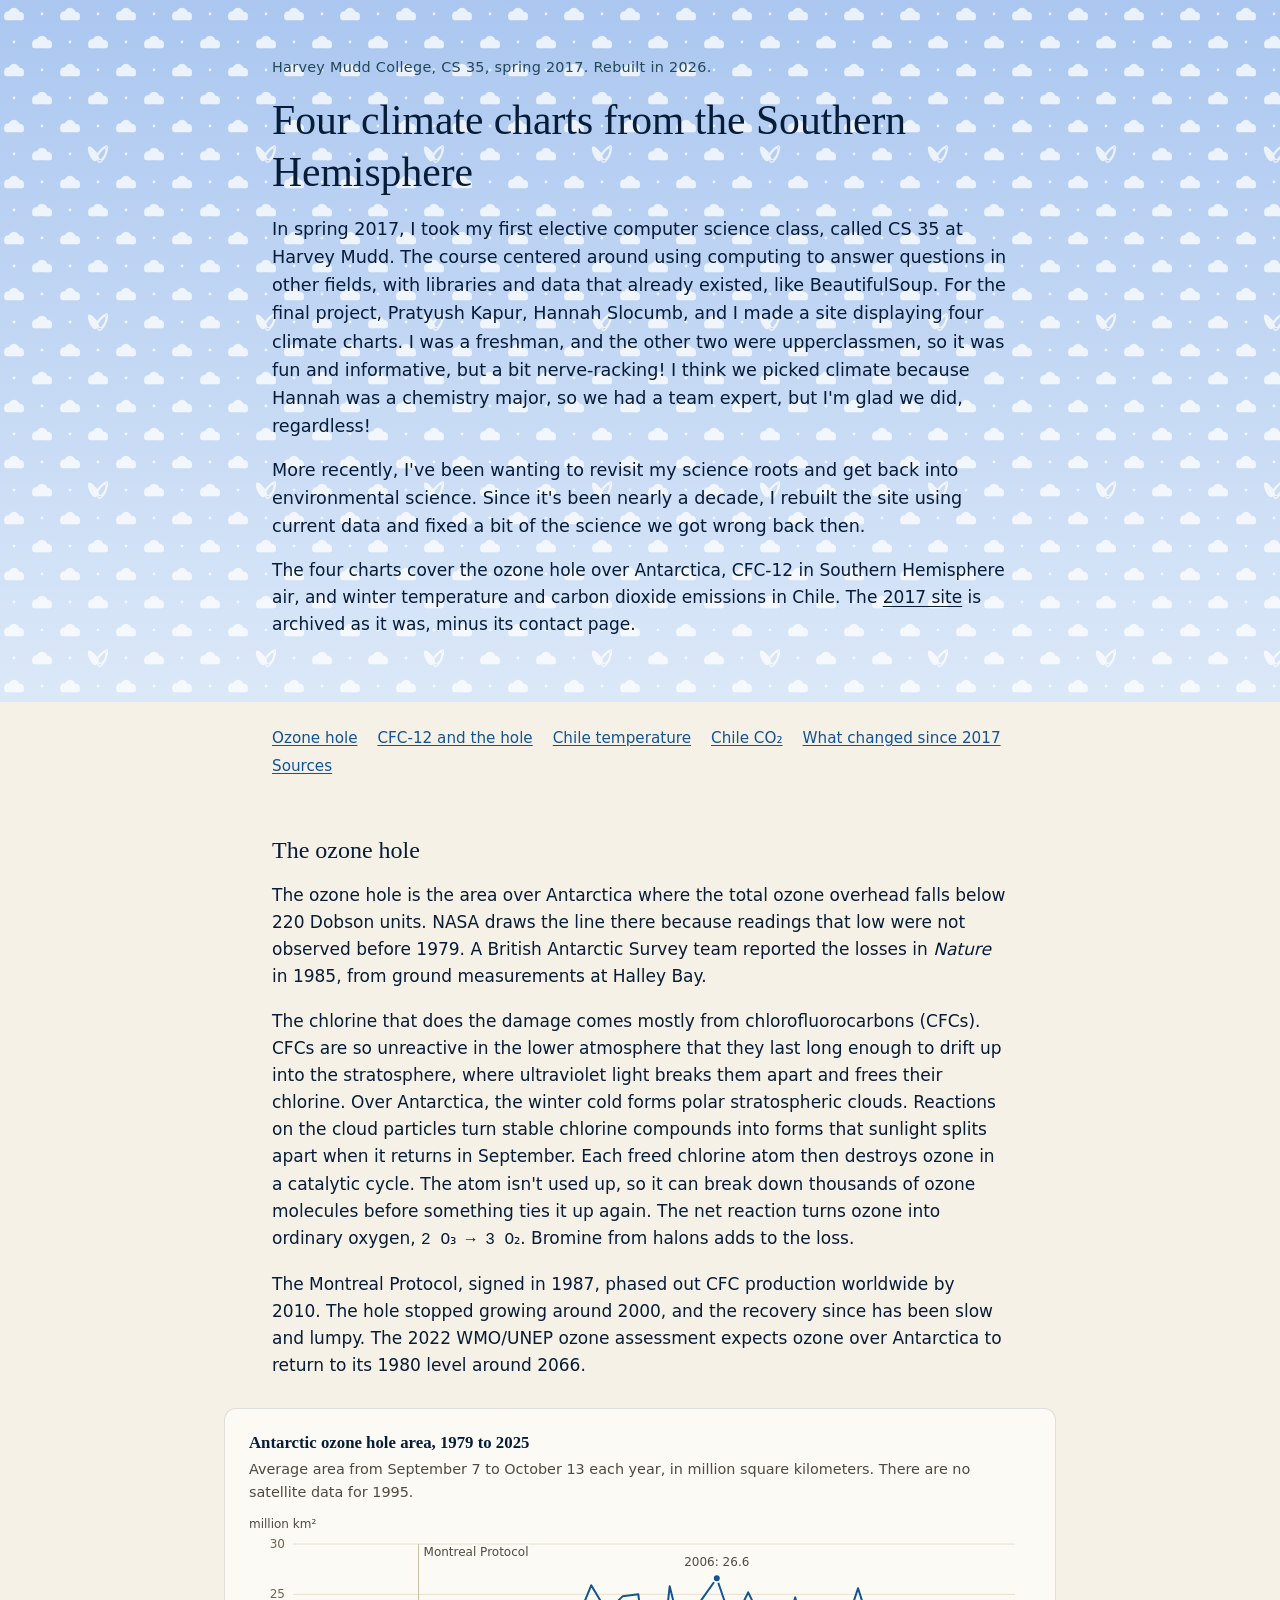
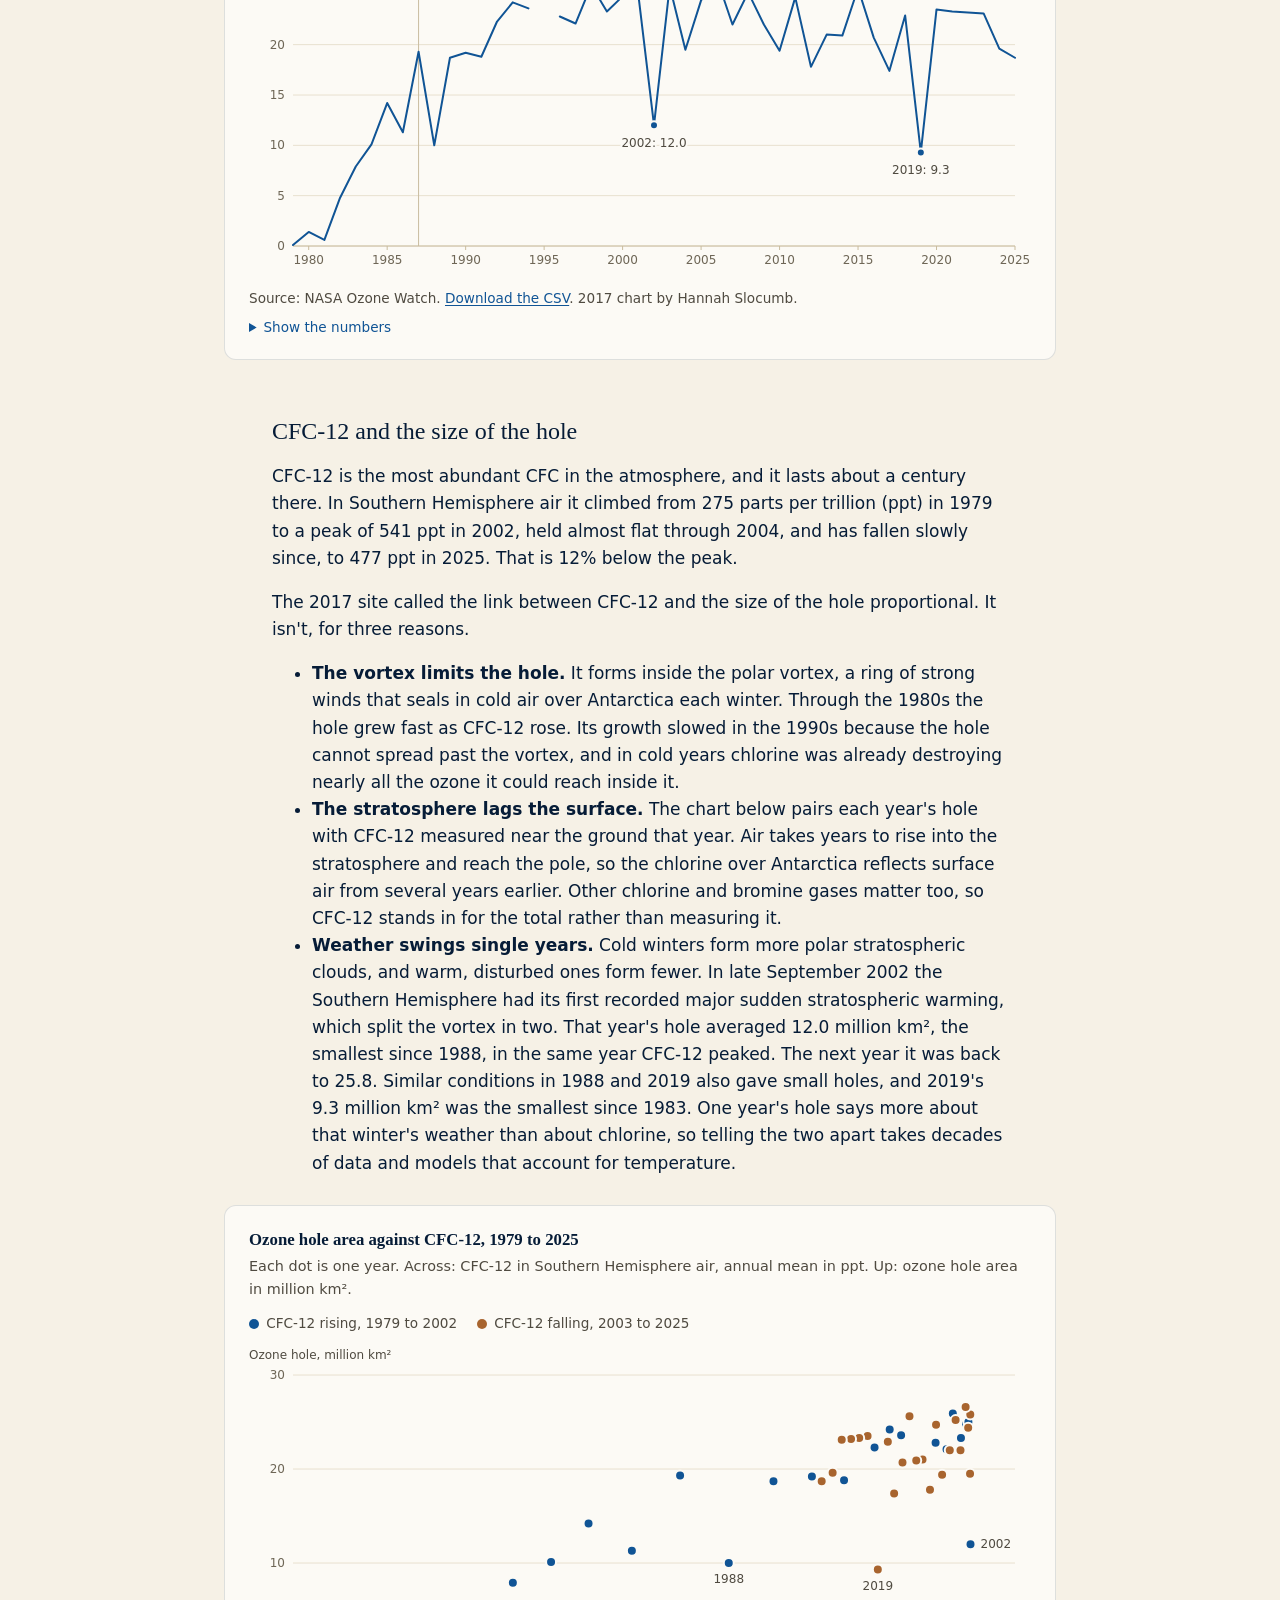
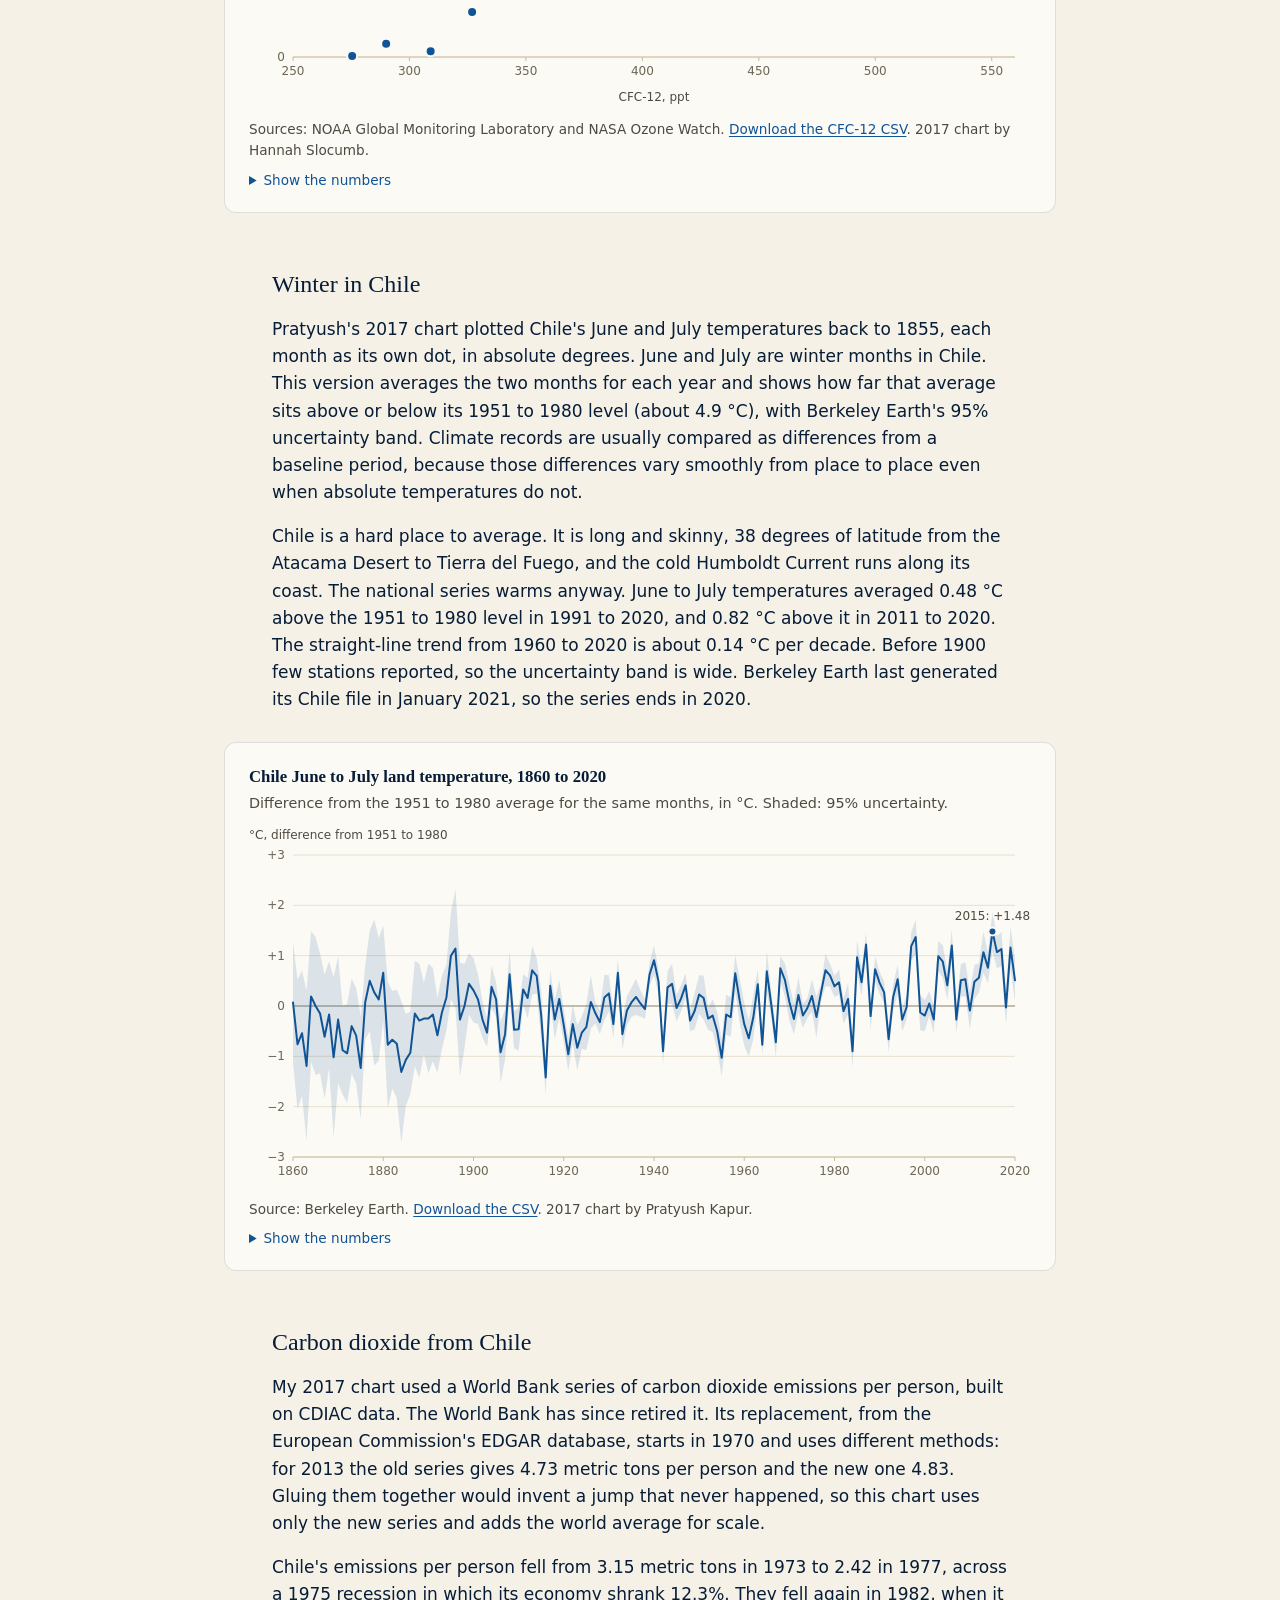
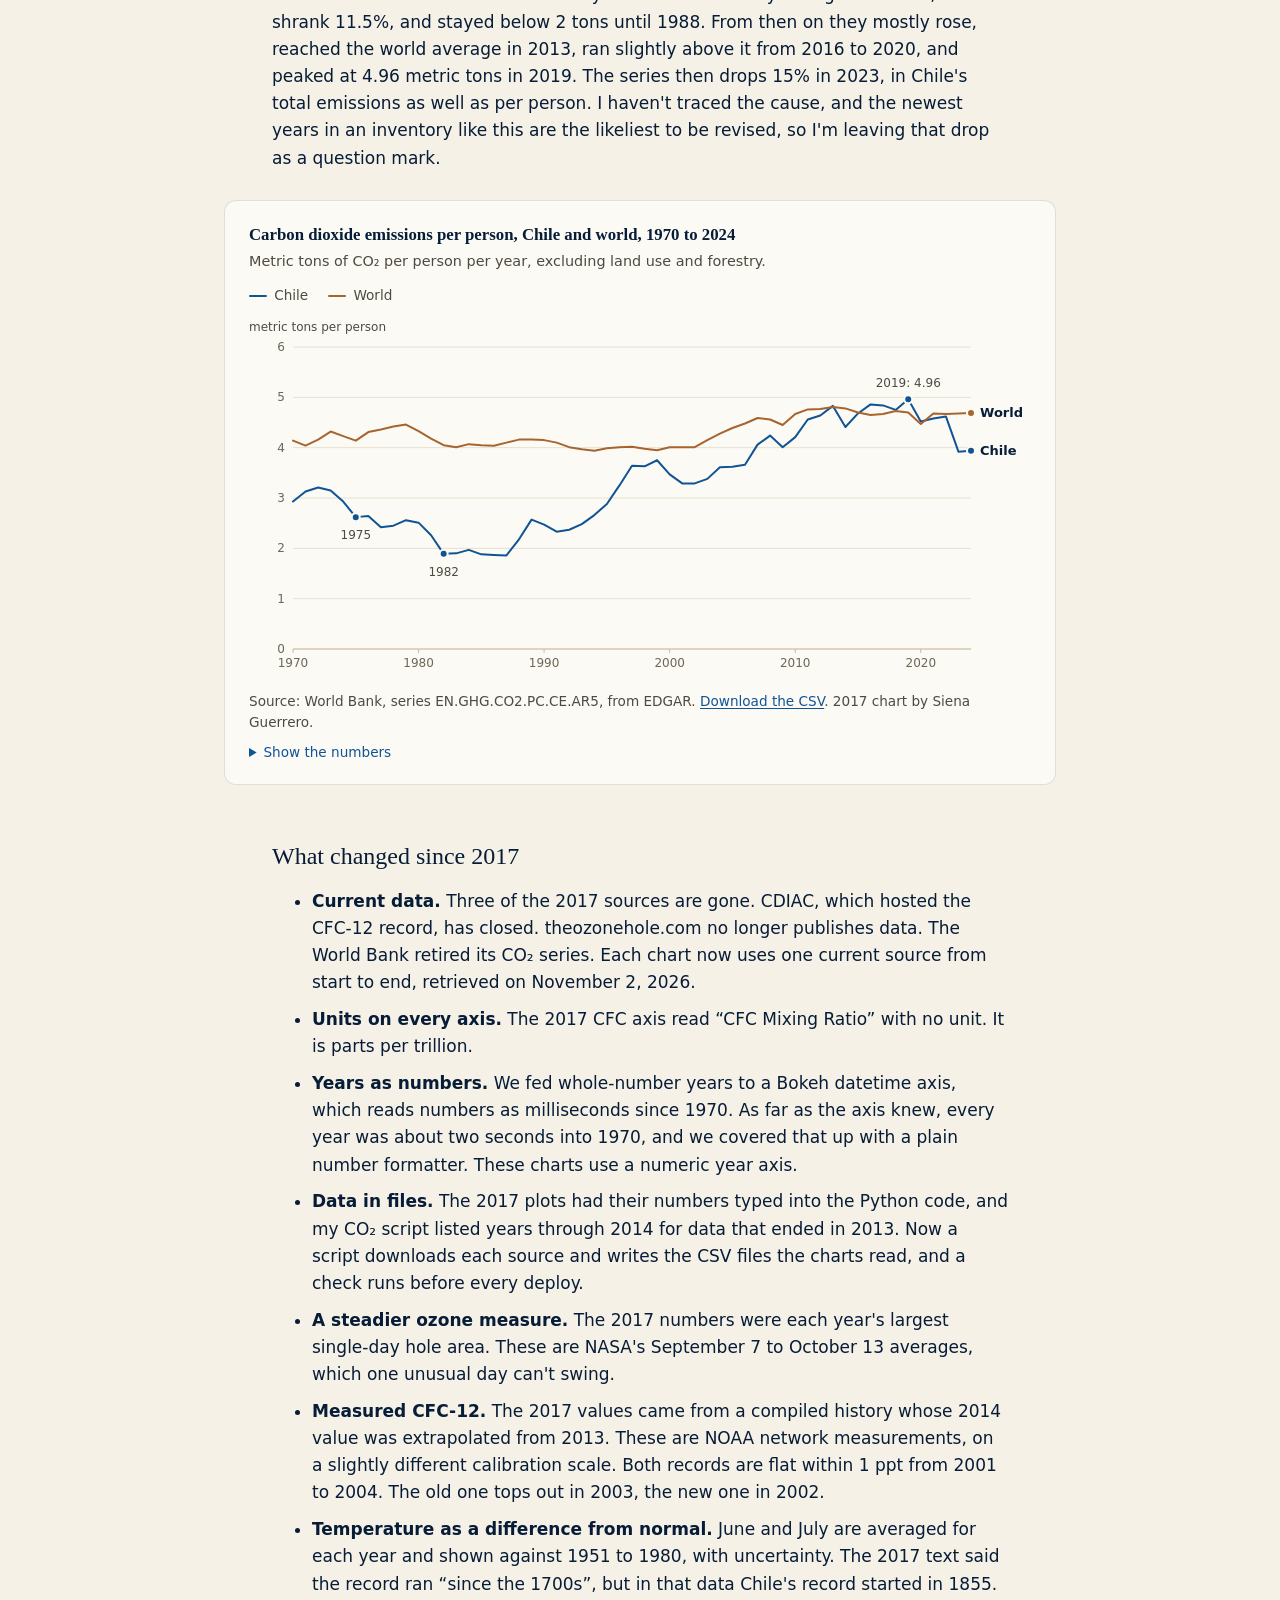
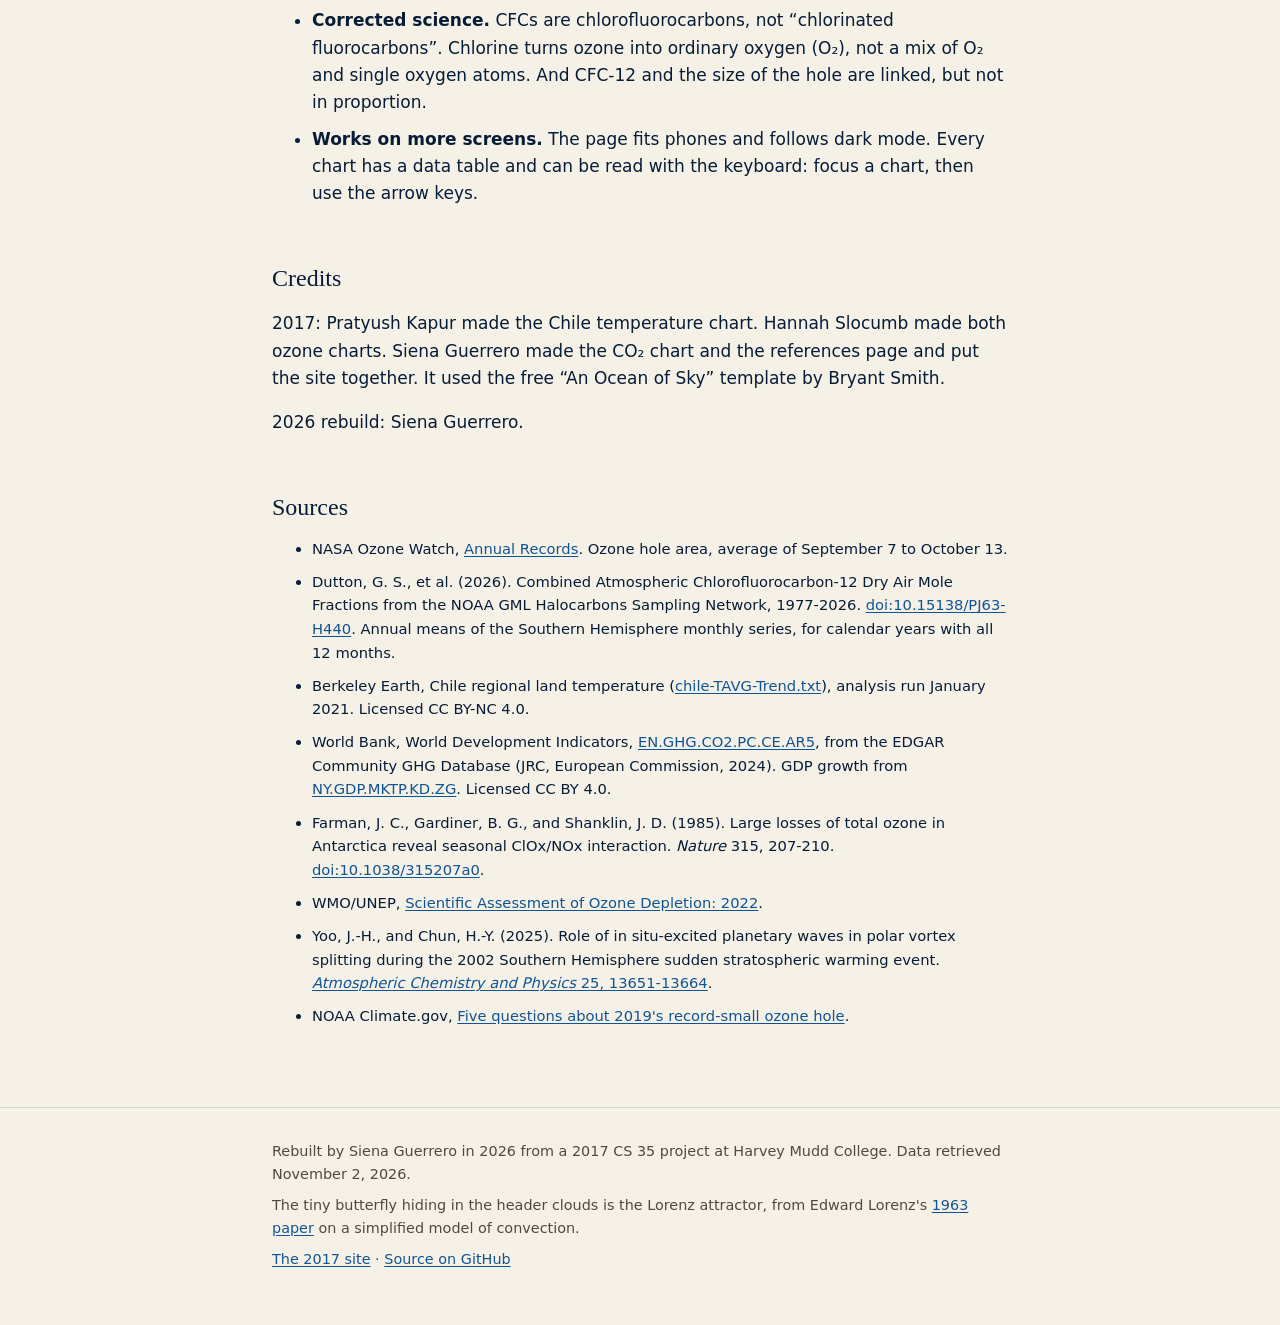
<file: site/index.html>
<!doctype html>
<html lang="en">
  <head>
    <meta charset="utf-8" />
    <meta name="viewport" content="width=device-width, initial-scale=1" />
    <meta name="color-scheme" content="light dark" />
    <meta
      name="description"
      content="Four Southern Hemisphere climate charts from a 2017 Harvey Mudd CS 35 project, rebuilt in 2026 with current data: the Antarctic ozone hole, CFC-12, and temperature and carbon dioxide in Chile."
    />
    <title>Four Southern Hemisphere climate charts</title>
    <link rel="icon" href="data:," />
    <link rel="stylesheet" href="style.css" />
    <script type="module" src="main.js"></script>
  </head>
  <body>
    <header class="site-header">
      <div>
        <p class="kicker">Harvey Mudd College, CS 35, spring 2017. Rebuilt in 2026.</p>
        <h1>Four climate charts from the Southern Hemisphere</h1>
        <p class="lede">
          In spring 2017, I took my first elective computer science class, called CS 35 at Harvey Mudd. The course
          centered around using computing to answer questions in other fields, with libraries and data that already
          existed, like BeautifulSoup. For the final project, Pratyush Kapur, Hannah Slocumb, and I made a site
          displaying four climate charts. I was a freshman, and the other two were upperclassmen, so it was fun and
          informative, but a bit nerve-racking! I think we picked climate because Hannah was a chemistry major, so we
          had a team expert, but I'm glad we did, regardless!
        </p>
        <p class="lede">
          More recently, I've been wanting to revisit my science roots and get back into environmental science. Since
          it's been nearly a decade, I rebuilt the site using current data and fixed a bit of the science we got wrong
          back then.
        </p>
        <p>
          The four charts cover the ozone hole over Antarctica, CFC-12 in Southern Hemisphere air, and winter
          temperature and carbon dioxide emissions in Chile. The <a href="2017/">2017 site</a> is archived as it was,
          minus its contact page.
        </p>
      </div>
    </header>

    <main>
      <ul class="jump" aria-label="On this page">
        <li><a href="#ozone">Ozone hole</a></li>
        <li><a href="#cfc12">CFC-12 and the hole</a></li>
        <li><a href="#temperature">Chile temperature</a></li>
        <li><a href="#co2">Chile CO₂</a></li>
        <li><a href="#changes">What changed since 2017</a></li>
        <li><a href="#sources">Sources</a></li>
      </ul>

      <section id="ozone" aria-labelledby="ozone-heading">
        <h2 id="ozone-heading">The ozone hole</h2>
        <p>
          The ozone hole is the area over Antarctica where the total ozone overhead falls below 220 Dobson units. NASA
          draws the line there because readings that low were not observed before 1979. A British Antarctic Survey team
          reported the losses in <cite>Nature</cite> in 1985, from ground measurements at Halley Bay.
        </p>
        <p>
          The chlorine that does the damage comes mostly from chlorofluorocarbons (CFCs). CFCs are so unreactive in the
          lower atmosphere that they last long enough to drift up into the stratosphere, where ultraviolet light breaks
          them apart and frees their chlorine. Over Antarctica, the winter cold forms polar stratospheric clouds.
          Reactions on the cloud particles turn stable chlorine compounds into forms that sunlight splits apart when it
          returns in September. Each freed chlorine atom then destroys ozone in a catalytic cycle. The atom isn't used
          up, so it can break down thousands of ozone molecules before something ties it up again. The net reaction turns ozone into ordinary oxygen,
          <span class="formula">2 O₃ → 3 O₂</span>. Bromine from halons adds to the loss.
        </p>
        <p>
          The Montreal Protocol, signed in 1987, phased out CFC production worldwide by 2010. The hole stopped growing
          around 2000, and the recovery since has been slow and lumpy. The 2022 WMO/UNEP ozone assessment expects ozone
          over Antarctica to return to its 1980 level around 2066.
        </p>

        <figure class="chart">
          <figcaption>
            <h3>Antarctic ozone hole area, 1979 to 2025</h3>
            <p class="chart-sub">
              Average area from September 7 to October 13 each year, in million square kilometers. There are no
              satellite data for 1995.
            </p>
          </figcaption>
          <div class="chart-plot" id="ozone-chart"></div>
          <p class="chart-foot">
            Source: NASA Ozone Watch. <a href="data/ozone_hole.csv">Download the CSV</a>. 2017 chart by Hannah Slocumb.
          </p>
          <details id="ozone-table"><summary>Show the numbers</summary></details>
        </figure>
      </section>

      <section id="cfc12" aria-labelledby="cfc12-heading">
        <h2 id="cfc12-heading">CFC-12 and the size of the hole</h2>
        <p>
          CFC-12 is the most abundant CFC in the atmosphere, and it lasts about a century there. In Southern Hemisphere
          air it climbed from 275 parts per trillion (ppt) in 1979 to a peak of 541 ppt in 2002, held almost flat through
          2004, and has fallen slowly since, to 477 ppt in 2025. That is 12% below the peak.
        </p>
        <p>The 2017 site called the link between CFC-12 and the size of the hole proportional. It isn't, for three reasons.</p>
        <ul>
          <li>
            <strong>The vortex limits the hole.</strong> It forms inside the polar vortex, a ring of strong winds that seals
            in cold air over Antarctica each winter. Through the 1980s the hole grew fast as CFC-12 rose. Its growth
            slowed in the 1990s because the hole cannot spread past the vortex, and in cold years chlorine was already
            destroying nearly all the ozone it could reach inside it.
          </li>
          <li>
            <strong>The stratosphere lags the surface.</strong> The chart below pairs each year's hole with CFC-12
            measured near the ground that year. Air takes years to rise into the stratosphere and reach the pole, so the
            chlorine over Antarctica reflects surface air from several years earlier. Other chlorine and bromine gases
            matter too, so CFC-12 stands in for the total rather than measuring it.
          </li>
          <li>
            <strong>Weather swings single years.</strong> Cold winters form more polar stratospheric clouds, and warm,
            disturbed ones form fewer. In late September 2002 the Southern Hemisphere had its first recorded major
            sudden stratospheric warming, which split the vortex in two. That year's hole averaged 12.0 million km², the
            smallest since 1988, in the same year CFC-12 peaked. The next year it was back to 25.8. Similar conditions
            in 1988 and 2019 also gave small holes, and 2019's 9.3 million km² was the smallest since 1983. One year's
            hole says more about that winter's weather than about chlorine, so telling the two apart takes decades of
            data and models that account for temperature.
          </li>
        </ul>

        <figure class="chart">
          <figcaption>
            <h3>Ozone hole area against CFC-12, 1979 to 2025</h3>
            <p class="chart-sub">
              Each dot is one year. Across: CFC-12 in Southern Hemisphere air, annual mean in ppt. Up: ozone hole area
              in million km².
            </p>
          </figcaption>
          <ul class="legend">
            <li><span class="key-dot key-1"></span>CFC-12 rising, 1979 to 2002</li>
            <li><span class="key-dot key-2"></span>CFC-12 falling, 2003 to 2025</li>
          </ul>
          <div class="chart-plot" id="cfc12-chart"></div>
          <p class="chart-foot">
            Sources: NOAA Global Monitoring Laboratory and NASA Ozone Watch.
            <a href="data/cfc12_southern_hemisphere.csv">Download the CFC-12 CSV</a>. 2017 chart by Hannah Slocumb.
          </p>
          <details id="cfc12-table"><summary>Show the numbers</summary></details>
        </figure>
      </section>

      <section id="temperature" aria-labelledby="temperature-heading">
        <h2 id="temperature-heading">Winter in Chile</h2>
        <p>
          Pratyush's 2017 chart plotted Chile's June and July temperatures back to 1855, each month as its own dot, in
          absolute degrees. June and July are winter months in Chile. This version averages the two months for each
          year and shows how far that average sits above or below its 1951 to 1980 level (about 4.9 °C), with Berkeley
          Earth's 95% uncertainty band. Climate records are usually compared as differences from a baseline period,
          because those differences vary smoothly from place to place even when absolute temperatures do not.
        </p>
        <p>
          Chile is a hard place to average. It is long and skinny, 38 degrees of latitude from the Atacama Desert to
          Tierra del Fuego, and the cold Humboldt Current runs along its coast. The national series warms anyway. June
          to July temperatures averaged 0.48 °C above the 1951 to 1980 level in 1991 to 2020, and 0.82 °C above it in 2011 to
          2020. The straight-line trend from 1960 to 2020 is about 0.14 °C per decade. Before 1900 few stations
          reported, so the uncertainty band is wide. Berkeley Earth last generated its Chile file in January 2021, so
          the series ends in 2020.
        </p>

        <figure class="chart">
          <figcaption>
            <h3>Chile June to July land temperature, 1860 to 2020</h3>
            <p class="chart-sub">
              Difference from the 1951 to 1980 average for the same months, in °C. Shaded: 95% uncertainty.
            </p>
          </figcaption>
          <div class="chart-plot" id="temperature-chart"></div>
          <p class="chart-foot">
            Source: Berkeley Earth. <a href="data/chile_june_july_temperature.csv">Download the CSV</a>. 2017 chart by
            Pratyush Kapur.
          </p>
          <details id="temperature-table"><summary>Show the numbers</summary></details>
        </figure>
      </section>

      <section id="co2" aria-labelledby="co2-heading">
        <h2 id="co2-heading">Carbon dioxide from Chile</h2>
        <p>
          My 2017 chart used a World Bank series of carbon dioxide emissions per person, built on CDIAC data. The World
          Bank has since retired it. Its replacement, from the European Commission's EDGAR database, starts in 1970 and
          uses different methods: for 2013 the old series gives 4.73 metric tons per person and the new one 4.83.
          Gluing them together would invent a jump that never happened, so this chart uses only the new series and
          adds the world average for scale.
        </p>
        <p>
          Chile's emissions per person fell from 3.15 metric tons in 1973 to 2.42 in 1977, across a 1975 recession in
          which its economy shrank 12.3%. They fell again in 1982, when it shrank 11.5%, and stayed below 2 tons until
          1988. From then on they mostly rose, reached the world average in 2013, ran slightly above it from 2016 to
          2020, and peaked at 4.96 metric tons in 2019. The series then drops 15% in 2023, in Chile's total emissions as
          well as per person. I haven't traced the cause, and the newest years in an inventory like this are the
          likeliest to be revised, so I'm leaving that drop as a question mark.
        </p>

        <figure class="chart">
          <figcaption>
            <h3>Carbon dioxide emissions per person, Chile and world, 1970 to 2024</h3>
            <p class="chart-sub">Metric tons of CO₂ per person per year, excluding land use and forestry.</p>
          </figcaption>
          <ul class="legend">
            <li><span class="key-line key-1"></span>Chile</li>
            <li><span class="key-line key-2"></span>World</li>
          </ul>
          <div class="chart-plot" id="co2-chart"></div>
          <p class="chart-foot">
            Source: World Bank, series EN.GHG.CO2.PC.CE.AR5, from EDGAR.
            <a href="data/co2_per_person.csv">Download the CSV</a>. 2017 chart by Siena Guerrero.
          </p>
          <details id="co2-table"><summary>Show the numbers</summary></details>
        </figure>
      </section>

      <section id="changes" aria-labelledby="changes-heading">
        <h2 id="changes-heading">What changed since 2017</h2>
        <ul class="changes">
          <li>
            <strong>Current data.</strong> Three of the 2017 sources are gone. CDIAC, which hosted the CFC-12 record,
            has closed. theozonehole.com no longer publishes data. The World Bank retired its CO₂ series. Each chart now
            uses one current source from start to end, retrieved on November 2, 2026.
          </li>
          <li>
            <strong>Units on every axis.</strong> The 2017 CFC axis read “CFC Mixing Ratio” with no unit. It is parts
            per trillion.
          </li>
          <li>
            <strong>Years as numbers.</strong> We fed whole-number years to a Bokeh datetime axis, which reads numbers
            as milliseconds since 1970. As far as the axis knew, every year was about two seconds into 1970, and we
            covered that up with a plain number formatter. These charts use a numeric year axis.
          </li>
          <li>
            <strong>Data in files.</strong> The 2017 plots had their numbers typed into the Python code, and my CO₂ script
            listed years through 2014 for data that ended in 2013. Now a script downloads each source and
            writes the CSV files the charts read, and a check runs before every deploy.
          </li>
          <li>
            <strong>A steadier ozone measure.</strong> The 2017 numbers were each year's largest single-day hole area.
            These are NASA's September 7 to October 13 averages, which one unusual day can't swing.
          </li>
          <li>
            <strong>Measured CFC-12.</strong> The 2017 values came from a compiled history whose 2014 value was
            extrapolated from 2013. These are NOAA network measurements, on a slightly different calibration scale. Both
            records are flat within 1 ppt from 2001 to 2004. The old one tops out in 2003, the new one in 2002.
          </li>
          <li>
            <strong>Temperature as a difference from normal.</strong> June and July are averaged for each year and
            shown against 1951 to 1980, with uncertainty. The 2017 text said the record ran “since the 1700s”, but in
            that data Chile's record started in 1855.
          </li>
          <li>
            <strong>Corrected science.</strong> CFCs are chlorofluorocarbons, not “chlorinated fluorocarbons”. Chlorine
            turns ozone into ordinary oxygen (O₂), not a mix of O₂ and single oxygen atoms. And CFC-12 and the size of
            the hole are linked, but not in proportion.
          </li>
          <li>
            <strong>Works on more screens.</strong> The page fits phones and follows dark mode. Every chart has a data
            table and can be read with the keyboard: focus a chart, then use the arrow keys.
          </li>
        </ul>
      </section>

      <section id="credits" aria-labelledby="credits-heading">
        <h2 id="credits-heading">Credits</h2>
        <p>
          2017: Pratyush Kapur made the Chile temperature chart. Hannah Slocumb made both ozone charts. Siena Guerrero
          made the CO₂ chart and the references page and put the site together. It used the free “An Ocean of Sky”
          template by Bryant Smith.
        </p>
        <p>2026 rebuild: Siena Guerrero.</p>
      </section>

      <section id="sources" aria-labelledby="sources-heading">
        <h2 id="sources-heading">Sources</h2>
        <ul class="sources">
          <li>
            NASA Ozone Watch, <a href="https://ozonewatch.gsfc.nasa.gov/meteorology/annual_data.html">Annual Records</a>.
            Ozone hole area, average of September 7 to October 13.
          </li>
          <li>
            Dutton, G. S., et al. (2026). Combined Atmospheric Chlorofluorocarbon-12 Dry Air Mole Fractions from the
            NOAA GML Halocarbons Sampling Network, 1977-2026.
            <a href="https://doi.org/10.15138/PJ63-H440">doi:10.15138/PJ63-H440</a>. Annual means of the Southern
            Hemisphere monthly series, for calendar years with all 12 months.
          </li>
          <li>
            Berkeley Earth, Chile regional land temperature
            (<a href="https://berkeley-earth-temperature.s3.us-west-1.amazonaws.com/Regional/TAVG/chile-TAVG-Trend.txt">chile-TAVG-Trend.txt</a>),
            analysis run January 2021. Licensed CC BY-NC 4.0.
          </li>
          <li>
            World Bank, World Development Indicators,
            <a href="https://data.worldbank.org/indicator/EN.GHG.CO2.PC.CE.AR5">EN.GHG.CO2.PC.CE.AR5</a>, from the EDGAR
            Community GHG Database (JRC, European Commission, 2024). GDP growth from
            <a href="https://data.worldbank.org/indicator/NY.GDP.MKTP.KD.ZG?locations=CL">NY.GDP.MKTP.KD.ZG</a>.
            Licensed CC BY 4.0.
          </li>
          <li>
            Farman, J. C., Gardiner, B. G., and Shanklin, J. D. (1985). Large losses of total ozone in Antarctica reveal
            seasonal ClOx/NOx interaction. <cite>Nature</cite> 315, 207-210.
            <a href="https://doi.org/10.1038/315207a0">doi:10.1038/315207a0</a>.
          </li>
          <li>
            WMO/UNEP,
            <a href="https://csl.noaa.gov/assessments/ozone/2022/">Scientific Assessment of Ozone Depletion: 2022</a>.
          </li>
          <li>
            Yoo, J.-H., and Chun, H.-Y. (2025). Role of in situ-excited planetary waves in polar vortex splitting during
            the 2002 Southern Hemisphere sudden stratospheric warming event.
            <a href="https://acp.copernicus.org/articles/25/13651/2025/"><cite>Atmospheric Chemistry and Physics</cite> 25, 13651-13664</a>.
          </li>
          <li>
            NOAA Climate.gov,
            <a href="https://www.climate.gov/news-features/understanding-climate/five-questions-about-2019s-record-small-ozone-hole">Five questions about 2019's record-small ozone hole</a>.
          </li>
        </ul>
      </section>
    </main>

    <footer class="site-footer">
      <div>
        <p>
          Rebuilt by Siena Guerrero in 2026 from a 2017 CS 35 project at Harvey Mudd College. Data retrieved November 2,
          2026.
        </p>
        <p>
          The tiny butterfly hiding in the header clouds is the Lorenz attractor, from Edward Lorenz's
          <a href="https://doi.org/10.1175/1520-0469(1963)020%3C0130:DNF%3E2.0.CO;2">1963 paper</a> on a simplified model of
          convection.
        </p>
        <p>
          <a href="2017/">The 2017 site</a> ·
          <a href="https://github.com/sienaguerrero/cs35-climate-site">Source on GitHub</a>
        </p>
      </div>
    </footer>
  </body>
</html>
</file>
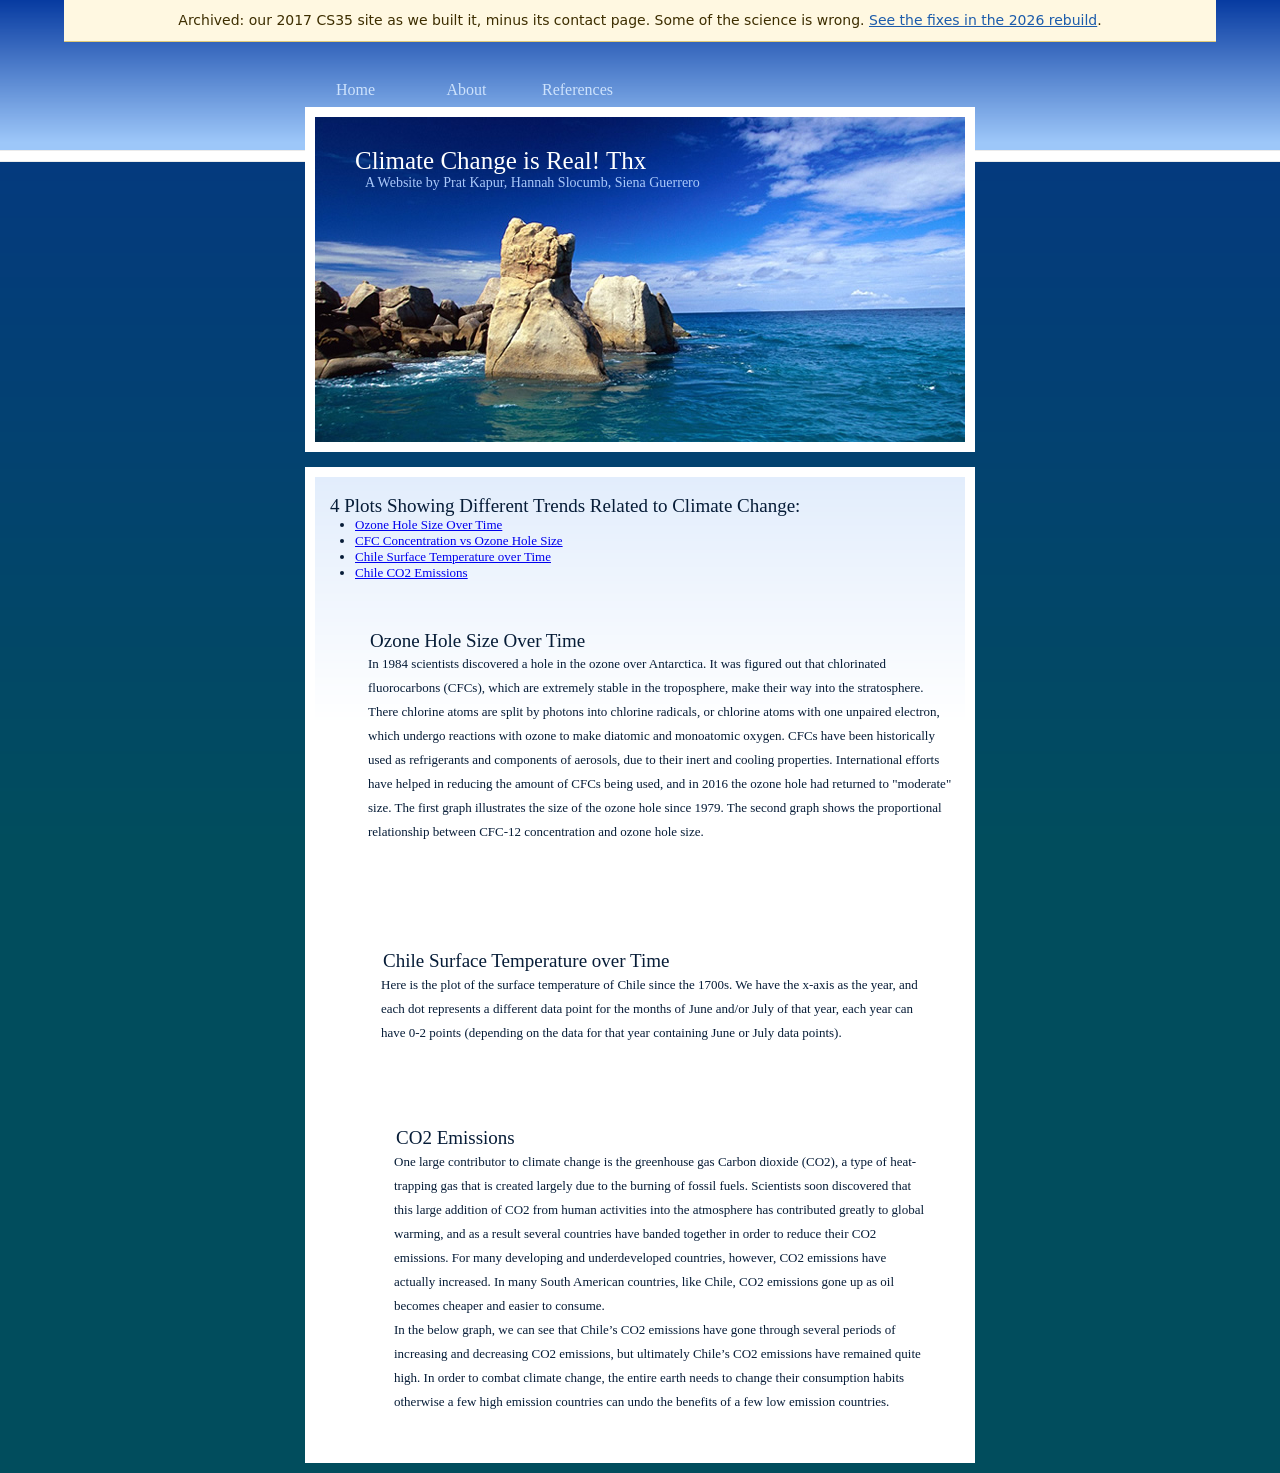
<file: site/2017/index.html>
<!--
Design by Bryant Smith
http://www.bryantsmith.com
http://www.aszx.net
email: template [-at-] bryantsmith [-dot-] com
Released under Creative Commons Attribution 2.5 Generic.  In other words, do with it what you please; but please leave the link if you'd be so kind :)

Name       : An Ocean of Sky
Description: One column, with top naviation.  All divs, validations: XHTML Strict 1.0 & CSS
Version    : 1.0
Released   : 20081009
-->


<!DOCTYPE html PUBLIC "-//W3C//DTD XHTML 1.0 Transitional//EN" "http://www.w3.org/TR/xhtml1/DTD/xhtml1-transitional.dtd">
<html xmlns="http://www.w3.org/1999/xhtml">
<head>
<meta http-equiv="Content-Type" content="text/html; charset=utf-8" />
<link rel="stylesheet" type="text/css" href="anoceanofsky.css" />
<title>Climate Change is Real!</title>
</head>

<body>
    <div style="background:#fff8e1;color:#3d2e00;border-bottom:1px solid #e0c97a;padding:10px 16px;font:14px/1.5 system-ui,-apple-system,'Segoe UI',sans-serif;text-align:center">Archived: our 2017 CS35 site as we built it, minus its contact page. Some of the science is wrong. <a href="../#changes" style="color:#1c5cab">See the fixes in the 2026 rebuild</a>.</div>
    <div id="page">
        <div class="topNaviagationLink"><a href="index.html">Home</a></div>
        <div class="topNaviagationLink"><a href="about.html">About</a></div>
        <div class="topNaviagationLink"><a href="references.html">References</a></div>
	</div>
    <div id="mainPicture">
    	<div class="picture">
        	<div id="headerTitle">Climate Change is Real! Thx</div>
            <div id="headerSubtext">A Website by Prat Kapur, Hannah Slocumb, Siena Guerrero</div>
        </div>
    </div>
        <div class="contentBox">
    	<div class="innerBox">
        	<div class="contentTitle">4 Plots Showing Different Trends Related to Climate Change:</div>
          <head>
        <meta charset="utf-8">
        <title>4 Plots Showing Different Trends Related to Climate Change:</title>
        <p>
            <ul>
                <li> <a href = "#plot1" > Ozone Hole Size Over Time </a></li>
                <li> <a href = "#plot2" > CFC Concentration vs Ozone Hole Size </a></li>
                <li> <a href = "#plot3" > Chile Surface Temperature over Time </a></li>
                <li> <a href = "#plot4" > Chile CO2 Emissions </a></li>
        </p>
        <br>
        
<link rel="stylesheet" href="https://cdn.bokeh.org/bokeh/release/bokeh-0.12.5.min.css" type="text/css" />

    <div class="contentTitle" id = "plot1">Ozone Hole Size Over Time</div>
            <div class="contentText"><p>In 1984 scientists discovered a hole in the ozone over Antarctica.  It was figured out that chlorinated fluorocarbons (CFCs), which are extremely stable in the troposphere, make their way into the stratosphere.  There chlorine atoms are split by photons into chlorine radicals, or chlorine atoms with one unpaired electron, which undergo reactions with ozone to make diatomic and monoatomic oxygen.  CFCs have been historically used as refrigerants and components of aerosols, due to their inert and cooling properties.  International efforts have helped in reducing the amount of CFCs being used, and in 2016 the ozone hole had returned to "moderate" size.  The first graph illustrates the size of the ozone hole since 1979.  The second graph shows the proportional relationship between CFC-12 concentration and ozone hole size. </p><br/>
        

    <head>
        <meta charset="utf-8">
        <title>Ozone Hole 1</title>
        
<link rel="stylesheet" href="https://cdn.bokeh.org/bokeh/release/bokeh-0.12.5.min.css" type="text/css" />
        
<script type="text/javascript" src="https://cdn.bokeh.org/bokeh/release/bokeh-0.12.5.min.js"></script>
<script type="text/javascript">
    Bokeh.set_log_level("info");
</script>
        <style>
          html {
            width: 100%;
            height: 100%;
          }
          body {
            width: 90%;
            height: 100%;
            margin: auto;
          }
        </style>
    </head>
    <body>
        
        <div class="bk-root">
            <div class="bk-plotdiv" id="84082dfe-e1c2-44ea-80ff-7320ba8b84b6"></div>
        </div>
        
        <script type="text/javascript">
            (function() {
          var fn = function() {
            Bokeh.safely(function() {
              var docs_json = {"38102118-5e8d-4794-aec1-6a2a3600398b":{"roots":{"references":[{"attributes":{"max_interval":500.0,"num_minor_ticks":0},"id":"757e6bd9-18f4-4afb-8d41-dc42d4d75fc4","type":"AdaptiveTicker"},{"attributes":{"base":24,"mantissas":[1,2,4,6,8,12],"max_interval":43200000.0,"min_interval":3600000.0,"num_minor_ticks":0},"id":"adb80ef7-4476-404d-9528-04a7c90ce585","type":"AdaptiveTicker"},{"attributes":{},"id":"75704cac-3cad-4596-8dc1-520640798ed6","type":"BasicTickFormatter"},{"attributes":{"plot":null,"text":"Ozone Hole Size Over Time"},"id":"d839e1ba-be87-435c-9324-7d40fd846ca9","type":"Title"},{"attributes":{"plot":{"id":"e5b6c53a-6557-40cb-954f-c50922a2733f","subtype":"Figure","type":"Plot"}},"id":"b84954d1-2a00-4126-936a-b7a96d1fc96f","type":"HelpTool"},{"attributes":{"align":"center","plot":{"id":"e5b6c53a-6557-40cb-954f-c50922a2733f","subtype":"Figure","type":"Plot"},"text":"Date (Years)"},"id":"cb59a9df-e122-4a2a-bc12-b17f0c9742b2","type":"Title"},{"attributes":{"months":[0,6]},"id":"60a4bbe0-229f-48c4-b028-06ef4d77686e","type":"MonthsTicker"},{"attributes":{"line_alpha":{"value":0.1},"line_color":{"value":"#1f77b4"},"x":{"field":"x"},"y":{"field":"y"}},"id":"9d672fa3-62fd-4b85-bebf-6fd20b52b231","type":"Line"},{"attributes":{"days":[1,4,7,10,13,16,19,22,25,28]},"id":"b2edcf24-8c8f-4754-9c3c-3674a450c6b9","type":"DaysTicker"},{"attributes":{"overlay":{"id":"de2ee157-4c78-44ed-bbc7-d8beec64dc07","type":"BoxAnnotation"},"plot":{"id":"ac49f3eb-3d5d-40b3-a24c-dd379f1e1112","subtype":"Figure","type":"Plot"}},"id":"a5dc64c2-31f7-4efc-89f1-778fc950f328","type":"BoxZoomTool"},{"attributes":{"num_minor_ticks":5},"id":"24c3ae5e-b642-4c9c-a978-a8d4d23e14d0","type":"DatetimeTicker"},{"attributes":{"months":[0,6]},"id":"42575d09-56d9-4e5e-8bb0-37ec74536faf","type":"MonthsTicker"},{"attributes":{"max_interval":500.0,"num_minor_ticks":0},"id":"1154a861-45ef-41df-9132-7a16c3fda971","type":"AdaptiveTicker"},{"attributes":{"bottom_units":"screen","fill_alpha":{"value":0.5},"fill_color":{"value":"lightgrey"},"left_units":"screen","level":"overlay","line_alpha":{"value":1.0},"line_color":{"value":"black"},"line_dash":[4,4],"line_width":{"value":2},"plot":null,"render_mode":"css","right_units":"screen","top_units":"screen"},"id":"de2ee157-4c78-44ed-bbc7-d8beec64dc07","type":"BoxAnnotation"},{"attributes":{"days":[1,15]},"id":"3d5b4692-ea1e-4b2c-88a4-12c906fc48b9","type":"DaysTicker"},{"attributes":{"days":[1,8,15,22]},"id":"1a46b69b-87c7-4693-9c35-d0bc1f66c23d","type":"DaysTicker"},{"attributes":{"dimension":1,"plot":{"id":"e5b6c53a-6557-40cb-954f-c50922a2733f","subtype":"Figure","type":"Plot"},"ticker":{"id":"c43c7f46-4f87-4e2a-b94b-b84e5687dc76","type":"BasicTicker"}},"id":"2f456bca-1dac-426f-8811-11811a5f41ba","type":"Grid"},{"attributes":{"dimension":1,"plot":{"id":"ac49f3eb-3d5d-40b3-a24c-dd379f1e1112","subtype":"Figure","type":"Plot"},"ticker":{"id":"d270d206-ebef-4c01-a8a1-7c3e5b4e0025","type":"BasicTicker"}},"id":"c44b2deb-8df6-4838-b4ff-8a17234ccc8b","type":"Grid"},{"attributes":{"active_drag":"auto","active_scroll":"auto","active_tap":"auto","tools":[{"id":"040fc640-fdcd-45b9-8814-a8fff2b174a5","type":"PanTool"},{"id":"9b18a692-a8dd-417a-a739-d012942f7db7","type":"WheelZoomTool"},{"id":"c1d89d40-188a-4e04-a264-3385002f3009","type":"BoxZoomTool"},{"id":"90658f96-a02a-49f0-b69c-71838877764e","type":"SaveTool"},{"id":"cdf9fbe2-3060-401d-aac6-da851df7c27c","type":"ResetTool"},{"id":"b84954d1-2a00-4126-936a-b7a96d1fc96f","type":"HelpTool"}]},"id":"451bbb63-8f54-41c0-a189-2172a472e68d","type":"Toolbar"},{"attributes":{},"id":"06ddb63b-1f76-4f6f-9dd2-221155c6ca13","type":"ToolEvents"},{"attributes":{"callback":null},"id":"21ad94a8-cd49-47d3-85d5-fdad4c4afcc9","type":"DataRange1d"},{"attributes":{"plot":{"id":"ac49f3eb-3d5d-40b3-a24c-dd379f1e1112","subtype":"Figure","type":"Plot"},"ticker":{"id":"24c3ae5e-b642-4c9c-a978-a8d4d23e14d0","type":"DatetimeTicker"}},"id":"7bb2d271-6033-4104-a310-0a65257796bf","type":"Grid"},{"attributes":{"overlay":{"id":"649d7d72-4203-4248-b742-081e21a5dc9d","type":"BoxAnnotation"},"plot":{"id":"e5b6c53a-6557-40cb-954f-c50922a2733f","subtype":"Figure","type":"Plot"}},"id":"c1d89d40-188a-4e04-a264-3385002f3009","type":"BoxZoomTool"},{"attributes":{},"id":"c43c7f46-4f87-4e2a-b94b-b84e5687dc76","type":"BasicTicker"},{"attributes":{"formatter":{"id":"75704cac-3cad-4596-8dc1-520640798ed6","type":"BasicTickFormatter"},"plot":{"id":"e5b6c53a-6557-40cb-954f-c50922a2733f","subtype":"Figure","type":"Plot"},"ticker":{"id":"2f262376-2362-4559-9b45-7b55c4181590","type":"DatetimeTicker"}},"id":"b25a5c7e-06fc-49c6-838d-b48ffde3e45d","type":"DatetimeAxis"},{"attributes":{"plot":{"id":"e5b6c53a-6557-40cb-954f-c50922a2733f","subtype":"Figure","type":"Plot"}},"id":"9b18a692-a8dd-417a-a739-d012942f7db7","type":"WheelZoomTool"},{"attributes":{"formatter":{"id":"3741e302-19e0-437f-81c9-5f8b46c65f08","type":"BasicTickFormatter"},"plot":{"id":"ac49f3eb-3d5d-40b3-a24c-dd379f1e1112","subtype":"Figure","type":"Plot"},"ticker":{"id":"d270d206-ebef-4c01-a8a1-7c3e5b4e0025","type":"BasicTicker"}},"id":"f401e649-696b-48df-b241-2cff1821b4f1","type":"LinearAxis"},{"attributes":{"plot":{"id":"ac49f3eb-3d5d-40b3-a24c-dd379f1e1112","subtype":"Figure","type":"Plot"}},"id":"f6cd1dfa-353a-471c-a86a-8adbef44fac2","type":"ResetTool"},{"attributes":{},"id":"2b66540c-7e4e-41bd-880e-b944098ed2f6","type":"BasicTickFormatter"},{"attributes":{"days":[1,8,15,22]},"id":"5df1de70-476a-4848-a523-515493ab1aa4","type":"DaysTicker"},{"attributes":{"formatter":{"id":"2b66540c-7e4e-41bd-880e-b944098ed2f6","type":"BasicTickFormatter"},"plot":{"id":"e5b6c53a-6557-40cb-954f-c50922a2733f","subtype":"Figure","type":"Plot"},"ticker":{"id":"c43c7f46-4f87-4e2a-b94b-b84e5687dc76","type":"BasicTicker"}},"id":"d90b3201-4adf-4842-9cb2-677c44d5f838","type":"LinearAxis"},{"attributes":{"months":[0,4,8]},"id":"d657f767-c2f3-43b3-9ec1-f211258c03d4","type":"MonthsTicker"},{"attributes":{"plot":{"id":"e5b6c53a-6557-40cb-954f-c50922a2733f","subtype":"Figure","type":"Plot"}},"id":"cdf9fbe2-3060-401d-aac6-da851df7c27c","type":"ResetTool"},{"attributes":{"months":[0,2,4,6,8,10]},"id":"7668d5e6-405b-4f4f-9e19-a790bb8d578d","type":"MonthsTicker"},{"attributes":{"days":[1,4,7,10,13,16,19,22,25,28]},"id":"fbeaa9b0-5f01-4ce9-8fd8-994bb2b6c749","type":"DaysTicker"},{"attributes":{"plot":{"id":"ac49f3eb-3d5d-40b3-a24c-dd379f1e1112","subtype":"Figure","type":"Plot"}},"id":"09dcacaa-f79e-4fbc-8715-783f692a69f0","type":"PanTool"},{"attributes":{},"id":"2e9fc65b-9c86-4267-99ec-1d76fd7f5523","type":"YearsTicker"},{"attributes":{"fill_alpha":{"value":0.5},"fill_color":{"value":"#1f77b4"},"line_alpha":{"value":0.5},"line_color":{"value":"#1f77b4"},"radius":{"units":"data","value":0.1},"x":{"field":"x"},"y":{"field":"y"}},"id":"98dcc028-0118-49fd-886c-c05458c56b3b","type":"Circle"},{"attributes":{"base":60,"mantissas":[1,2,5,10,15,20,30],"max_interval":1800000.0,"min_interval":1000.0,"num_minor_ticks":0},"id":"984cf3b1-5696-4820-b2c9-d2e0b37a1cde","type":"AdaptiveTicker"},{"attributes":{"num_minor_ticks":5},"id":"2f262376-2362-4559-9b45-7b55c4181590","type":"DatetimeTicker"},{"attributes":{"bottom_units":"screen","fill_alpha":{"value":0.5},"fill_color":{"value":"lightgrey"},"left_units":"screen","level":"overlay","line_alpha":{"value":1.0},"line_color":{"value":"black"},"line_dash":[4,4],"line_width":{"value":2},"plot":null,"render_mode":"css","right_units":"screen","top_units":"screen"},"id":"649d7d72-4203-4248-b742-081e21a5dc9d","type":"BoxAnnotation"},{"attributes":{"callback":null},"id":"734b2e03-9aee-4642-8590-230a2f624c32","type":"DataRange1d"},{"attributes":{"plot":{"id":"ac49f3eb-3d5d-40b3-a24c-dd379f1e1112","subtype":"Figure","type":"Plot"}},"id":"be1d5016-b429-43e9-b48e-bd977e72b50b","type":"WheelZoomTool"},{"attributes":{"formatter":{"id":"0aa58dbb-bea7-4195-8da3-95033b481317","type":"BasicTickFormatter"},"plot":{"id":"ac49f3eb-3d5d-40b3-a24c-dd379f1e1112","subtype":"Figure","type":"Plot"},"ticker":{"id":"24c3ae5e-b642-4c9c-a978-a8d4d23e14d0","type":"DatetimeTicker"}},"id":"495737c2-2a7b-42e7-bc3b-621d0c85087d","type":"DatetimeAxis"},{"attributes":{"fill_alpha":{"value":0.1},"fill_color":{"value":"#1f77b4"},"line_alpha":{"value":0.1},"line_color":{"value":"#1f77b4"},"radius":{"units":"data","value":0.1},"x":{"field":"x"},"y":{"field":"y"}},"id":"23f1cf59-d9c9-4bea-a2ec-25f218c3bc65","type":"Circle"},{"attributes":{"callback":null,"column_names":["y","x"],"data":{"x":[1855,1855,1856,1856,1857,1857,1858,1858,1859,1859,1860,1860,1861,1861,1862,1862,1863,1863,1864,1864,1865,1865,1866,1866,1867,1867,1868,1868,1869,1869,1870,1870,1871,1871,1872,1872,1873,1873,1874,1874,1875,1875,1876,1876,1877,1877,1878,1878,1879,1879,1880,1880,1881,1881,1882,1882,1883,1883,1884,1884,1885,1885,1886,1886,1887,1887,1888,1888,1889,1889,1890,1890,1891,1891,1892,1892,1893,1893,1894,1894,1895,1895,1896,1896,1897,1897,1898,1898,1899,1899,1900,1900,1901,1901,1902,1902,1903,1903,1904,1904,1905,1905,1906,1906,1907,1907,1908,1908,1909,1909,1910,1910,1911,1911,1912,1912,1913,1913,1914,1914,1915,1915,1916,1916,1917,1917,1918,1918,1919,1919,1920,1920,1921,1921,1922,1922,1923,1923,1924,1924,1925,1925,1926,1926,1927,1927,1928,1928,1929,1929,1930,1930,1931,1931,1932,1932,1933,1933,1934,1934,1935,1935,1936,1936,1937,1937,1938,1938,1939,1939,1940,1940,1941,1941,1942,1942,1943,1943,1944,1944,1945,1945,1946,1946,1947,1947,1948,1948,1949,1949,1950,1950,1951,1951,1952,1952,1953,1953,1954,1954,1955,1955,1956,1956,1957,1957,1958,1958,1959,1959,1960,1960,1961,1961,1962,1962,1963,1963,1964,1964,1965,1965,1966,1966,1967,1967,1968,1968,1969,1969,1970,1970,1971,1971,1972,1972,1973,1973,1974,1974,1975,1975,1976,1976,1977,1977,1978,1978,1979,1979,1980,1980,1981,1981,1982,1982,1983,1983,1984,1984,1985,1985,1986,1986,1987,1987,1988,1988,1989,1989,1990,1990,1991,1991,1992,1992,1993,1993,1994,1994,1995,1995,1996,1996,1997,1997,1998,1998,1999,1999,2000,2000,2001,2001,2002,2002,2003,2003,2004,2004,2005,2005,2006,2006,2007,2007,2008,2008,2009,2009,2010,2010,2011,2011,2012,2012,2013,2013],"y":[4.257,4.113,5.66,4.747,5.303999999999999,4.754,4.375,3.4690000000000003,5.5889999999999995,5.4270000000000005,4.758,5.284000000000002,4.543,4.038,5.1339999999999995,3.846,3.892,3.7569999999999997,5.745,4.766,5.199,5.016,4.2,5.3950000000000005,4.825,3.799,5.392,4.1640000000000015,4.029,3.793,4.565,4.865,4.3870000000000005,3.903000000000001,4.4319999999999995,3.737,5.065,4.085,4.288,4.503,3.2060000000000004,4.335,4.651,5.4540000000000015,5.244,5.9910000000000005,4.877,5.57,4.777,5.4639999999999995,6.117000000000001,5.327000000000001,4.438,4.067,4.35,4.3260000000000005,4.712,3.766,3.2089999999999996,4.2200000000000015,4.0969999999999995,3.795,3.997,4.231,5.055,4.836,3.977,5.303999999999999,5.135,4.2250000000000005,4.6850000000000005,4.6320000000000014,5.187,4.4700000000000015,3.865,4.676,3.95,5.5230000000000015,4.94,4.774,5.956,5.4830000000000005,5.699,6.6240000000000006,5.086,4.215,5.651,4.385,5.3229999999999995,5.551,5.556,4.796,5.93,4.578,5.484,4.022,4.692,4.3919999999999995,5.7860000000000005,4.9140000000000015,5.4350000000000005,4.7970000000000015,4.1240000000000006,4.0440000000000005,4.056,4.566000000000002,5.803999999999999,5.3900000000000015,4.681,4.34,4.622,4.449,5.246,5.194,5.428999999999999,4.894,5.465,5.7490000000000006,5.289,5.723000000000001,4.212,5.4860000000000015,3.389,3.595,5.704,5.067,5.066,4.436,5.354,5.122000000000001,5.04,4.2490000000000006,4.1240000000000006,4.083,4.255,5.131,4.854,3.4789999999999996,4.739,4.3580000000000005,4.816,4.6339999999999995,5.581,4.732,5.155,4.745,4.748,4.838,5.121,5.284000000000002,6.039,4.494,5.074,4.338,5.471,5.796,5.1339999999999995,3.956,5.207999999999999,4.83,5.757000000000001,4.629,4.9639999999999995,5.545,5.558,4.953,5.265,4.952,5.907,5.356,5.984,6.0489999999999995,5.587999999999999,5.593,4.085,4.266,5.386,5.596,5.535,5.577999999999999,5.5089999999999995,4.78,5.375,5.275,6.12,5.074,5.649,4.379,5.346,4.841,5.345,5.527,5.071000000000001,5.763999999999999,4.331,5.511,5.582000000000001,4.324,4.925,4.3130000000000015,4.688,3.654,4.9510000000000005,5.397,5.309,4.607,5.452000000000001,6.417999999999999,5.456,5.13,5.3260000000000005,4.746,4.571000000000001,4.65,5.433,4.7170000000000005,5.563,5.7440000000000015,4.082,4.812,7.187,4.791,5.761,4.5390000000000015,4.353,4.577,5.9990000000000006,6.026,5.763999999999999,5.482,5.273,5.21,4.425,5.517,5.917999999999999,4.968,5.688,4.176,5.125,5.102,6.132999999999999,4.623,5.006,4.843,5.945,5.099,5.428,6.4110000000000005,5.5120000000000005,5.73,5.643,5.218999999999999,5.718999999999999,5.606,4.843999999999999,5.117,5.0760000000000005,5.44,3.759,4.441000000000002,6.559,5.5150000000000015,5.724,5.69,6.38,6.207000000000002,5.535,4.468999999999999,6.2589999999999995,5.474,5.651,5.495,5.65,5.0200000000000005,5.257999999999999,3.9540000000000006,5.489,5.04,6.47,4.988,5.64,4.208,4.575,5.465,6.523,6.232,6.354,6.513,5.0569999999999995,4.721,5.482,4.42,5.499,4.684,4.143,5.417999999999999,6.502999999999999,6.025,6.534,5.3500000000000005,5.452000000000001,5.477,6.18,6.195,4.987,4.288,5.312,5.6960000000000015,5.835,5.088,5.652,4.231,5.87,4.952,5.7410000000000005,5.072,6.683,5.774]}},"id":"010f1b0d-6b40-44cc-885f-e6caf7c6de18","type":"ColumnDataSource"},{"attributes":{"months":[0,1,2,3,4,5,6,7,8,9,10,11]},"id":"0327b45b-9a25-4845-a1f1-f56c26aa3dfb","type":"MonthsTicker"},{"attributes":{"months":[0,4,8]},"id":"0f3e021c-2f73-4c6e-84c7-c3e844dbc7f5","type":"MonthsTicker"},{"attributes":{},"id":"07489ff0-3ecf-4ad2-b61f-d2b1a8d8f01d","type":"ToolEvents"},{"attributes":{"base":60,"mantissas":[1,2,5,10,15,20,30],"max_interval":1800000.0,"min_interval":1000.0,"num_minor_ticks":0},"id":"f1ea0efc-34ec-401f-9a3b-6c92933a281c","type":"AdaptiveTicker"},{"attributes":{},"id":"0aa58dbb-bea7-4195-8da3-95033b481317","type":"BasicTickFormatter"},{"attributes":{"plot":{"id":"e5b6c53a-6557-40cb-954f-c50922a2733f","subtype":"Figure","type":"Plot"}},"id":"90658f96-a02a-49f0-b69c-71838877764e","type":"SaveTool"},{"attributes":{"months":[0,1,2,3,4,5,6,7,8,9,10,11]},"id":"ab7a5b31-f986-46ea-9b5d-61f1b66f48a4","type":"MonthsTicker"},{"attributes":{"days":[1,2,3,4,5,6,7,8,9,10,11,12,13,14,15,16,17,18,19,20,21,22,23,24,25,26,27,28,29,30,31]},"id":"288dc994-d6d3-4db1-bfa3-e9f303a42e29","type":"DaysTicker"},{"attributes":{"data_source":{"id":"010f1b0d-6b40-44cc-885f-e6caf7c6de18","type":"ColumnDataSource"},"glyph":{"id":"98dcc028-0118-49fd-886c-c05458c56b3b","type":"Circle"},"hover_glyph":null,"muted_glyph":null,"nonselection_glyph":{"id":"23f1cf59-d9c9-4bea-a2ec-25f218c3bc65","type":"Circle"},"selection_glyph":null},"id":"b23746c6-093c-4390-8db4-0b9119512414","type":"GlyphRenderer"},{"attributes":{},"id":"a0d34290-77b7-46d7-9417-98e8c68032f4","type":"YearsTicker"},{"attributes":{"callback":null,"column_names":["y","x"],"data":{"x":[1979,1980,1981,1982,1983,1984,1985,1986,1987,1988,1989,1990,1991,1992,1993,1994,1995,1996,1997,1998,1999,2000,2001,2002,2003,2004,2005,2006,2007,2008,2009,2010,2011,2012,2013,2014],"y":[1.09,3.27,3.15,10.8,12.24,14.65,18.79,14.37,22.45,13.76,21.73,21.05,22.6,24.9,24.017,23.429,"NaN",26.96,25.13,28.21,26.09,29.4,26.52,21.74,28.51,22.76,26.77,29.46,25.02,27.1,24.1,22.2,26,21.2,24,24.1]}},"id":"37f4995a-466e-4dba-bf30-8217f74f6bf5","type":"ColumnDataSource"},{"attributes":{"active_drag":"auto","active_scroll":"auto","active_tap":"auto","tools":[{"id":"09dcacaa-f79e-4fbc-8715-783f692a69f0","type":"PanTool"},{"id":"be1d5016-b429-43e9-b48e-bd977e72b50b","type":"WheelZoomTool"},{"id":"a5dc64c2-31f7-4efc-89f1-778fc950f328","type":"BoxZoomTool"},{"id":"234e1a2b-ce67-4b64-852e-dfe30383133f","type":"SaveTool"},{"id":"f6cd1dfa-353a-471c-a86a-8adbef44fac2","type":"ResetTool"},{"id":"378d6861-05ea-4574-93fc-098523c28de8","type":"HelpTool"}]},"id":"9702342b-84a4-4180-9805-fd45a50143fc","type":"Toolbar"},{"attributes":{"days":[1,2,3,4,5,6,7,8,9,10,11,12,13,14,15,16,17,18,19,20,21,22,23,24,25,26,27,28,29,30,31]},"id":"02fac57f-9282-4711-b99d-092ea68578e8","type":"DaysTicker"},{"attributes":{"plot":{"id":"ac49f3eb-3d5d-40b3-a24c-dd379f1e1112","subtype":"Figure","type":"Plot"}},"id":"234e1a2b-ce67-4b64-852e-dfe30383133f","type":"SaveTool"},{"attributes":{"plot":{"id":"ac49f3eb-3d5d-40b3-a24c-dd379f1e1112","subtype":"Figure","type":"Plot"}},"id":"378d6861-05ea-4574-93fc-098523c28de8","type":"HelpTool"},{"attributes":{"plot":{"id":"e5b6c53a-6557-40cb-954f-c50922a2733f","subtype":"Figure","type":"Plot"},"ticker":{"id":"2f262376-2362-4559-9b45-7b55c4181590","type":"DatetimeTicker"}},"id":"c2ce239b-7717-46fa-b2eb-9516f89a950d","type":"Grid"},{"attributes":{"plot":{"id":"e5b6c53a-6557-40cb-954f-c50922a2733f","subtype":"Figure","type":"Plot"}},"id":"040fc640-fdcd-45b9-8814-a8fff2b174a5","type":"PanTool"},{"attributes":{"below":[{"id":"495737c2-2a7b-42e7-bc3b-621d0c85087d","type":"DatetimeAxis"}],"left":[{"id":"f401e649-696b-48df-b241-2cff1821b4f1","type":"LinearAxis"}],"plot_height":250,"renderers":[{"id":"495737c2-2a7b-42e7-bc3b-621d0c85087d","type":"DatetimeAxis"},{"id":"7bb2d271-6033-4104-a310-0a65257796bf","type":"Grid"},{"id":"f401e649-696b-48df-b241-2cff1821b4f1","type":"LinearAxis"},{"id":"c44b2deb-8df6-4838-b4ff-8a17234ccc8b","type":"Grid"},{"id":"de2ee157-4c78-44ed-bbc7-d8beec64dc07","type":"BoxAnnotation"},{"id":"b23746c6-093c-4390-8db4-0b9119512414","type":"GlyphRenderer"}],"title":{"id":"5b555fbb-6be9-4dc2-9335-43de42092a7d","type":"Title"},"tool_events":{"id":"06ddb63b-1f76-4f6f-9dd2-221155c6ca13","type":"ToolEvents"},"toolbar":{"id":"9702342b-84a4-4180-9805-fd45a50143fc","type":"Toolbar"},"x_range":{"id":"21ad94a8-cd49-47d3-85d5-fdad4c4afcc9","type":"DataRange1d"},"y_range":{"id":"734b2e03-9aee-4642-8590-230a2f624c32","type":"DataRange1d"}},"id":"ac49f3eb-3d5d-40b3-a24c-dd379f1e1112","subtype":"Figure","type":"Plot"},{"attributes":{"days":[1,15]},"id":"e42cfbe0-ca20-489d-8e38-ebd9a2a3c764","type":"DaysTicker"},{"attributes":{"callback":null},"id":"7619802f-d261-4ac2-96de-5a182a7242a3","type":"DataRange1d"},{"attributes":{"data_source":{"id":"37f4995a-466e-4dba-bf30-8217f74f6bf5","type":"ColumnDataSource"},"glyph":{"id":"f8dfa148-b48c-4171-8b02-8a64d5a29dd0","type":"Line"},"hover_glyph":null,"muted_glyph":null,"nonselection_glyph":{"id":"9d672fa3-62fd-4b85-bebf-6fd20b52b231","type":"Line"},"selection_glyph":null},"id":"8e6587e2-3a8b-4a8d-8879-1c81e9d66c63","type":"GlyphRenderer"},{"attributes":{"months":[0,2,4,6,8,10]},"id":"23e84f9f-f160-49e1-8e41-c9b483f2e0d9","type":"MonthsTicker"},{"attributes":{"callback":null},"id":"ab159853-aa5f-41b3-a255-4cd18ce41d00","type":"DataRange1d"},{"attributes":{"plot":null,"text":""},"id":"5b555fbb-6be9-4dc2-9335-43de42092a7d","type":"Title"},{"attributes":{"base":24,"mantissas":[1,2,4,6,8,12],"max_interval":43200000.0,"min_interval":3600000.0,"num_minor_ticks":0},"id":"28058496-a883-4fe2-8bff-de9a607ae6ff","type":"AdaptiveTicker"},{"attributes":{"line_alpha":{"value":0.5},"line_color":{"value":"navy"},"x":{"field":"x"},"y":{"field":"y"}},"id":"f8dfa148-b48c-4171-8b02-8a64d5a29dd0","type":"Line"},{"attributes":{},"id":"3741e302-19e0-437f-81c9-5f8b46c65f08","type":"BasicTickFormatter"},{"attributes":{},"id":"d270d206-ebef-4c01-a8a1-7c3e5b4e0025","type":"BasicTicker"},{"attributes":{"below":[{"id":"b25a5c7e-06fc-49c6-838d-b48ffde3e45d","type":"DatetimeAxis"},{"id":"cb59a9df-e122-4a2a-bc12-b17f0c9742b2","type":"Title"}],"left":[{"id":"d90b3201-4adf-4842-9cb2-677c44d5f838","type":"LinearAxis"},{"id":"5d28f5cd-cba4-48e0-aeae-51ce7d362987","type":"Title"}],"plot_height":250,"renderers":[{"id":"b25a5c7e-06fc-49c6-838d-b48ffde3e45d","type":"DatetimeAxis"},{"id":"c2ce239b-7717-46fa-b2eb-9516f89a950d","type":"Grid"},{"id":"d90b3201-4adf-4842-9cb2-677c44d5f838","type":"LinearAxis"},{"id":"2f456bca-1dac-426f-8811-11811a5f41ba","type":"Grid"},{"id":"649d7d72-4203-4248-b742-081e21a5dc9d","type":"BoxAnnotation"},{"id":"5d28f5cd-cba4-48e0-aeae-51ce7d362987","type":"Title"},{"id":"cb59a9df-e122-4a2a-bc12-b17f0c9742b2","type":"Title"},{"id":"8e6587e2-3a8b-4a8d-8879-1c81e9d66c63","type":"GlyphRenderer"}],"title":{"id":"d839e1ba-be87-435c-9324-7d40fd846ca9","type":"Title"},"tool_events":{"id":"07489ff0-3ecf-4ad2-b61f-d2b1a8d8f01d","type":"ToolEvents"},"toolbar":{"id":"451bbb63-8f54-41c0-a189-2172a472e68d","type":"Toolbar"},"x_range":{"id":"ab159853-aa5f-41b3-a255-4cd18ce41d00","type":"DataRange1d"},"y_range":{"id":"7619802f-d261-4ac2-96de-5a182a7242a3","type":"DataRange1d"}},"id":"e5b6c53a-6557-40cb-954f-c50922a2733f","subtype":"Figure","type":"Plot"},{"attributes":{"align":"center","plot":{"id":"e5b6c53a-6557-40cb-954f-c50922a2733f","subtype":"Figure","type":"Plot"},"text":"Ozone Hole Size (million km squared)"},"id":"5d28f5cd-cba4-48e0-aeae-51ce7d362987","type":"Title"}],"root_ids":["ac49f3eb-3d5d-40b3-a24c-dd379f1e1112","e5b6c53a-6557-40cb-954f-c50922a2733f"]},"title":"Bokeh Application","version":"0.12.5"}};
              var render_items = [{"docid":"38102118-5e8d-4794-aec1-6a2a3600398b","elementid":"84082dfe-e1c2-44ea-80ff-7320ba8b84b6","modelid":"e5b6c53a-6557-40cb-954f-c50922a2733f"}];
              
              Bokeh.embed.embed_items(docs_json, render_items);
            });
          };
          if (document.readyState != "loading") fn();
          else document.addEventListener("DOMContentLoaded", fn);
        })();
        
        </script>
    </body>
    <br>
    <head>
        <meta charset="utf-8">
        <div id="plot2"><title>CFC Concentration vs Ozone Hole Size</title></div>
        
<link rel="stylesheet" href="https://cdn.bokeh.org/bokeh/release/bokeh-0.12.5.min.css" type="text/css" />
        
<script type="text/javascript" src="https://cdn.bokeh.org/bokeh/release/bokeh-0.12.5.min.js"></script>
<script type="text/javascript">
    Bokeh.set_log_level("info");
</script>
        <style>
          html {
            width: 100%;
            height: 100%;
          }
          body {
            width: 90%;
            height: 100%;
            margin: auto;
          }
        </style>
    </head>
    <body>
        
        <div class="bk-root">
            <div class="bk-plotdiv" id="9d87fdfd-76ce-4999-a65c-f976c39285e5"></div>
        </div>
        
        <script type="text/javascript">
            (function() {
          var fn = function() {
            Bokeh.safely(function() {
              var docs_json = {"bd012799-2467-488d-a364-b029bd23f637":{"roots":{"references":[{"attributes":{"plot":{"id":"52961f0b-97cb-4e3b-ba74-8870018ba160","subtype":"Figure","type":"Plot"}},"id":"fdfdde68-8513-4a9e-b876-aac6ef88d139","type":"PanTool"},{"attributes":{"plot":{"id":"52961f0b-97cb-4e3b-ba74-8870018ba160","subtype":"Figure","type":"Plot"}},"id":"05196cc3-60c1-42c7-ab72-0691545935a3","type":"SaveTool"},{"attributes":{"dimension":1,"plot":{"id":"52961f0b-97cb-4e3b-ba74-8870018ba160","subtype":"Figure","type":"Plot"},"ticker":{"id":"3fbd8423-248f-41b4-978a-450fd3ab08a7","type":"BasicTicker"}},"id":"f9801f31-8c98-4f13-99a5-7425f5cd040e","type":"Grid"},{"attributes":{"plot":{"id":"e06d5e88-a80a-4122-b9bd-ebb251977224","subtype":"Figure","type":"Plot"},"ticker":{"id":"bfa87115-a9cf-4b13-aef9-71f7cc10c723","type":"BasicTicker"}},"id":"20e2d127-4855-49b4-aa14-69d5a2ce1507","type":"Grid"},{"attributes":{"fill_alpha":{"value":0.5},"fill_color":{"value":"navy"},"line_alpha":{"value":0.5},"line_color":{"value":"navy"},"size":{"units":"screen","value":20},"x":{"field":"x"},"y":{"field":"y"}},"id":"050d8095-57d2-4444-9207-3b934b1da1a9","type":"Circle"},{"attributes":{"plot":null,"text":""},"id":"5fe16446-3b7b-4909-9a50-8b107e368804","type":"Title"},{"attributes":{"fill_alpha":{"value":0.1},"fill_color":{"value":"#1f77b4"},"line_alpha":{"value":0.1},"line_color":{"value":"#1f77b4"},"size":{"units":"screen","value":20},"x":{"field":"x"},"y":{"field":"y"}},"id":"924df453-a53d-49a1-a15c-678c5f04325f","type":"Circle"},{"attributes":{},"id":"23944105-f5b9-4958-8b3e-8ee302fb2f2a","type":"ToolEvents"},{"attributes":{"callback":null},"id":"18eef85b-6493-4350-ade2-a73e44070fae","type":"DataRange1d"},{"attributes":{"callback":null,"column_names":["y","x"],"data":{"x":[1.09,3.27,3.15,10.8,12.24,14.65,18.79,14.37,22.45,13.76,21.73,21.05,22.6,24.9,24.017,23.429,"NaN",26.96,25.13,28.21,26.09,29.4,26.52,21.74,28.51,22.76,26.77,29.46,25.02,27.1,24.1,22.2,26,21.2,24,24.1],"y":[272.5,292.3,308.8,325.5,342.6,359.4,378.2,396.5,416.3,435.8,454.4,472.7,487.3,498.3,507,514.8,521,526.5,530.8,534.3,537.2,539,540.6,541.3,541.6,541.5,540.7,539.8,538.1,536.2,533.53,530.9,528.47,525.88,523.48,521.08]}},"id":"243f753c-0f4a-41c1-9b3d-be42d89f7f45","type":"ColumnDataSource"},{"attributes":{},"id":"dd3cb066-5dc4-4bdf-bd52-6b89dd4c7f8c","type":"BasicTickFormatter"},{"attributes":{"callback":null},"id":"40ae6905-f618-4642-9738-4ba43ad63789","type":"DataRange1d"},{"attributes":{},"id":"e2c4674c-3ed9-4517-9926-38dd225772a4","type":"BasicTicker"},{"attributes":{"formatter":{"id":"0768b110-3653-4b97-b4e8-d17355b3bb77","type":"BasicTickFormatter"},"plot":{"id":"e06d5e88-a80a-4122-b9bd-ebb251977224","subtype":"Figure","type":"Plot"},"ticker":{"id":"bfa87115-a9cf-4b13-aef9-71f7cc10c723","type":"BasicTicker"}},"id":"9c051edb-d868-42d3-8d85-f3ecacb0afcd","type":"LinearAxis"},{"attributes":{},"id":"bfa87115-a9cf-4b13-aef9-71f7cc10c723","type":"BasicTicker"},{"attributes":{},"id":"164bab75-e3b5-416d-ac9e-ef9e2e1201d2","type":"ToolEvents"},{"attributes":{"plot":{"id":"e06d5e88-a80a-4122-b9bd-ebb251977224","subtype":"Figure","type":"Plot"}},"id":"b2ee466a-160c-4939-ad85-f42d5ac8f048","type":"ResetTool"},{"attributes":{"plot":{"id":"e06d5e88-a80a-4122-b9bd-ebb251977224","subtype":"Figure","type":"Plot"}},"id":"7d2454f0-1f80-453b-8f39-0ad03dd80a41","type":"PanTool"},{"attributes":{"below":[{"id":"6661fd20-f830-4059-90af-9d67c2b5a607","type":"LinearAxis"}],"left":[{"id":"33652e3f-6d38-49af-9d52-b8b01f5c5d92","type":"LinearAxis"}],"plot_height":400,"plot_width":400,"renderers":[{"id":"6661fd20-f830-4059-90af-9d67c2b5a607","type":"LinearAxis"},{"id":"f8819a36-98fa-4c3f-bc51-77ba3b07d0ec","type":"Grid"},{"id":"33652e3f-6d38-49af-9d52-b8b01f5c5d92","type":"LinearAxis"},{"id":"f9801f31-8c98-4f13-99a5-7425f5cd040e","type":"Grid"},{"id":"e2a3822f-d977-4508-aed7-42ccbff46e89","type":"BoxAnnotation"},{"id":"7eefe3a6-fdf8-4204-9ab9-400486d69b10","type":"GlyphRenderer"}],"title":{"id":"4799a60c-ca3f-4c51-bf36-a07d43ab884a","type":"Title"},"tool_events":{"id":"23944105-f5b9-4958-8b3e-8ee302fb2f2a","type":"ToolEvents"},"toolbar":{"id":"1546aa85-ce4e-47e0-8dca-a2a82ca13e4b","type":"Toolbar"},"x_range":{"id":"40ae6905-f618-4642-9738-4ba43ad63789","type":"DataRange1d"},"y_range":{"id":"e0d7b96d-8db7-49f5-b2ae-04ed4217c8a1","type":"DataRange1d"}},"id":"52961f0b-97cb-4e3b-ba74-8870018ba160","subtype":"Figure","type":"Plot"},{"attributes":{"align":"center","plot":{"id":"e06d5e88-a80a-4122-b9bd-ebb251977224","subtype":"Figure","type":"Plot"},"text":"Ozone Hole Size (million km squared)"},"id":"4e6a2a6d-a663-4ffb-8ddd-ba4ccfaba029","type":"Title"},{"attributes":{"plot":{"id":"52961f0b-97cb-4e3b-ba74-8870018ba160","subtype":"Figure","type":"Plot"}},"id":"108164ca-bf73-407b-ab0c-6f2d7ef6d76a","type":"WheelZoomTool"},{"attributes":{"overlay":{"id":"e2a3822f-d977-4508-aed7-42ccbff46e89","type":"BoxAnnotation"},"plot":{"id":"52961f0b-97cb-4e3b-ba74-8870018ba160","subtype":"Figure","type":"Plot"}},"id":"6ac2a0a2-c266-4db3-971d-02c83c0da46b","type":"BoxZoomTool"},{"attributes":{},"id":"fcf0ebc0-4e90-4135-b25a-fdbd40fc8a1e","type":"BasicTicker"},{"attributes":{"fill_alpha":{"value":0.1},"fill_color":{"value":"#1f77b4"},"line_alpha":{"value":0.1},"line_color":{"value":"#1f77b4"},"size":{"units":"screen","value":20},"x":{"field":"x"},"y":{"field":"y"}},"id":"835c0843-a181-4dd8-918d-017da83c33cf","type":"Circle"},{"attributes":{"align":"center","plot":{"id":"e06d5e88-a80a-4122-b9bd-ebb251977224","subtype":"Figure","type":"Plot"},"text":"CFC Mixing Ratio"},"id":"24279b20-c58c-44b4-af55-bd7a4b5ac15a","type":"Title"},{"attributes":{"data_source":{"id":"243f753c-0f4a-41c1-9b3d-be42d89f7f45","type":"ColumnDataSource"},"glyph":{"id":"b2960b89-d857-499d-a54c-921f81e1aaa4","type":"Circle"},"hover_glyph":null,"muted_glyph":null,"nonselection_glyph":{"id":"924df453-a53d-49a1-a15c-678c5f04325f","type":"Circle"},"selection_glyph":null},"id":"7eefe3a6-fdf8-4204-9ab9-400486d69b10","type":"GlyphRenderer"},{"attributes":{"overlay":{"id":"963950e4-ef5a-43ac-8332-fdd6be92f34f","type":"BoxAnnotation"},"plot":{"id":"e06d5e88-a80a-4122-b9bd-ebb251977224","subtype":"Figure","type":"Plot"}},"id":"881450c5-3643-4481-ae6b-a9abcc1ce590","type":"BoxZoomTool"},{"attributes":{"plot":{"id":"e06d5e88-a80a-4122-b9bd-ebb251977224","subtype":"Figure","type":"Plot"}},"id":"a87fadaf-c726-4ac4-9cc3-fc577b88b116","type":"SaveTool"},{"attributes":{"formatter":{"id":"4bcbc65c-f3c2-4408-b01e-2da01e98821c","type":"BasicTickFormatter"},"plot":{"id":"52961f0b-97cb-4e3b-ba74-8870018ba160","subtype":"Figure","type":"Plot"},"ticker":{"id":"3fbd8423-248f-41b4-978a-450fd3ab08a7","type":"BasicTicker"}},"id":"33652e3f-6d38-49af-9d52-b8b01f5c5d92","type":"LinearAxis"},{"attributes":{"callback":null},"id":"8d882097-9ead-4a6f-8374-213f47470241","type":"DataRange1d"},{"attributes":{"active_drag":"auto","active_scroll":"auto","active_tap":"auto","tools":[{"id":"fdfdde68-8513-4a9e-b876-aac6ef88d139","type":"PanTool"},{"id":"108164ca-bf73-407b-ab0c-6f2d7ef6d76a","type":"WheelZoomTool"},{"id":"6ac2a0a2-c266-4db3-971d-02c83c0da46b","type":"BoxZoomTool"},{"id":"05196cc3-60c1-42c7-ab72-0691545935a3","type":"SaveTool"},{"id":"b291a9dd-5ecb-40d1-89d4-8c3113b0d87e","type":"ResetTool"},{"id":"2c6336d2-26ff-4e61-834a-5029ab294751","type":"HelpTool"}]},"id":"1546aa85-ce4e-47e0-8dca-a2a82ca13e4b","type":"Toolbar"},{"attributes":{},"id":"3fbd8423-248f-41b4-978a-450fd3ab08a7","type":"BasicTicker"},{"attributes":{},"id":"4bcbc65c-f3c2-4408-b01e-2da01e98821c","type":"BasicTickFormatter"},{"attributes":{"plot":{"id":"e06d5e88-a80a-4122-b9bd-ebb251977224","subtype":"Figure","type":"Plot"}},"id":"81729f9b-c001-497b-9d5e-f7c9fee2700b","type":"HelpTool"},{"attributes":{"fill_alpha":{"value":0.5},"fill_color":{"value":"navy"},"line_alpha":{"value":0.5},"line_color":{"value":"navy"},"size":{"units":"screen","value":20},"x":{"field":"x"},"y":{"field":"y"}},"id":"b2960b89-d857-499d-a54c-921f81e1aaa4","type":"Circle"},{"attributes":{"formatter":{"id":"a9b8b1ff-6ff2-4b39-b059-3e4712e1889d","type":"BasicTickFormatter"},"plot":{"id":"52961f0b-97cb-4e3b-ba74-8870018ba160","subtype":"Figure","type":"Plot"},"ticker":{"id":"fcf0ebc0-4e90-4135-b25a-fdbd40fc8a1e","type":"BasicTicker"}},"id":"6661fd20-f830-4059-90af-9d67c2b5a607","type":"LinearAxis"},{"attributes":{"active_drag":"auto","active_scroll":"auto","active_tap":"auto","tools":[{"id":"7d2454f0-1f80-453b-8f39-0ad03dd80a41","type":"PanTool"},{"id":"a7c6219a-b3ce-48ae-a529-56396d16af48","type":"WheelZoomTool"},{"id":"881450c5-3643-4481-ae6b-a9abcc1ce590","type":"BoxZoomTool"},{"id":"a87fadaf-c726-4ac4-9cc3-fc577b88b116","type":"SaveTool"},{"id":"b2ee466a-160c-4939-ad85-f42d5ac8f048","type":"ResetTool"},{"id":"81729f9b-c001-497b-9d5e-f7c9fee2700b","type":"HelpTool"}]},"id":"669f70ce-7d15-42a4-bdfe-1748f463aade","type":"Toolbar"},{"attributes":{"dimension":1,"plot":{"id":"e06d5e88-a80a-4122-b9bd-ebb251977224","subtype":"Figure","type":"Plot"},"ticker":{"id":"e2c4674c-3ed9-4517-9926-38dd225772a4","type":"BasicTicker"}},"id":"cb5c7abc-4e1d-4adc-9531-1b2301b488b6","type":"Grid"},{"attributes":{"callback":null},"id":"e0d7b96d-8db7-49f5-b2ae-04ed4217c8a1","type":"DataRange1d"},{"attributes":{"callback":null,"column_names":["y","x"],"data":{"x":[1.09,3.27,3.15,10.8,12.24,14.65,18.79,14.37,22.45,13.76,21.73,21.05,22.6,24.9,24.017,23.429,"NaN",26.96,25.13,28.21,26.09,29.4,26.52,21.74,28.51,22.76,26.77,29.46,25.02,27.1,24.1,22.2,26,21.2,24,24.1],"y":[272.5,292.3,308.8,325.5,342.6,359.4,378.2,396.5,416.3,435.8,454.4,472.7,487.3,498.3,507,514.8,521,526.5,530.8,534.3,537.2,539,540.6,541.3,541.6,541.5,540.7,539.8,538.1,536.2,533.53,530.9,528.47,525.88,523.48,521.08]}},"id":"9b46273f-3c25-4d1f-be85-2a22e6178c75","type":"ColumnDataSource"},{"attributes":{"plot":{"id":"52961f0b-97cb-4e3b-ba74-8870018ba160","subtype":"Figure","type":"Plot"}},"id":"2c6336d2-26ff-4e61-834a-5029ab294751","type":"HelpTool"},{"attributes":{},"id":"0768b110-3653-4b97-b4e8-d17355b3bb77","type":"BasicTickFormatter"},{"attributes":{"plot":{"id":"52961f0b-97cb-4e3b-ba74-8870018ba160","subtype":"Figure","type":"Plot"}},"id":"b291a9dd-5ecb-40d1-89d4-8c3113b0d87e","type":"ResetTool"},{"attributes":{"bottom_units":"screen","fill_alpha":{"value":0.5},"fill_color":{"value":"lightgrey"},"left_units":"screen","level":"overlay","line_alpha":{"value":1.0},"line_color":{"value":"black"},"line_dash":[4,4],"line_width":{"value":2},"plot":null,"render_mode":"css","right_units":"screen","top_units":"screen"},"id":"e2a3822f-d977-4508-aed7-42ccbff46e89","type":"BoxAnnotation"},{"attributes":{"plot":null,"text":""},"id":"4799a60c-ca3f-4c51-bf36-a07d43ab884a","type":"Title"},{"attributes":{"formatter":{"id":"dd3cb066-5dc4-4bdf-bd52-6b89dd4c7f8c","type":"BasicTickFormatter"},"plot":{"id":"e06d5e88-a80a-4122-b9bd-ebb251977224","subtype":"Figure","type":"Plot"},"ticker":{"id":"e2c4674c-3ed9-4517-9926-38dd225772a4","type":"BasicTicker"}},"id":"fc03d338-8821-49ec-93e1-64346acfb490","type":"LinearAxis"},{"attributes":{"plot":{"id":"e06d5e88-a80a-4122-b9bd-ebb251977224","subtype":"Figure","type":"Plot"}},"id":"a7c6219a-b3ce-48ae-a529-56396d16af48","type":"WheelZoomTool"},{"attributes":{"bottom_units":"screen","fill_alpha":{"value":0.5},"fill_color":{"value":"lightgrey"},"left_units":"screen","level":"overlay","line_alpha":{"value":1.0},"line_color":{"value":"black"},"line_dash":[4,4],"line_width":{"value":2},"plot":null,"render_mode":"css","right_units":"screen","top_units":"screen"},"id":"963950e4-ef5a-43ac-8332-fdd6be92f34f","type":"BoxAnnotation"},{"attributes":{"below":[{"id":"9c051edb-d868-42d3-8d85-f3ecacb0afcd","type":"LinearAxis"},{"id":"4e6a2a6d-a663-4ffb-8ddd-ba4ccfaba029","type":"Title"}],"left":[{"id":"fc03d338-8821-49ec-93e1-64346acfb490","type":"LinearAxis"},{"id":"24279b20-c58c-44b4-af55-bd7a4b5ac15a","type":"Title"}],"plot_height":400,"plot_width":400,"renderers":[{"id":"9c051edb-d868-42d3-8d85-f3ecacb0afcd","type":"LinearAxis"},{"id":"20e2d127-4855-49b4-aa14-69d5a2ce1507","type":"Grid"},{"id":"fc03d338-8821-49ec-93e1-64346acfb490","type":"LinearAxis"},{"id":"cb5c7abc-4e1d-4adc-9531-1b2301b488b6","type":"Grid"},{"id":"963950e4-ef5a-43ac-8332-fdd6be92f34f","type":"BoxAnnotation"},{"id":"4e6a2a6d-a663-4ffb-8ddd-ba4ccfaba029","type":"Title"},{"id":"24279b20-c58c-44b4-af55-bd7a4b5ac15a","type":"Title"},{"id":"ad87d09c-e3f9-49a0-8d07-120ee0fb7ec9","type":"GlyphRenderer"}],"title":{"id":"5fe16446-3b7b-4909-9a50-8b107e368804","type":"Title"},"tool_events":{"id":"164bab75-e3b5-416d-ac9e-ef9e2e1201d2","type":"ToolEvents"},"toolbar":{"id":"669f70ce-7d15-42a4-bdfe-1748f463aade","type":"Toolbar"},"x_range":{"id":"18eef85b-6493-4350-ade2-a73e44070fae","type":"DataRange1d"},"y_range":{"id":"8d882097-9ead-4a6f-8374-213f47470241","type":"DataRange1d"}},"id":"e06d5e88-a80a-4122-b9bd-ebb251977224","subtype":"Figure","type":"Plot"},{"attributes":{},"id":"a9b8b1ff-6ff2-4b39-b059-3e4712e1889d","type":"BasicTickFormatter"},{"attributes":{"data_source":{"id":"9b46273f-3c25-4d1f-be85-2a22e6178c75","type":"ColumnDataSource"},"glyph":{"id":"050d8095-57d2-4444-9207-3b934b1da1a9","type":"Circle"},"hover_glyph":null,"muted_glyph":null,"nonselection_glyph":{"id":"835c0843-a181-4dd8-918d-017da83c33cf","type":"Circle"},"selection_glyph":null},"id":"ad87d09c-e3f9-49a0-8d07-120ee0fb7ec9","type":"GlyphRenderer"},{"attributes":{"plot":{"id":"52961f0b-97cb-4e3b-ba74-8870018ba160","subtype":"Figure","type":"Plot"},"ticker":{"id":"fcf0ebc0-4e90-4135-b25a-fdbd40fc8a1e","type":"BasicTicker"}},"id":"f8819a36-98fa-4c3f-bc51-77ba3b07d0ec","type":"Grid"}],"root_ids":["52961f0b-97cb-4e3b-ba74-8870018ba160","e06d5e88-a80a-4122-b9bd-ebb251977224"]},"title":"Bokeh Application","version":"0.12.5"}};
              var render_items = [{"docid":"bd012799-2467-488d-a364-b029bd23f637","elementid":"9d87fdfd-76ce-4999-a65c-f976c39285e5","modelid":"e06d5e88-a80a-4122-b9bd-ebb251977224"}];
              
              Bokeh.embed.embed_items(docs_json, render_items);
            });
          };
          if (document.readyState != "loading") fn();
          else document.addEventListener("DOMContentLoaded", fn);
        })();
        
        </script>
    </body>
    <br>
        <div class="contentTitle" id = "plot3">Chile Surface Temperature over Time</div>
            <div class="contentText"><p>Here is the plot of the surface temperature of Chile since the 1700s. We have the x-axis as the year, and each dot represents a different data point for the months of June and/or July of that year, each year can have 0-2 points (depending on the data for that year containing June or July data points). </p><br/>

<!DOCTYPE html>
<html lang="en">
    <head>
        <meta charset="utf-8">
        <title>Bokeh Plot</title>
        
<link rel="stylesheet" href="https://cdn.bokeh.org/bokeh/release/bokeh-0.12.5.min.css" type="text/css" />
        
<script type="text/javascript" src="https://cdn.bokeh.org/bokeh/release/bokeh-0.12.5.min.js"></script>
<script type="text/javascript">
    Bokeh.set_log_level("info");
</script>
        <style>
          html {
            width: 100%;
            height: 100%;
          }
          body {
            width: 90%;
            height: 100%;
            margin: auto;
          }
        </style>
    </head>
    <body>
        
        <div class="bk-root">
            <div class="bk-plotdiv" id="784853a4-4a93-4ebd-88b2-68d487b39f9c"></div>
        </div>
        
        <script type="text/javascript">
            (function() {
          var fn = function() {
            Bokeh.safely(function() {
              var docs_json = {"fefed627-dced-441c-95b6-7bd76e25a914":{"roots":{"references":[{"attributes":{"base":24,"mantissas":[1,2,4,6,8,12],"max_interval":43200000.0,"min_interval":3600000.0,"num_minor_ticks":0},"id":"adb80ef7-4476-404d-9528-04a7c90ce585","type":"AdaptiveTicker"},{"attributes":{"num_minor_ticks":5},"id":"64266791-a684-438c-90bc-b07f1123d3a4","type":"DatetimeTicker"},{"attributes":{},"id":"75704cac-3cad-4596-8dc1-520640798ed6","type":"BasicTickFormatter"},{"attributes":{"plot":null,"text":""},"id":"d7fae1bd-83df-4078-bfad-a4b8d4e39af9","type":"Title"},{"attributes":{"max_interval":500.0,"num_minor_ticks":0},"id":"5a05a500-2b89-4347-bbbc-5fb4f8c0c6ee","type":"AdaptiveTicker"},{"attributes":{"max_interval":500.0,"num_minor_ticks":0},"id":"1154a861-45ef-41df-9132-7a16c3fda971","type":"AdaptiveTicker"},{"attributes":{"line_alpha":{"value":0.1},"line_color":{"value":"#1f77b4"},"x":{"field":"x"},"y":{"field":"y"}},"id":"9d672fa3-62fd-4b85-bebf-6fd20b52b231","type":"Line"},{"attributes":{"days":[1,4,7,10,13,16,19,22,25,28]},"id":"b2edcf24-8c8f-4754-9c3c-3674a450c6b9","type":"DaysTicker"},{"attributes":{"overlay":{"id":"de2ee157-4c78-44ed-bbc7-d8beec64dc07","type":"BoxAnnotation"},"plot":{"id":"ac49f3eb-3d5d-40b3-a24c-dd379f1e1112","subtype":"Figure","type":"Plot"}},"id":"a5dc64c2-31f7-4efc-89f1-778fc950f328","type":"BoxZoomTool"},{"attributes":{"months":[0,2,4,6,8,10]},"id":"f7dac7b3-9d73-47ce-9784-0c9604d4ab21","type":"MonthsTicker"},{"attributes":{},"id":"128abc00-3183-47d3-b7f9-caa5ed49b7ee","type":"ToolEvents"},{"attributes":{"plot":{"id":"9557fa8d-a352-428c-8871-265736edd9d4","subtype":"Figure","type":"Plot"},"ticker":{"id":"64266791-a684-438c-90bc-b07f1123d3a4","type":"DatetimeTicker"}},"id":"96db4ddf-0bcf-44e6-9fbb-b45efeed5dee","type":"Grid"},{"attributes":{"months":[0,1,2,3,4,5,6,7,8,9,10,11]},"id":"19f68be8-5c5a-4e42-937e-a8299cb0a4ad","type":"MonthsTicker"},{"attributes":{"plot":{"id":"e5b6c53a-6557-40cb-954f-c50922a2733f","subtype":"Figure","type":"Plot"}},"id":"9b18a692-a8dd-417a-a739-d012942f7db7","type":"WheelZoomTool"},{"attributes":{"formatter":{"id":"3741e302-19e0-437f-81c9-5f8b46c65f08","type":"BasicTickFormatter"},"plot":{"id":"ac49f3eb-3d5d-40b3-a24c-dd379f1e1112","subtype":"Figure","type":"Plot"},"ticker":{"id":"d270d206-ebef-4c01-a8a1-7c3e5b4e0025","type":"BasicTicker"}},"id":"f401e649-696b-48df-b241-2cff1821b4f1","type":"LinearAxis"},{"attributes":{"days":[1,8,15,22]},"id":"5df1de70-476a-4848-a523-515493ab1aa4","type":"DaysTicker"},{"attributes":{"plot":null,"text":"Ozone Hole Size Over Time"},"id":"d839e1ba-be87-435c-9324-7d40fd846ca9","type":"Title"},{"attributes":{"plot":{"id":"9557fa8d-a352-428c-8871-265736edd9d4","subtype":"Figure","type":"Plot"}},"id":"4ddbf32c-1358-4180-b958-de348956095e","type":"SaveTool"},{"attributes":{"formatter":{"id":"2b66540c-7e4e-41bd-880e-b944098ed2f6","type":"BasicTickFormatter"},"plot":{"id":"e5b6c53a-6557-40cb-954f-c50922a2733f","subtype":"Figure","type":"Plot"},"ticker":{"id":"c43c7f46-4f87-4e2a-b94b-b84e5687dc76","type":"BasicTicker"}},"id":"d90b3201-4adf-4842-9cb2-677c44d5f838","type":"LinearAxis"},{"attributes":{"below":[{"id":"130bb9e2-b8e0-42a9-8be2-727461ea380c","type":"DatetimeAxis"}],"left":[{"id":"a8ebd373-6a8f-47e9-934a-e50bfcc493df","type":"LinearAxis"}],"plot_height":250,"plot_width":500,"renderers":[{"id":"130bb9e2-b8e0-42a9-8be2-727461ea380c","type":"DatetimeAxis"},{"id":"96db4ddf-0bcf-44e6-9fbb-b45efeed5dee","type":"Grid"},{"id":"a8ebd373-6a8f-47e9-934a-e50bfcc493df","type":"LinearAxis"},{"id":"ba383ef2-bf52-44d2-bd29-2de1a08a5294","type":"Grid"},{"id":"c036777d-763e-4d8c-9651-8c8d8a380d4b","type":"BoxAnnotation"},{"id":"6d6291f5-4d22-4417-8600-2ae910cbb915","type":"GlyphRenderer"}],"title":{"id":"d7fae1bd-83df-4078-bfad-a4b8d4e39af9","type":"Title"},"tool_events":{"id":"128abc00-3183-47d3-b7f9-caa5ed49b7ee","type":"ToolEvents"},"toolbar":{"id":"06cb925d-5c00-4572-8959-cd87355b9caa","type":"Toolbar"},"x_range":{"id":"4cb96c50-d074-4e1c-9533-8dd455ed6d1c","type":"DataRange1d"},"y_range":{"id":"43043f23-556a-4a38-ba38-6844f778fe3c","type":"DataRange1d"}},"id":"9557fa8d-a352-428c-8871-265736edd9d4","subtype":"Figure","type":"Plot"},{"attributes":{"plot":{"id":"e5b6c53a-6557-40cb-954f-c50922a2733f","subtype":"Figure","type":"Plot"}},"id":"cdf9fbe2-3060-401d-aac6-da851df7c27c","type":"ResetTool"},{"attributes":{"months":[0,2,4,6,8,10]},"id":"7668d5e6-405b-4f4f-9e19-a790bb8d578d","type":"MonthsTicker"},{"attributes":{"days":[1,8,15,22]},"id":"1a46b69b-87c7-4693-9c35-d0bc1f66c23d","type":"DaysTicker"},{"attributes":{"months":[0,6]},"id":"1fbbcdd5-c257-42df-8c4d-f188ad6efead","type":"MonthsTicker"},{"attributes":{"days":[1,15]},"id":"3d5b4692-ea1e-4b2c-88a4-12c906fc48b9","type":"DaysTicker"},{"attributes":{"callback":null},"id":"734b2e03-9aee-4642-8590-230a2f624c32","type":"DataRange1d"},{"attributes":{"days":[1,2,3,4,5,6,7,8,9,10,11,12,13,14,15,16,17,18,19,20,21,22,23,24,25,26,27,28,29,30,31]},"id":"07e21aed-d275-4288-a41a-a1e82f9dfa05","type":"DaysTicker"},{"attributes":{"plot":{"id":"9557fa8d-a352-428c-8871-265736edd9d4","subtype":"Figure","type":"Plot"}},"id":"23662095-583a-488e-a122-aa79d6ec249e","type":"HelpTool"},{"attributes":{"plot":{"id":"ac49f3eb-3d5d-40b3-a24c-dd379f1e1112","subtype":"Figure","type":"Plot"}},"id":"be1d5016-b429-43e9-b48e-bd977e72b50b","type":"WheelZoomTool"},{"attributes":{"callback":null},"id":"43043f23-556a-4a38-ba38-6844f778fe3c","type":"DataRange1d"},{"attributes":{"plot":{"id":"9557fa8d-a352-428c-8871-265736edd9d4","subtype":"Figure","type":"Plot"}},"id":"f9dbefc1-b41a-40e9-9139-e18316dfd68a","type":"WheelZoomTool"},{"attributes":{"months":[0,1,2,3,4,5,6,7,8,9,10,11]},"id":"0327b45b-9a25-4845-a1f1-f56c26aa3dfb","type":"MonthsTicker"},{"attributes":{"days":[1,4,7,10,13,16,19,22,25,28]},"id":"fbeaa9b0-5f01-4ce9-8fd8-994bb2b6c749","type":"DaysTicker"},{"attributes":{"months":[0,4,8]},"id":"e6cbea3e-69d1-49fb-ab58-e294ef28c1d7","type":"MonthsTicker"},{"attributes":{"months":[0,1,2,3,4,5,6,7,8,9,10,11]},"id":"ab7a5b31-f986-46ea-9b5d-61f1b66f48a4","type":"MonthsTicker"},{"attributes":{"days":[1,2,3,4,5,6,7,8,9,10,11,12,13,14,15,16,17,18,19,20,21,22,23,24,25,26,27,28,29,30,31]},"id":"288dc994-d6d3-4db1-bfa3-e9f303a42e29","type":"DaysTicker"},{"attributes":{"months":[0,6]},"id":"60a4bbe0-229f-48c4-b028-06ef4d77686e","type":"MonthsTicker"},{"attributes":{"active_drag":"auto","active_scroll":"auto","active_tap":"auto","tools":[{"id":"09dcacaa-f79e-4fbc-8715-783f692a69f0","type":"PanTool"},{"id":"be1d5016-b429-43e9-b48e-bd977e72b50b","type":"WheelZoomTool"},{"id":"a5dc64c2-31f7-4efc-89f1-778fc950f328","type":"BoxZoomTool"},{"id":"234e1a2b-ce67-4b64-852e-dfe30383133f","type":"SaveTool"},{"id":"f6cd1dfa-353a-471c-a86a-8adbef44fac2","type":"ResetTool"},{"id":"378d6861-05ea-4574-93fc-098523c28de8","type":"HelpTool"}]},"id":"9702342b-84a4-4180-9805-fd45a50143fc","type":"Toolbar"},{"attributes":{"plot":{"id":"ac49f3eb-3d5d-40b3-a24c-dd379f1e1112","subtype":"Figure","type":"Plot"}},"id":"09dcacaa-f79e-4fbc-8715-783f692a69f0","type":"PanTool"},{"attributes":{"plot":{"id":"9557fa8d-a352-428c-8871-265736edd9d4","subtype":"Figure","type":"Plot"}},"id":"6c922880-0c6a-4c0a-b5c2-37ca6bc3c829","type":"PanTool"},{"attributes":{"plot":{"id":"ac49f3eb-3d5d-40b3-a24c-dd379f1e1112","subtype":"Figure","type":"Plot"}},"id":"234e1a2b-ce67-4b64-852e-dfe30383133f","type":"SaveTool"},{"attributes":{"below":[{"id":"495737c2-2a7b-42e7-bc3b-621d0c85087d","type":"DatetimeAxis"}],"left":[{"id":"f401e649-696b-48df-b241-2cff1821b4f1","type":"LinearAxis"}],"plot_height":250,"renderers":[{"id":"495737c2-2a7b-42e7-bc3b-621d0c85087d","type":"DatetimeAxis"},{"id":"7bb2d271-6033-4104-a310-0a65257796bf","type":"Grid"},{"id":"f401e649-696b-48df-b241-2cff1821b4f1","type":"LinearAxis"},{"id":"c44b2deb-8df6-4838-b4ff-8a17234ccc8b","type":"Grid"},{"id":"de2ee157-4c78-44ed-bbc7-d8beec64dc07","type":"BoxAnnotation"},{"id":"b23746c6-093c-4390-8db4-0b9119512414","type":"GlyphRenderer"}],"title":{"id":"5b555fbb-6be9-4dc2-9335-43de42092a7d","type":"Title"},"tool_events":{"id":"06ddb63b-1f76-4f6f-9dd2-221155c6ca13","type":"ToolEvents"},"toolbar":{"id":"9702342b-84a4-4180-9805-fd45a50143fc","type":"Toolbar"},"x_range":{"id":"21ad94a8-cd49-47d3-85d5-fdad4c4afcc9","type":"DataRange1d"},"y_range":{"id":"734b2e03-9aee-4642-8590-230a2f624c32","type":"DataRange1d"}},"id":"ac49f3eb-3d5d-40b3-a24c-dd379f1e1112","subtype":"Figure","type":"Plot"},{"attributes":{"days":[1,15]},"id":"e42cfbe0-ca20-489d-8e38-ebd9a2a3c764","type":"DaysTicker"},{"attributes":{"callback":null,"column_names":["y","x"],"data":{"x":[1855,1855,1856,1856,1857,1857,1858,1858,1859,1859,1860,1860,1861,1861,1862,1862,1863,1863,1864,1864,1865,1865,1866,1866,1867,1867,1868,1868,1869,1869,1870,1870,1871,1871,1872,1872,1873,1873,1874,1874,1875,1875,1876,1876,1877,1877,1878,1878,1879,1879,1880,1880,1881,1881,1882,1882,1883,1883,1884,1884,1885,1885,1886,1886,1887,1887,1888,1888,1889,1889,1890,1890,1891,1891,1892,1892,1893,1893,1894,1894,1895,1895,1896,1896,1897,1897,1898,1898,1899,1899,1900,1900,1901,1901,1902,1902,1903,1903,1904,1904,1905,1905,1906,1906,1907,1907,1908,1908,1909,1909,1910,1910,1911,1911,1912,1912,1913,1913,1914,1914,1915,1915,1916,1916,1917,1917,1918,1918,1919,1919,1920,1920,1921,1921,1922,1922,1923,1923,1924,1924,1925,1925,1926,1926,1927,1927,1928,1928,1929,1929,1930,1930,1931,1931,1932,1932,1933,1933,1934,1934,1935,1935,1936,1936,1937,1937,1938,1938,1939,1939,1940,1940,1941,1941,1942,1942,1943,1943,1944,1944,1945,1945,1946,1946,1947,1947,1948,1948,1949,1949,1950,1950,1951,1951,1952,1952,1953,1953,1954,1954,1955,1955,1956,1956,1957,1957,1958,1958,1959,1959,1960,1960,1961,1961,1962,1962,1963,1963,1964,1964,1965,1965,1966,1966,1967,1967,1968,1968,1969,1969,1970,1970,1971,1971,1972,1972,1973,1973,1974,1974,1975,1975,1976,1976,1977,1977,1978,1978,1979,1979,1980,1980,1981,1981,1982,1982,1983,1983,1984,1984,1985,1985,1986,1986,1987,1987,1988,1988,1989,1989,1990,1990,1991,1991,1992,1992,1993,1993,1994,1994,1995,1995,1996,1996,1997,1997,1998,1998,1999,1999,2000,2000,2001,2001,2002,2002,2003,2003,2004,2004,2005,2005,2006,2006,2007,2007,2008,2008,2009,2009,2010,2010,2011,2011,2012,2012,2013,2013],"y":[4.257,4.113,5.66,4.747,5.303999999999999,4.754,4.375,3.4690000000000003,5.5889999999999995,5.4270000000000005,4.758,5.284000000000002,4.543,4.038,5.1339999999999995,3.846,3.892,3.7569999999999997,5.745,4.766,5.199,5.016,4.2,5.3950000000000005,4.825,3.799,5.392,4.1640000000000015,4.029,3.793,4.565,4.865,4.3870000000000005,3.903000000000001,4.4319999999999995,3.737,5.065,4.085,4.288,4.503,3.2060000000000004,4.335,4.651,5.4540000000000015,5.244,5.9910000000000005,4.877,5.57,4.777,5.4639999999999995,6.117000000000001,5.327000000000001,4.438,4.067,4.35,4.3260000000000005,4.712,3.766,3.2089999999999996,4.2200000000000015,4.0969999999999995,3.795,3.997,4.231,5.055,4.836,3.977,5.303999999999999,5.135,4.2250000000000005,4.6850000000000005,4.6320000000000014,5.187,4.4700000000000015,3.865,4.676,3.95,5.5230000000000015,4.94,4.774,5.956,5.4830000000000005,5.699,6.6240000000000006,5.086,4.215,5.651,4.385,5.3229999999999995,5.551,5.556,4.796,5.93,4.578,5.484,4.022,4.692,4.3919999999999995,5.7860000000000005,4.9140000000000015,5.4350000000000005,4.7970000000000015,4.1240000000000006,4.0440000000000005,4.056,4.566000000000002,5.803999999999999,5.3900000000000015,4.681,4.34,4.622,4.449,5.246,5.194,5.428999999999999,4.894,5.465,5.7490000000000006,5.289,5.723000000000001,4.212,5.4860000000000015,3.389,3.595,5.704,5.067,5.066,4.436,5.354,5.122000000000001,5.04,4.2490000000000006,4.1240000000000006,4.083,4.255,5.131,4.854,3.4789999999999996,4.739,4.3580000000000005,4.816,4.6339999999999995,5.581,4.732,5.155,4.745,4.748,4.838,5.121,5.284000000000002,6.039,4.494,5.074,4.338,5.471,5.796,5.1339999999999995,3.956,5.207999999999999,4.83,5.757000000000001,4.629,4.9639999999999995,5.545,5.558,4.953,5.265,4.952,5.907,5.356,5.984,6.0489999999999995,5.587999999999999,5.593,4.085,4.266,5.386,5.596,5.535,5.577999999999999,5.5089999999999995,4.78,5.375,5.275,6.12,5.074,5.649,4.379,5.346,4.841,5.345,5.527,5.071000000000001,5.763999999999999,4.331,5.511,5.582000000000001,4.324,4.925,4.3130000000000015,4.688,3.654,4.9510000000000005,5.397,5.309,4.607,5.452000000000001,6.417999999999999,5.456,5.13,5.3260000000000005,4.746,4.571000000000001,4.65,5.433,4.7170000000000005,5.563,5.7440000000000015,4.082,4.812,7.187,4.791,5.761,4.5390000000000015,4.353,4.577,5.9990000000000006,6.026,5.763999999999999,5.482,5.273,5.21,4.425,5.517,5.917999999999999,4.968,5.688,4.176,5.125,5.102,6.132999999999999,4.623,5.006,4.843,5.945,5.099,5.428,6.4110000000000005,5.5120000000000005,5.73,5.643,5.218999999999999,5.718999999999999,5.606,4.843999999999999,5.117,5.0760000000000005,5.44,3.759,4.441000000000002,6.559,5.5150000000000015,5.724,5.69,6.38,6.207000000000002,5.535,4.468999999999999,6.2589999999999995,5.474,5.651,5.495,5.65,5.0200000000000005,5.257999999999999,3.9540000000000006,5.489,5.04,6.47,4.988,5.64,4.208,4.575,5.465,6.523,6.232,6.354,6.513,5.0569999999999995,4.721,5.482,4.42,5.499,4.684,4.143,5.417999999999999,6.502999999999999,6.025,6.534,5.3500000000000005,5.452000000000001,5.477,6.18,6.195,4.987,4.288,5.312,5.6960000000000015,5.835,5.088,5.652,4.231,5.87,4.952,5.7410000000000005,5.072,6.683,5.774]}},"id":"43f76b79-894f-456e-80be-6c6a8f5f10a4","type":"ColumnDataSource"},{"attributes":{"plot":{"id":"ac49f3eb-3d5d-40b3-a24c-dd379f1e1112","subtype":"Figure","type":"Plot"}},"id":"f6cd1dfa-353a-471c-a86a-8adbef44fac2","type":"ResetTool"},{"attributes":{"plot":null,"text":""},"id":"5b555fbb-6be9-4dc2-9335-43de42092a7d","type":"Title"},{"attributes":{},"id":"d270d206-ebef-4c01-a8a1-7c3e5b4e0025","type":"BasicTicker"},{"attributes":{"bottom_units":"screen","fill_alpha":{"value":0.5},"fill_color":{"value":"lightgrey"},"left_units":"screen","level":"overlay","line_alpha":{"value":1.0},"line_color":{"value":"black"},"line_dash":[4,4],"line_width":{"value":2},"plot":null,"render_mode":"css","right_units":"screen","top_units":"screen"},"id":"c036777d-763e-4d8c-9651-8c8d8a380d4b","type":"BoxAnnotation"},{"attributes":{},"id":"3741e302-19e0-437f-81c9-5f8b46c65f08","type":"BasicTickFormatter"},{"attributes":{"formatter":{"id":"0aa58dbb-bea7-4195-8da3-95033b481317","type":"BasicTickFormatter"},"plot":{"id":"ac49f3eb-3d5d-40b3-a24c-dd379f1e1112","subtype":"Figure","type":"Plot"},"ticker":{"id":"24c3ae5e-b642-4c9c-a978-a8d4d23e14d0","type":"DatetimeTicker"}},"id":"495737c2-2a7b-42e7-bc3b-621d0c85087d","type":"DatetimeAxis"},{"attributes":{"overlay":{"id":"c036777d-763e-4d8c-9651-8c8d8a380d4b","type":"BoxAnnotation"},"plot":{"id":"9557fa8d-a352-428c-8871-265736edd9d4","subtype":"Figure","type":"Plot"}},"id":"8b4be242-5243-4ecd-9bd3-4ac50e816114","type":"BoxZoomTool"},{"attributes":{"callback":null},"id":"ab159853-aa5f-41b3-a255-4cd18ce41d00","type":"DataRange1d"},{"attributes":{"max_interval":500.0,"num_minor_ticks":0},"id":"757e6bd9-18f4-4afb-8d41-dc42d4d75fc4","type":"AdaptiveTicker"},{"attributes":{"formatter":{"id":"352e7470-3f11-4d79-8073-ed9d61799751","type":"BasicTickFormatter"},"plot":{"id":"9557fa8d-a352-428c-8871-265736edd9d4","subtype":"Figure","type":"Plot"},"ticker":{"id":"64266791-a684-438c-90bc-b07f1123d3a4","type":"DatetimeTicker"}},"id":"130bb9e2-b8e0-42a9-8be2-727461ea380c","type":"DatetimeAxis"},{"attributes":{"base":60,"mantissas":[1,2,5,10,15,20,30],"max_interval":1800000.0,"min_interval":1000.0,"num_minor_ticks":0},"id":"f1ea0efc-34ec-401f-9a3b-6c92933a281c","type":"AdaptiveTicker"},{"attributes":{"plot":{"id":"e5b6c53a-6557-40cb-954f-c50922a2733f","subtype":"Figure","type":"Plot"}},"id":"b84954d1-2a00-4126-936a-b7a96d1fc96f","type":"HelpTool"},{"attributes":{"align":"center","plot":{"id":"e5b6c53a-6557-40cb-954f-c50922a2733f","subtype":"Figure","type":"Plot"},"text":"Date (Years)"},"id":"cb59a9df-e122-4a2a-bc12-b17f0c9742b2","type":"Title"},{"attributes":{"days":[1,2,3,4,5,6,7,8,9,10,11,12,13,14,15,16,17,18,19,20,21,22,23,24,25,26,27,28,29,30,31]},"id":"02fac57f-9282-4711-b99d-092ea68578e8","type":"DaysTicker"},{"attributes":{"bottom_units":"screen","fill_alpha":{"value":0.5},"fill_color":{"value":"lightgrey"},"left_units":"screen","level":"overlay","line_alpha":{"value":1.0},"line_color":{"value":"black"},"line_dash":[4,4],"line_width":{"value":2},"plot":null,"render_mode":"css","right_units":"screen","top_units":"screen"},"id":"649d7d72-4203-4248-b742-081e21a5dc9d","type":"BoxAnnotation"},{"attributes":{},"id":"4fc5fdad-fd8c-49b2-97b3-eac52e962177","type":"BasicTickFormatter"},{"attributes":{"active_drag":"auto","active_scroll":"auto","active_tap":"auto","tools":[{"id":"6c922880-0c6a-4c0a-b5c2-37ca6bc3c829","type":"PanTool"},{"id":"f9dbefc1-b41a-40e9-9139-e18316dfd68a","type":"WheelZoomTool"},{"id":"8b4be242-5243-4ecd-9bd3-4ac50e816114","type":"BoxZoomTool"},{"id":"4ddbf32c-1358-4180-b958-de348956095e","type":"SaveTool"},{"id":"d831b89b-482b-4208-b78e-7cac83d9e3d9","type":"ResetTool"},{"id":"23662095-583a-488e-a122-aa79d6ec249e","type":"HelpTool"}]},"id":"06cb925d-5c00-4572-8959-cd87355b9caa","type":"Toolbar"},{"attributes":{"months":[0,6]},"id":"42575d09-56d9-4e5e-8bb0-37ec74536faf","type":"MonthsTicker"},{"attributes":{},"id":"031823ff-1390-407f-8af7-2084f33bc8cb","type":"BasicTicker"},{"attributes":{"bottom_units":"screen","fill_alpha":{"value":0.5},"fill_color":{"value":"lightgrey"},"left_units":"screen","level":"overlay","line_alpha":{"value":1.0},"line_color":{"value":"black"},"line_dash":[4,4],"line_width":{"value":2},"plot":null,"render_mode":"css","right_units":"screen","top_units":"screen"},"id":"de2ee157-4c78-44ed-bbc7-d8beec64dc07","type":"BoxAnnotation"},{"attributes":{"dimension":1,"plot":{"id":"e5b6c53a-6557-40cb-954f-c50922a2733f","subtype":"Figure","type":"Plot"},"ticker":{"id":"c43c7f46-4f87-4e2a-b94b-b84e5687dc76","type":"BasicTicker"}},"id":"2f456bca-1dac-426f-8811-11811a5f41ba","type":"Grid"},{"attributes":{"callback":null},"id":"7619802f-d261-4ac2-96de-5a182a7242a3","type":"DataRange1d"},{"attributes":{"active_drag":"auto","active_scroll":"auto","active_tap":"auto","tools":[{"id":"040fc640-fdcd-45b9-8814-a8fff2b174a5","type":"PanTool"},{"id":"9b18a692-a8dd-417a-a739-d012942f7db7","type":"WheelZoomTool"},{"id":"c1d89d40-188a-4e04-a264-3385002f3009","type":"BoxZoomTool"},{"id":"90658f96-a02a-49f0-b69c-71838877764e","type":"SaveTool"},{"id":"cdf9fbe2-3060-401d-aac6-da851df7c27c","type":"ResetTool"},{"id":"b84954d1-2a00-4126-936a-b7a96d1fc96f","type":"HelpTool"}]},"id":"451bbb63-8f54-41c0-a189-2172a472e68d","type":"Toolbar"},{"attributes":{},"id":"06ddb63b-1f76-4f6f-9dd2-221155c6ca13","type":"ToolEvents"},{"attributes":{"align":"center","plot":{"id":"e5b6c53a-6557-40cb-954f-c50922a2733f","subtype":"Figure","type":"Plot"},"text":"Ozone Hole Size (million km squared)"},"id":"5d28f5cd-cba4-48e0-aeae-51ce7d362987","type":"Title"},{"attributes":{"base":60,"mantissas":[1,2,5,10,15,20,30],"max_interval":1800000.0,"min_interval":1000.0,"num_minor_ticks":0},"id":"26a30555-4685-4ca6-9392-bee36db3acd4","type":"AdaptiveTicker"},{"attributes":{"days":[1,4,7,10,13,16,19,22,25,28]},"id":"feb34c8b-43e6-4730-9c09-e37c9f1d86b4","type":"DaysTicker"},{"attributes":{"plot":{"id":"ac49f3eb-3d5d-40b3-a24c-dd379f1e1112","subtype":"Figure","type":"Plot"},"ticker":{"id":"24c3ae5e-b642-4c9c-a978-a8d4d23e14d0","type":"DatetimeTicker"}},"id":"7bb2d271-6033-4104-a310-0a65257796bf","type":"Grid"},{"attributes":{"overlay":{"id":"649d7d72-4203-4248-b742-081e21a5dc9d","type":"BoxAnnotation"},"plot":{"id":"e5b6c53a-6557-40cb-954f-c50922a2733f","subtype":"Figure","type":"Plot"}},"id":"c1d89d40-188a-4e04-a264-3385002f3009","type":"BoxZoomTool"},{"attributes":{"fill_alpha":{"value":0.5},"fill_color":{"value":"#1f77b4"},"line_alpha":{"value":0.5},"line_color":{"value":"#1f77b4"},"radius":{"units":"data","value":0.1},"x":{"field":"x"},"y":{"field":"y"}},"id":"4f57591c-3319-4a82-b9e7-cf88ecb99847","type":"Circle"},{"attributes":{"formatter":{"id":"75704cac-3cad-4596-8dc1-520640798ed6","type":"BasicTickFormatter"},"plot":{"id":"e5b6c53a-6557-40cb-954f-c50922a2733f","subtype":"Figure","type":"Plot"},"ticker":{"id":"2f262376-2362-4559-9b45-7b55c4181590","type":"DatetimeTicker"}},"id":"b25a5c7e-06fc-49c6-838d-b48ffde3e45d","type":"DatetimeAxis"},{"attributes":{},"id":"c8b2c48c-51f5-4f05-9244-d95fa676ec58","type":"YearsTicker"},{"attributes":{"base":24,"mantissas":[1,2,4,6,8,12],"max_interval":43200000.0,"min_interval":3600000.0,"num_minor_ticks":0},"id":"2f99d497-4dd9-4e24-a3bb-6b938b911bc4","type":"AdaptiveTicker"},{"attributes":{},"id":"2b66540c-7e4e-41bd-880e-b944098ed2f6","type":"BasicTickFormatter"},{"attributes":{"dimension":1,"plot":{"id":"9557fa8d-a352-428c-8871-265736edd9d4","subtype":"Figure","type":"Plot"},"ticker":{"id":"031823ff-1390-407f-8af7-2084f33bc8cb","type":"BasicTicker"}},"id":"ba383ef2-bf52-44d2-bd29-2de1a08a5294","type":"Grid"},{"attributes":{"months":[0,4,8]},"id":"d657f767-c2f3-43b3-9ec1-f211258c03d4","type":"MonthsTicker"},{"attributes":{"fill_alpha":{"value":0.1},"fill_color":{"value":"#1f77b4"},"line_alpha":{"value":0.1},"line_color":{"value":"#1f77b4"},"radius":{"units":"data","value":0.1},"x":{"field":"x"},"y":{"field":"y"}},"id":"23f1cf59-d9c9-4bea-a2ec-25f218c3bc65","type":"Circle"},{"attributes":{"callback":null},"id":"21ad94a8-cd49-47d3-85d5-fdad4c4afcc9","type":"DataRange1d"},{"attributes":{},"id":"2e9fc65b-9c86-4267-99ec-1d76fd7f5523","type":"YearsTicker"},{"attributes":{"plot":{"id":"9557fa8d-a352-428c-8871-265736edd9d4","subtype":"Figure","type":"Plot"}},"id":"d831b89b-482b-4208-b78e-7cac83d9e3d9","type":"ResetTool"},{"attributes":{"fill_alpha":{"value":0.5},"fill_color":{"value":"#1f77b4"},"line_alpha":{"value":0.5},"line_color":{"value":"#1f77b4"},"radius":{"units":"data","value":0.1},"x":{"field":"x"},"y":{"field":"y"}},"id":"98dcc028-0118-49fd-886c-c05458c56b3b","type":"Circle"},{"attributes":{"data_source":{"id":"43f76b79-894f-456e-80be-6c6a8f5f10a4","type":"ColumnDataSource"},"glyph":{"id":"4f57591c-3319-4a82-b9e7-cf88ecb99847","type":"Circle"},"hover_glyph":null,"muted_glyph":null,"nonselection_glyph":{"id":"5ffd760a-1ed0-4c44-a6a1-ffa7bb3e17f1","type":"Circle"},"selection_glyph":null},"id":"6d6291f5-4d22-4417-8600-2ae910cbb915","type":"GlyphRenderer"},{"attributes":{"base":60,"mantissas":[1,2,5,10,15,20,30],"max_interval":1800000.0,"min_interval":1000.0,"num_minor_ticks":0},"id":"984cf3b1-5696-4820-b2c9-d2e0b37a1cde","type":"AdaptiveTicker"},{"attributes":{"num_minor_ticks":5},"id":"2f262376-2362-4559-9b45-7b55c4181590","type":"DatetimeTicker"},{"attributes":{"num_minor_ticks":5},"id":"24c3ae5e-b642-4c9c-a978-a8d4d23e14d0","type":"DatetimeTicker"},{"attributes":{"days":[1,8,15,22]},"id":"0eef337a-2c0e-4e79-9e0c-9063f377f8d1","type":"DaysTicker"},{"attributes":{"callback":null,"column_names":["y","x"],"data":{"x":[1855,1855,1856,1856,1857,1857,1858,1858,1859,1859,1860,1860,1861,1861,1862,1862,1863,1863,1864,1864,1865,1865,1866,1866,1867,1867,1868,1868,1869,1869,1870,1870,1871,1871,1872,1872,1873,1873,1874,1874,1875,1875,1876,1876,1877,1877,1878,1878,1879,1879,1880,1880,1881,1881,1882,1882,1883,1883,1884,1884,1885,1885,1886,1886,1887,1887,1888,1888,1889,1889,1890,1890,1891,1891,1892,1892,1893,1893,1894,1894,1895,1895,1896,1896,1897,1897,1898,1898,1899,1899,1900,1900,1901,1901,1902,1902,1903,1903,1904,1904,1905,1905,1906,1906,1907,1907,1908,1908,1909,1909,1910,1910,1911,1911,1912,1912,1913,1913,1914,1914,1915,1915,1916,1916,1917,1917,1918,1918,1919,1919,1920,1920,1921,1921,1922,1922,1923,1923,1924,1924,1925,1925,1926,1926,1927,1927,1928,1928,1929,1929,1930,1930,1931,1931,1932,1932,1933,1933,1934,1934,1935,1935,1936,1936,1937,1937,1938,1938,1939,1939,1940,1940,1941,1941,1942,1942,1943,1943,1944,1944,1945,1945,1946,1946,1947,1947,1948,1948,1949,1949,1950,1950,1951,1951,1952,1952,1953,1953,1954,1954,1955,1955,1956,1956,1957,1957,1958,1958,1959,1959,1960,1960,1961,1961,1962,1962,1963,1963,1964,1964,1965,1965,1966,1966,1967,1967,1968,1968,1969,1969,1970,1970,1971,1971,1972,1972,1973,1973,1974,1974,1975,1975,1976,1976,1977,1977,1978,1978,1979,1979,1980,1980,1981,1981,1982,1982,1983,1983,1984,1984,1985,1985,1986,1986,1987,1987,1988,1988,1989,1989,1990,1990,1991,1991,1992,1992,1993,1993,1994,1994,1995,1995,1996,1996,1997,1997,1998,1998,1999,1999,2000,2000,2001,2001,2002,2002,2003,2003,2004,2004,2005,2005,2006,2006,2007,2007,2008,2008,2009,2009,2010,2010,2011,2011,2012,2012,2013,2013],"y":[4.257,4.113,5.66,4.747,5.303999999999999,4.754,4.375,3.4690000000000003,5.5889999999999995,5.4270000000000005,4.758,5.284000000000002,4.543,4.038,5.1339999999999995,3.846,3.892,3.7569999999999997,5.745,4.766,5.199,5.016,4.2,5.3950000000000005,4.825,3.799,5.392,4.1640000000000015,4.029,3.793,4.565,4.865,4.3870000000000005,3.903000000000001,4.4319999999999995,3.737,5.065,4.085,4.288,4.503,3.2060000000000004,4.335,4.651,5.4540000000000015,5.244,5.9910000000000005,4.877,5.57,4.777,5.4639999999999995,6.117000000000001,5.327000000000001,4.438,4.067,4.35,4.3260000000000005,4.712,3.766,3.2089999999999996,4.2200000000000015,4.0969999999999995,3.795,3.997,4.231,5.055,4.836,3.977,5.303999999999999,5.135,4.2250000000000005,4.6850000000000005,4.6320000000000014,5.187,4.4700000000000015,3.865,4.676,3.95,5.5230000000000015,4.94,4.774,5.956,5.4830000000000005,5.699,6.6240000000000006,5.086,4.215,5.651,4.385,5.3229999999999995,5.551,5.556,4.796,5.93,4.578,5.484,4.022,4.692,4.3919999999999995,5.7860000000000005,4.9140000000000015,5.4350000000000005,4.7970000000000015,4.1240000000000006,4.0440000000000005,4.056,4.566000000000002,5.803999999999999,5.3900000000000015,4.681,4.34,4.622,4.449,5.246,5.194,5.428999999999999,4.894,5.465,5.7490000000000006,5.289,5.723000000000001,4.212,5.4860000000000015,3.389,3.595,5.704,5.067,5.066,4.436,5.354,5.122000000000001,5.04,4.2490000000000006,4.1240000000000006,4.083,4.255,5.131,4.854,3.4789999999999996,4.739,4.3580000000000005,4.816,4.6339999999999995,5.581,4.732,5.155,4.745,4.748,4.838,5.121,5.284000000000002,6.039,4.494,5.074,4.338,5.471,5.796,5.1339999999999995,3.956,5.207999999999999,4.83,5.757000000000001,4.629,4.9639999999999995,5.545,5.558,4.953,5.265,4.952,5.907,5.356,5.984,6.0489999999999995,5.587999999999999,5.593,4.085,4.266,5.386,5.596,5.535,5.577999999999999,5.5089999999999995,4.78,5.375,5.275,6.12,5.074,5.649,4.379,5.346,4.841,5.345,5.527,5.071000000000001,5.763999999999999,4.331,5.511,5.582000000000001,4.324,4.925,4.3130000000000015,4.688,3.654,4.9510000000000005,5.397,5.309,4.607,5.452000000000001,6.417999999999999,5.456,5.13,5.3260000000000005,4.746,4.571000000000001,4.65,5.433,4.7170000000000005,5.563,5.7440000000000015,4.082,4.812,7.187,4.791,5.761,4.5390000000000015,4.353,4.577,5.9990000000000006,6.026,5.763999999999999,5.482,5.273,5.21,4.425,5.517,5.917999999999999,4.968,5.688,4.176,5.125,5.102,6.132999999999999,4.623,5.006,4.843,5.945,5.099,5.428,6.4110000000000005,5.5120000000000005,5.73,5.643,5.218999999999999,5.718999999999999,5.606,4.843999999999999,5.117,5.0760000000000005,5.44,3.759,4.441000000000002,6.559,5.5150000000000015,5.724,5.69,6.38,6.207000000000002,5.535,4.468999999999999,6.2589999999999995,5.474,5.651,5.495,5.65,5.0200000000000005,5.257999999999999,3.9540000000000006,5.489,5.04,6.47,4.988,5.64,4.208,4.575,5.465,6.523,6.232,6.354,6.513,5.0569999999999995,4.721,5.482,4.42,5.499,4.684,4.143,5.417999999999999,6.502999999999999,6.025,6.534,5.3500000000000005,5.452000000000001,5.477,6.18,6.195,4.987,4.288,5.312,5.6960000000000015,5.835,5.088,5.652,4.231,5.87,4.952,5.7410000000000005,5.072,6.683,5.774]}},"id":"010f1b0d-6b40-44cc-885f-e6caf7c6de18","type":"ColumnDataSource"},{"attributes":{"callback":null},"id":"4cb96c50-d074-4e1c-9533-8dd455ed6d1c","type":"DataRange1d"},{"attributes":{"months":[0,4,8]},"id":"0f3e021c-2f73-4c6e-84c7-c3e844dbc7f5","type":"MonthsTicker"},{"attributes":{},"id":"07489ff0-3ecf-4ad2-b61f-d2b1a8d8f01d","type":"ToolEvents"},{"attributes":{},"id":"0aa58dbb-bea7-4195-8da3-95033b481317","type":"BasicTickFormatter"},{"attributes":{"plot":{"id":"e5b6c53a-6557-40cb-954f-c50922a2733f","subtype":"Figure","type":"Plot"}},"id":"90658f96-a02a-49f0-b69c-71838877764e","type":"SaveTool"},{"attributes":{},"id":"352e7470-3f11-4d79-8073-ed9d61799751","type":"BasicTickFormatter"},{"attributes":{"data_source":{"id":"010f1b0d-6b40-44cc-885f-e6caf7c6de18","type":"ColumnDataSource"},"glyph":{"id":"98dcc028-0118-49fd-886c-c05458c56b3b","type":"Circle"},"hover_glyph":null,"muted_glyph":null,"nonselection_glyph":{"id":"23f1cf59-d9c9-4bea-a2ec-25f218c3bc65","type":"Circle"},"selection_glyph":null},"id":"b23746c6-093c-4390-8db4-0b9119512414","type":"GlyphRenderer"},{"attributes":{},"id":"a0d34290-77b7-46d7-9417-98e8c68032f4","type":"YearsTicker"},{"attributes":{"callback":null,"column_names":["y","x"],"data":{"x":[1979,1980,1981,1982,1983,1984,1985,1986,1987,1988,1989,1990,1991,1992,1993,1994,1995,1996,1997,1998,1999,2000,2001,2002,2003,2004,2005,2006,2007,2008,2009,2010,2011,2012,2013,2014],"y":[1.09,3.27,3.15,10.8,12.24,14.65,18.79,14.37,22.45,13.76,21.73,21.05,22.6,24.9,24.017,23.429,"NaN",26.96,25.13,28.21,26.09,29.4,26.52,21.74,28.51,22.76,26.77,29.46,25.02,27.1,24.1,22.2,26,21.2,24,24.1]}},"id":"37f4995a-466e-4dba-bf30-8217f74f6bf5","type":"ColumnDataSource"},{"attributes":{"dimension":1,"plot":{"id":"ac49f3eb-3d5d-40b3-a24c-dd379f1e1112","subtype":"Figure","type":"Plot"},"ticker":{"id":"d270d206-ebef-4c01-a8a1-7c3e5b4e0025","type":"BasicTicker"}},"id":"c44b2deb-8df6-4838-b4ff-8a17234ccc8b","type":"Grid"},{"attributes":{"plot":{"id":"ac49f3eb-3d5d-40b3-a24c-dd379f1e1112","subtype":"Figure","type":"Plot"}},"id":"378d6861-05ea-4574-93fc-098523c28de8","type":"HelpTool"},{"attributes":{"plot":{"id":"e5b6c53a-6557-40cb-954f-c50922a2733f","subtype":"Figure","type":"Plot"},"ticker":{"id":"2f262376-2362-4559-9b45-7b55c4181590","type":"DatetimeTicker"}},"id":"c2ce239b-7717-46fa-b2eb-9516f89a950d","type":"Grid"},{"attributes":{"plot":{"id":"e5b6c53a-6557-40cb-954f-c50922a2733f","subtype":"Figure","type":"Plot"}},"id":"040fc640-fdcd-45b9-8814-a8fff2b174a5","type":"PanTool"},{"attributes":{"data_source":{"id":"37f4995a-466e-4dba-bf30-8217f74f6bf5","type":"ColumnDataSource"},"glyph":{"id":"f8dfa148-b48c-4171-8b02-8a64d5a29dd0","type":"Line"},"hover_glyph":null,"muted_glyph":null,"nonselection_glyph":{"id":"9d672fa3-62fd-4b85-bebf-6fd20b52b231","type":"Line"},"selection_glyph":null},"id":"8e6587e2-3a8b-4a8d-8879-1c81e9d66c63","type":"GlyphRenderer"},{"attributes":{"formatter":{"id":"4fc5fdad-fd8c-49b2-97b3-eac52e962177","type":"BasicTickFormatter"},"plot":{"id":"9557fa8d-a352-428c-8871-265736edd9d4","subtype":"Figure","type":"Plot"},"ticker":{"id":"031823ff-1390-407f-8af7-2084f33bc8cb","type":"BasicTicker"}},"id":"a8ebd373-6a8f-47e9-934a-e50bfcc493df","type":"LinearAxis"},{"attributes":{},"id":"c43c7f46-4f87-4e2a-b94b-b84e5687dc76","type":"BasicTicker"},{"attributes":{"months":[0,2,4,6,8,10]},"id":"23e84f9f-f160-49e1-8e41-c9b483f2e0d9","type":"MonthsTicker"},{"attributes":{"days":[1,15]},"id":"ea8b55fd-b394-4ca1-a0a2-2a7d76ae7195","type":"DaysTicker"},{"attributes":{"fill_alpha":{"value":0.1},"fill_color":{"value":"#1f77b4"},"line_alpha":{"value":0.1},"line_color":{"value":"#1f77b4"},"radius":{"units":"data","value":0.1},"x":{"field":"x"},"y":{"field":"y"}},"id":"5ffd760a-1ed0-4c44-a6a1-ffa7bb3e17f1","type":"Circle"},{"attributes":{"base":24,"mantissas":[1,2,4,6,8,12],"max_interval":43200000.0,"min_interval":3600000.0,"num_minor_ticks":0},"id":"28058496-a883-4fe2-8bff-de9a607ae6ff","type":"AdaptiveTicker"},{"attributes":{"line_alpha":{"value":0.5},"line_color":{"value":"navy"},"x":{"field":"x"},"y":{"field":"y"}},"id":"f8dfa148-b48c-4171-8b02-8a64d5a29dd0","type":"Line"},{"attributes":{"below":[{"id":"b25a5c7e-06fc-49c6-838d-b48ffde3e45d","type":"DatetimeAxis"},{"id":"cb59a9df-e122-4a2a-bc12-b17f0c9742b2","type":"Title"}],"left":[{"id":"d90b3201-4adf-4842-9cb2-677c44d5f838","type":"LinearAxis"},{"id":"5d28f5cd-cba4-48e0-aeae-51ce7d362987","type":"Title"}],"plot_height":250,"renderers":[{"id":"b25a5c7e-06fc-49c6-838d-b48ffde3e45d","type":"DatetimeAxis"},{"id":"c2ce239b-7717-46fa-b2eb-9516f89a950d","type":"Grid"},{"id":"d90b3201-4adf-4842-9cb2-677c44d5f838","type":"LinearAxis"},{"id":"2f456bca-1dac-426f-8811-11811a5f41ba","type":"Grid"},{"id":"649d7d72-4203-4248-b742-081e21a5dc9d","type":"BoxAnnotation"},{"id":"5d28f5cd-cba4-48e0-aeae-51ce7d362987","type":"Title"},{"id":"cb59a9df-e122-4a2a-bc12-b17f0c9742b2","type":"Title"},{"id":"8e6587e2-3a8b-4a8d-8879-1c81e9d66c63","type":"GlyphRenderer"}],"title":{"id":"d839e1ba-be87-435c-9324-7d40fd846ca9","type":"Title"},"tool_events":{"id":"07489ff0-3ecf-4ad2-b61f-d2b1a8d8f01d","type":"ToolEvents"},"toolbar":{"id":"451bbb63-8f54-41c0-a189-2172a472e68d","type":"Toolbar"},"x_range":{"id":"ab159853-aa5f-41b3-a255-4cd18ce41d00","type":"DataRange1d"},"y_range":{"id":"7619802f-d261-4ac2-96de-5a182a7242a3","type":"DataRange1d"}},"id":"e5b6c53a-6557-40cb-954f-c50922a2733f","subtype":"Figure","type":"Plot"}],"root_ids":["ac49f3eb-3d5d-40b3-a24c-dd379f1e1112","e5b6c53a-6557-40cb-954f-c50922a2733f","9557fa8d-a352-428c-8871-265736edd9d4"]},"title":"Bokeh Application","version":"0.12.5"}};
              var render_items = [{"docid":"fefed627-dced-441c-95b6-7bd76e25a914","elementid":"784853a4-4a93-4ebd-88b2-68d487b39f9c","modelid":"9557fa8d-a352-428c-8871-265736edd9d4"}];
              
              Bokeh.embed.embed_items(docs_json, render_items);
            });
          };
          if (document.readyState != "loading") fn();
          else document.addEventListener("DOMContentLoaded", fn);
        })();
        
        </script>
    </body>
</html>
    <br>
    <div class="contentTitle" id="plot4">CO2 Emissions</div>
            <div class="contentText"><p>One large contributor to climate change is the greenhouse gas Carbon dioxide (CO2), a type of heat-trapping gas that is created largely due to the burning of fossil fuels. Scientists soon discovered that this large addition of CO2 from human activities into the atmosphere has contributed greatly to global warming, and as a result several countries have banded together in order to reduce their CO2 emissions. For many developing and underdeveloped countries, however, CO2 emissions have actually increased. In many South American countries, like Chile, CO2 emissions gone up as oil becomes cheaper and easier to consume. 
              <br>
              In the below graph, we can see that Chile’s CO2 emissions have gone through several periods of increasing and decreasing CO2 emissions, but ultimately Chile’s CO2 emissions have remained quite high. In order to combat climate change, the entire earth needs to change their consumption habits otherwise a few high emission countries can undo the benefits of a few low emission countries.  </p><br />
          

 


<!DOCTYPE html>
<html lang="en">
    <head>
        <meta charset="utf-8">
        <title>Bokeh Plot</title>
        
<link rel="stylesheet" href="https://cdn.bokeh.org/bokeh/release/bokeh-0.12.5.min.css" type="text/css" />
        
<script type="text/javascript" src="https://cdn.bokeh.org/bokeh/release/bokeh-0.12.5.min.js"></script>
<script type="text/javascript">
    Bokeh.set_log_level("info");
</script>
        <style>
          html {
            width: 100%;
            height: 100%;
          }
          body {
            width: 90%;
            height: 100%;
            margin: auto;
          }
        </style>
    </head>
    <body>
        
        <div class="bk-root">
            <div class="bk-plotdiv" id="ef795587-55b9-4d3f-a3b6-a7dab311cb85"></div>
        </div>
        
        <script type="text/javascript">
            (function() {
          var fn = function() {
            Bokeh.safely(function() {
              var docs_json = {"96851e63-9903-4c8e-83fa-c5f965fd4e41":{"roots":{"references":[{"attributes":{"base":24,"mantissas":[1,2,4,6,8,12],"max_interval":43200000.0,"min_interval":3600000.0,"num_minor_ticks":0},"id":"adb80ef7-4476-404d-9528-04a7c90ce585","type":"AdaptiveTicker"},{"attributes":{"num_minor_ticks":5},"id":"64266791-a684-438c-90bc-b07f1123d3a4","type":"DatetimeTicker"},{"attributes":{},"id":"75704cac-3cad-4596-8dc1-520640798ed6","type":"BasicTickFormatter"},{"attributes":{"plot":null,"text":""},"id":"d7fae1bd-83df-4078-bfad-a4b8d4e39af9","type":"Title"},{"attributes":{"formatter":{"id":"037ad301-b670-4333-9a0a-10e9e4fe46da","type":"BasicTickFormatter"},"plot":{"id":"4a7b5c19-9c95-459b-bc36-5de34ba66de1","subtype":"Figure","type":"Plot"},"ticker":{"id":"b213cddf-b338-4ddc-9fad-1df7429f5f29","type":"BasicTicker"}},"id":"d0050a42-e772-46d4-9cd8-1d5445ae2986","type":"LinearAxis"},{"attributes":{"max_interval":500.0,"num_minor_ticks":0},"id":"1154a861-45ef-41df-9132-7a16c3fda971","type":"AdaptiveTicker"},{"attributes":{"plot":{"id":"a2574f84-9a12-49af-b4f9-572882a5677c","subtype":"Figure","type":"Plot"}},"id":"5d145a0e-b0ad-4fe4-b43b-6e4633cf4bc9","type":"PanTool"},{"attributes":{"plot":{"id":"4a7b5c19-9c95-459b-bc36-5de34ba66de1","subtype":"Figure","type":"Plot"}},"id":"2cd5a55e-f660-4407-84c5-3e298ff99da9","type":"HelpTool"},{"attributes":{"days":[1,4,7,10,13,16,19,22,25,28]},"id":"e0ab4d24-d4d5-4a63-a152-650441952ee6","type":"DaysTicker"},{"attributes":{"line_alpha":{"value":0.5},"line_color":{"value":"navy"},"x":{"field":"x"},"y":{"field":"y"}},"id":"05bdc80b-059e-4e80-840b-0b94214464b1","type":"Line"},{"attributes":{"plot":{"id":"4a7b5c19-9c95-459b-bc36-5de34ba66de1","subtype":"Figure","type":"Plot"}},"id":"429a8732-3a16-4fd0-abde-c607bd80562e","type":"WheelZoomTool"},{"attributes":{"base":60,"mantissas":[1,2,5,10,15,20,30],"max_interval":1800000.0,"min_interval":1000.0,"num_minor_ticks":0},"id":"ddca6a4c-d8e1-4afc-8912-c68a34d33030","type":"AdaptiveTicker"},{"attributes":{"formatter":{"id":"deacfe6b-6534-48c4-a1ce-d441a8cf8e7f","type":"BasicTickFormatter"},"plot":{"id":"a2574f84-9a12-49af-b4f9-572882a5677c","subtype":"Figure","type":"Plot"},"ticker":{"id":"95f25a17-457d-41a3-8028-8b87249ab1af","type":"DatetimeTicker"}},"id":"3dbe862b-2342-44ff-b626-3bc1c82e5037","type":"DatetimeAxis"},{"attributes":{"months":[0,1,2,3,4,5,6,7,8,9,10,11]},"id":"19f68be8-5c5a-4e42-937e-a8299cb0a4ad","type":"MonthsTicker"},{"attributes":{},"id":"deacfe6b-6534-48c4-a1ce-d441a8cf8e7f","type":"BasicTickFormatter"},{"attributes":{"formatter":{"id":"2b66540c-7e4e-41bd-880e-b944098ed2f6","type":"BasicTickFormatter"},"plot":{"id":"e5b6c53a-6557-40cb-954f-c50922a2733f","subtype":"Figure","type":"Plot"},"ticker":{"id":"c43c7f46-4f87-4e2a-b94b-b84e5687dc76","type":"BasicTicker"}},"id":"d90b3201-4adf-4842-9cb2-677c44d5f838","type":"LinearAxis"},{"attributes":{"overlay":{"id":"a322216f-381f-4814-8b33-dfa81e7b5265","type":"BoxAnnotation"},"plot":{"id":"a2574f84-9a12-49af-b4f9-572882a5677c","subtype":"Figure","type":"Plot"}},"id":"2d77ced8-b882-4395-8c07-2cfd93ff5011","type":"BoxZoomTool"},{"attributes":{"below":[{"id":"495737c2-2a7b-42e7-bc3b-621d0c85087d","type":"DatetimeAxis"}],"left":[{"id":"f401e649-696b-48df-b241-2cff1821b4f1","type":"LinearAxis"}],"plot_height":250,"renderers":[{"id":"495737c2-2a7b-42e7-bc3b-621d0c85087d","type":"DatetimeAxis"},{"id":"7bb2d271-6033-4104-a310-0a65257796bf","type":"Grid"},{"id":"f401e649-696b-48df-b241-2cff1821b4f1","type":"LinearAxis"},{"id":"c44b2deb-8df6-4838-b4ff-8a17234ccc8b","type":"Grid"},{"id":"de2ee157-4c78-44ed-bbc7-d8beec64dc07","type":"BoxAnnotation"},{"id":"b23746c6-093c-4390-8db4-0b9119512414","type":"GlyphRenderer"}],"title":{"id":"5b555fbb-6be9-4dc2-9335-43de42092a7d","type":"Title"},"tool_events":{"id":"06ddb63b-1f76-4f6f-9dd2-221155c6ca13","type":"ToolEvents"},"toolbar":{"id":"9702342b-84a4-4180-9805-fd45a50143fc","type":"Toolbar"},"x_range":{"id":"21ad94a8-cd49-47d3-85d5-fdad4c4afcc9","type":"DataRange1d"},"y_range":{"id":"734b2e03-9aee-4642-8590-230a2f624c32","type":"DataRange1d"}},"id":"ac49f3eb-3d5d-40b3-a24c-dd379f1e1112","subtype":"Figure","type":"Plot"},{"attributes":{"days":[1,4,7,10,13,16,19,22,25,28]},"id":"fbeaa9b0-5f01-4ce9-8fd8-994bb2b6c749","type":"DaysTicker"},{"attributes":{"plot":{"id":"4a7b5c19-9c95-459b-bc36-5de34ba66de1","subtype":"Figure","type":"Plot"}},"id":"f156de48-631c-4f33-adbf-40ee82346497","type":"ResetTool"},{"attributes":{"months":[0,4,8]},"id":"d657f767-c2f3-43b3-9ec1-f211258c03d4","type":"MonthsTicker"},{"attributes":{"data_source":{"id":"f70fb94d-6c0c-4399-9581-338cd38718d9","type":"ColumnDataSource"},"glyph":{"id":"2b041d86-4b17-41a6-8434-f423025905a2","type":"Line"},"hover_glyph":null,"muted_glyph":null,"nonselection_glyph":{"id":"efff4085-be06-4544-a9bc-0544f8807acf","type":"Line"},"selection_glyph":null},"id":"e80fb4ae-177b-4289-a5db-e6b1ac57c3c2","type":"GlyphRenderer"},{"attributes":{},"id":"4040167c-0cb1-46eb-8595-011aeac1cf98","type":"ToolEvents"},{"attributes":{"plot":{"id":"a2574f84-9a12-49af-b4f9-572882a5677c","subtype":"Figure","type":"Plot"}},"id":"2d4e1839-b60d-42b8-a82e-f260c5e79842","type":"WheelZoomTool"},{"attributes":{"plot":{"id":"4a7b5c19-9c95-459b-bc36-5de34ba66de1","subtype":"Figure","type":"Plot"}},"id":"d54f7eed-500e-4163-8059-79798f150e78","type":"PanTool"},{"attributes":{"plot":{"id":"ac49f3eb-3d5d-40b3-a24c-dd379f1e1112","subtype":"Figure","type":"Plot"}},"id":"be1d5016-b429-43e9-b48e-bd977e72b50b","type":"WheelZoomTool"},{"attributes":{"callback":null},"id":"43043f23-556a-4a38-ba38-6844f778fe3c","type":"DataRange1d"},{"attributes":{"plot":{"id":"9557fa8d-a352-428c-8871-265736edd9d4","subtype":"Figure","type":"Plot"}},"id":"f9dbefc1-b41a-40e9-9139-e18316dfd68a","type":"WheelZoomTool"},{"attributes":{"months":[0,1,2,3,4,5,6,7,8,9,10,11]},"id":"0327b45b-9a25-4845-a1f1-f56c26aa3dfb","type":"MonthsTicker"},{"attributes":{"months":[0,4,8]},"id":"e6cbea3e-69d1-49fb-ab58-e294ef28c1d7","type":"MonthsTicker"},{"attributes":{"months":[0,1,2,3,4,5,6,7,8,9,10,11]},"id":"ab7a5b31-f986-46ea-9b5d-61f1b66f48a4","type":"MonthsTicker"},{"attributes":{"days":[1,2,3,4,5,6,7,8,9,10,11,12,13,14,15,16,17,18,19,20,21,22,23,24,25,26,27,28,29,30,31]},"id":"288dc994-d6d3-4db1-bfa3-e9f303a42e29","type":"DaysTicker"},{"attributes":{"days":[1,15]},"id":"3f87ca39-e26d-4f3d-99f1-75fb1c02ee34","type":"DaysTicker"},{"attributes":{"months":[0,2,4,6,8,10]},"id":"f8fb6edb-6084-46cd-9f31-832efd7601a3","type":"MonthsTicker"},{"attributes":{"months":[0,4,8]},"id":"70894935-bbf0-4559-a3f1-13a6ee7a2450","type":"MonthsTicker"},{"attributes":{"num_minor_ticks":5},"id":"c1785b1c-e66b-44c5-923e-afede23faf9f","type":"DatetimeTicker"},{"attributes":{"callback":null,"column_names":["y","x"],"data":{"x":[1855,1855,1856,1856,1857,1857,1858,1858,1859,1859,1860,1860,1861,1861,1862,1862,1863,1863,1864,1864,1865,1865,1866,1866,1867,1867,1868,1868,1869,1869,1870,1870,1871,1871,1872,1872,1873,1873,1874,1874,1875,1875,1876,1876,1877,1877,1878,1878,1879,1879,1880,1880,1881,1881,1882,1882,1883,1883,1884,1884,1885,1885,1886,1886,1887,1887,1888,1888,1889,1889,1890,1890,1891,1891,1892,1892,1893,1893,1894,1894,1895,1895,1896,1896,1897,1897,1898,1898,1899,1899,1900,1900,1901,1901,1902,1902,1903,1903,1904,1904,1905,1905,1906,1906,1907,1907,1908,1908,1909,1909,1910,1910,1911,1911,1912,1912,1913,1913,1914,1914,1915,1915,1916,1916,1917,1917,1918,1918,1919,1919,1920,1920,1921,1921,1922,1922,1923,1923,1924,1924,1925,1925,1926,1926,1927,1927,1928,1928,1929,1929,1930,1930,1931,1931,1932,1932,1933,1933,1934,1934,1935,1935,1936,1936,1937,1937,1938,1938,1939,1939,1940,1940,1941,1941,1942,1942,1943,1943,1944,1944,1945,1945,1946,1946,1947,1947,1948,1948,1949,1949,1950,1950,1951,1951,1952,1952,1953,1953,1954,1954,1955,1955,1956,1956,1957,1957,1958,1958,1959,1959,1960,1960,1961,1961,1962,1962,1963,1963,1964,1964,1965,1965,1966,1966,1967,1967,1968,1968,1969,1969,1970,1970,1971,1971,1972,1972,1973,1973,1974,1974,1975,1975,1976,1976,1977,1977,1978,1978,1979,1979,1980,1980,1981,1981,1982,1982,1983,1983,1984,1984,1985,1985,1986,1986,1987,1987,1988,1988,1989,1989,1990,1990,1991,1991,1992,1992,1993,1993,1994,1994,1995,1995,1996,1996,1997,1997,1998,1998,1999,1999,2000,2000,2001,2001,2002,2002,2003,2003,2004,2004,2005,2005,2006,2006,2007,2007,2008,2008,2009,2009,2010,2010,2011,2011,2012,2012,2013,2013],"y":[4.257,4.113,5.66,4.747,5.303999999999999,4.754,4.375,3.4690000000000003,5.5889999999999995,5.4270000000000005,4.758,5.284000000000002,4.543,4.038,5.1339999999999995,3.846,3.892,3.7569999999999997,5.745,4.766,5.199,5.016,4.2,5.3950000000000005,4.825,3.799,5.392,4.1640000000000015,4.029,3.793,4.565,4.865,4.3870000000000005,3.903000000000001,4.4319999999999995,3.737,5.065,4.085,4.288,4.503,3.2060000000000004,4.335,4.651,5.4540000000000015,5.244,5.9910000000000005,4.877,5.57,4.777,5.4639999999999995,6.117000000000001,5.327000000000001,4.438,4.067,4.35,4.3260000000000005,4.712,3.766,3.2089999999999996,4.2200000000000015,4.0969999999999995,3.795,3.997,4.231,5.055,4.836,3.977,5.303999999999999,5.135,4.2250000000000005,4.6850000000000005,4.6320000000000014,5.187,4.4700000000000015,3.865,4.676,3.95,5.5230000000000015,4.94,4.774,5.956,5.4830000000000005,5.699,6.6240000000000006,5.086,4.215,5.651,4.385,5.3229999999999995,5.551,5.556,4.796,5.93,4.578,5.484,4.022,4.692,4.3919999999999995,5.7860000000000005,4.9140000000000015,5.4350000000000005,4.7970000000000015,4.1240000000000006,4.0440000000000005,4.056,4.566000000000002,5.803999999999999,5.3900000000000015,4.681,4.34,4.622,4.449,5.246,5.194,5.428999999999999,4.894,5.465,5.7490000000000006,5.289,5.723000000000001,4.212,5.4860000000000015,3.389,3.595,5.704,5.067,5.066,4.436,5.354,5.122000000000001,5.04,4.2490000000000006,4.1240000000000006,4.083,4.255,5.131,4.854,3.4789999999999996,4.739,4.3580000000000005,4.816,4.6339999999999995,5.581,4.732,5.155,4.745,4.748,4.838,5.121,5.284000000000002,6.039,4.494,5.074,4.338,5.471,5.796,5.1339999999999995,3.956,5.207999999999999,4.83,5.757000000000001,4.629,4.9639999999999995,5.545,5.558,4.953,5.265,4.952,5.907,5.356,5.984,6.0489999999999995,5.587999999999999,5.593,4.085,4.266,5.386,5.596,5.535,5.577999999999999,5.5089999999999995,4.78,5.375,5.275,6.12,5.074,5.649,4.379,5.346,4.841,5.345,5.527,5.071000000000001,5.763999999999999,4.331,5.511,5.582000000000001,4.324,4.925,4.3130000000000015,4.688,3.654,4.9510000000000005,5.397,5.309,4.607,5.452000000000001,6.417999999999999,5.456,5.13,5.3260000000000005,4.746,4.571000000000001,4.65,5.433,4.7170000000000005,5.563,5.7440000000000015,4.082,4.812,7.187,4.791,5.761,4.5390000000000015,4.353,4.577,5.9990000000000006,6.026,5.763999999999999,5.482,5.273,5.21,4.425,5.517,5.917999999999999,4.968,5.688,4.176,5.125,5.102,6.132999999999999,4.623,5.006,4.843,5.945,5.099,5.428,6.4110000000000005,5.5120000000000005,5.73,5.643,5.218999999999999,5.718999999999999,5.606,4.843999999999999,5.117,5.0760000000000005,5.44,3.759,4.441000000000002,6.559,5.5150000000000015,5.724,5.69,6.38,6.207000000000002,5.535,4.468999999999999,6.2589999999999995,5.474,5.651,5.495,5.65,5.0200000000000005,5.257999999999999,3.9540000000000006,5.489,5.04,6.47,4.988,5.64,4.208,4.575,5.465,6.523,6.232,6.354,6.513,5.0569999999999995,4.721,5.482,4.42,5.499,4.684,4.143,5.417999999999999,6.502999999999999,6.025,6.534,5.3500000000000005,5.452000000000001,5.477,6.18,6.195,4.987,4.288,5.312,5.6960000000000015,5.835,5.088,5.652,4.231,5.87,4.952,5.7410000000000005,5.072,6.683,5.774]}},"id":"43f76b79-894f-456e-80be-6c6a8f5f10a4","type":"ColumnDataSource"},{"attributes":{"line_alpha":{"value":0.1},"line_color":{"value":"#1f77b4"},"x":{"field":"x"},"y":{"field":"y"}},"id":"b68ca96c-9443-4e1c-954d-04853bc0c2df","type":"Line"},{"attributes":{"plot":{"id":"ac49f3eb-3d5d-40b3-a24c-dd379f1e1112","subtype":"Figure","type":"Plot"}},"id":"f6cd1dfa-353a-471c-a86a-8adbef44fac2","type":"ResetTool"},{"attributes":{"plot":null,"text":""},"id":"5b555fbb-6be9-4dc2-9335-43de42092a7d","type":"Title"},{"attributes":{},"id":"3741e302-19e0-437f-81c9-5f8b46c65f08","type":"BasicTickFormatter"},{"attributes":{},"id":"2e9fc65b-9c86-4267-99ec-1d76fd7f5523","type":"YearsTicker"},{"attributes":{"max_interval":500.0,"num_minor_ticks":0},"id":"757e6bd9-18f4-4afb-8d41-dc42d4d75fc4","type":"AdaptiveTicker"},{"attributes":{},"id":"8ffbed53-1a45-4a29-a5cc-ce1433775ffd","type":"BasicTickFormatter"},{"attributes":{"formatter":{"id":"3741e302-19e0-437f-81c9-5f8b46c65f08","type":"BasicTickFormatter"},"plot":{"id":"ac49f3eb-3d5d-40b3-a24c-dd379f1e1112","subtype":"Figure","type":"Plot"},"ticker":{"id":"d270d206-ebef-4c01-a8a1-7c3e5b4e0025","type":"BasicTicker"}},"id":"f401e649-696b-48df-b241-2cff1821b4f1","type":"LinearAxis"},{"attributes":{"below":[{"id":"c8803525-2dea-4b72-ba04-8d77608ebecb","type":"DatetimeAxis"},{"id":"bb58395d-6e99-4ca2-9ddf-c7e382b8fb60","type":"Title"}],"left":[{"id":"d0050a42-e772-46d4-9cd8-1d5445ae2986","type":"LinearAxis"},{"id":"cbc2a6b3-072a-4723-9607-5fd918bcaa14","type":"Title"}],"plot_height":250,"renderers":[{"id":"c8803525-2dea-4b72-ba04-8d77608ebecb","type":"DatetimeAxis"},{"id":"cf1bcf70-ca87-4f24-b10c-9366d19da791","type":"Grid"},{"id":"d0050a42-e772-46d4-9cd8-1d5445ae2986","type":"LinearAxis"},{"id":"7dc9aba0-7880-4d39-86ff-df70a10af1b7","type":"Grid"},{"id":"5ffbbd54-1196-4df0-951f-f14ea1ce4225","type":"BoxAnnotation"},{"id":"cbc2a6b3-072a-4723-9607-5fd918bcaa14","type":"Title"},{"id":"bb58395d-6e99-4ca2-9ddf-c7e382b8fb60","type":"Title"},{"id":"e80fb4ae-177b-4289-a5db-e6b1ac57c3c2","type":"GlyphRenderer"}],"title":{"id":"c2fa3d41-cd4a-4a90-ac91-61d41827b5de","type":"Title"},"tool_events":{"id":"4bb3dff8-c2ea-49b4-a510-9e168bcd056f","type":"ToolEvents"},"toolbar":{"id":"c495b50d-1e95-48d8-8e55-3cfe7a442661","type":"Toolbar"},"x_range":{"id":"9d06f815-c7bd-43c4-b763-5b8ba8525728","type":"DataRange1d"},"y_range":{"id":"3c9f3aae-dd24-4f59-a095-6dd8b7d594c4","type":"DataRange1d"}},"id":"4a7b5c19-9c95-459b-bc36-5de34ba66de1","subtype":"Figure","type":"Plot"},{"attributes":{"align":"center","plot":{"id":"e5b6c53a-6557-40cb-954f-c50922a2733f","subtype":"Figure","type":"Plot"},"text":"Date (Years)"},"id":"cb59a9df-e122-4a2a-bc12-b17f0c9742b2","type":"Title"},{"attributes":{"days":[1,2,3,4,5,6,7,8,9,10,11,12,13,14,15,16,17,18,19,20,21,22,23,24,25,26,27,28,29,30,31]},"id":"02fac57f-9282-4711-b99d-092ea68578e8","type":"DaysTicker"},{"attributes":{"plot":{"id":"ac49f3eb-3d5d-40b3-a24c-dd379f1e1112","subtype":"Figure","type":"Plot"}},"id":"234e1a2b-ce67-4b64-852e-dfe30383133f","type":"SaveTool"},{"attributes":{"bottom_units":"screen","fill_alpha":{"value":0.5},"fill_color":{"value":"lightgrey"},"left_units":"screen","level":"overlay","line_alpha":{"value":1.0},"line_color":{"value":"black"},"line_dash":[4,4],"line_width":{"value":2},"plot":null,"render_mode":"css","right_units":"screen","top_units":"screen"},"id":"649d7d72-4203-4248-b742-081e21a5dc9d","type":"BoxAnnotation"},{"attributes":{"months":[0,6]},"id":"42575d09-56d9-4e5e-8bb0-37ec74536faf","type":"MonthsTicker"},{"attributes":{"line_alpha":{"value":0.1},"line_color":{"value":"#1f77b4"},"x":{"field":"x"},"y":{"field":"y"}},"id":"efff4085-be06-4544-a9bc-0544f8807acf","type":"Line"},{"attributes":{"bottom_units":"screen","fill_alpha":{"value":0.5},"fill_color":{"value":"lightgrey"},"left_units":"screen","level":"overlay","line_alpha":{"value":1.0},"line_color":{"value":"black"},"line_dash":[4,4],"line_width":{"value":2},"plot":null,"render_mode":"css","right_units":"screen","top_units":"screen"},"id":"de2ee157-4c78-44ed-bbc7-d8beec64dc07","type":"BoxAnnotation"},{"attributes":{"data_source":{"id":"4b5500e0-591e-4ebc-bb7b-bf1c68bd5de1","type":"ColumnDataSource"},"glyph":{"id":"05bdc80b-059e-4e80-840b-0b94214464b1","type":"Line"},"hover_glyph":null,"muted_glyph":null,"nonselection_glyph":{"id":"b68ca96c-9443-4e1c-954d-04853bc0c2df","type":"Line"},"selection_glyph":null},"id":"71661f2f-f7e7-4ba6-88a8-b169c8fdba2c","type":"GlyphRenderer"},{"attributes":{"callback":null},"id":"7619802f-d261-4ac2-96de-5a182a7242a3","type":"DataRange1d"},{"attributes":{"callback":null},"id":"9d06f815-c7bd-43c4-b763-5b8ba8525728","type":"DataRange1d"},{"attributes":{"plot":{"id":"ac49f3eb-3d5d-40b3-a24c-dd379f1e1112","subtype":"Figure","type":"Plot"},"ticker":{"id":"24c3ae5e-b642-4c9c-a978-a8d4d23e14d0","type":"DatetimeTicker"}},"id":"7bb2d271-6033-4104-a310-0a65257796bf","type":"Grid"},{"attributes":{},"id":"c43c7f46-4f87-4e2a-b94b-b84e5687dc76","type":"BasicTicker"},{"attributes":{},"id":"c8b2c48c-51f5-4f05-9244-d95fa676ec58","type":"YearsTicker"},{"attributes":{"base":24,"mantissas":[1,2,4,6,8,12],"max_interval":43200000.0,"min_interval":3600000.0,"num_minor_ticks":0},"id":"2f99d497-4dd9-4e24-a3bb-6b938b911bc4","type":"AdaptiveTicker"},{"attributes":{"dimension":1,"plot":{"id":"4a7b5c19-9c95-459b-bc36-5de34ba66de1","subtype":"Figure","type":"Plot"},"ticker":{"id":"b213cddf-b338-4ddc-9fad-1df7429f5f29","type":"BasicTicker"}},"id":"7dc9aba0-7880-4d39-86ff-df70a10af1b7","type":"Grid"},{"attributes":{"callback":null},"id":"675021a7-0e0f-47ea-a1bb-3610181fb33f","type":"DataRange1d"},{"attributes":{"days":[1,15]},"id":"8b3dd1f9-9094-4b2f-aebc-f0a3f151389b","type":"DaysTicker"},{"attributes":{"days":[1,8,15,22]},"id":"bcafa3be-9002-4217-a567-e86437cc5595","type":"DaysTicker"},{"attributes":{"callback":null},"id":"21ad94a8-cd49-47d3-85d5-fdad4c4afcc9","type":"DataRange1d"},{"attributes":{"plot":{"id":"a2574f84-9a12-49af-b4f9-572882a5677c","subtype":"Figure","type":"Plot"}},"id":"fcb6e972-59fe-47d7-8e0a-49b187823e8f","type":"SaveTool"},{"attributes":{"months":[0,6]},"id":"1a536c67-69f3-4342-8dfb-37a8e7b0edc8","type":"MonthsTicker"},{"attributes":{"fill_alpha":{"value":0.5},"fill_color":{"value":"#1f77b4"},"line_alpha":{"value":0.5},"line_color":{"value":"#1f77b4"},"radius":{"units":"data","value":0.1},"x":{"field":"x"},"y":{"field":"y"}},"id":"98dcc028-0118-49fd-886c-c05458c56b3b","type":"Circle"},{"attributes":{"plot":null,"text":"CO2 Emissions in Chile Over Time"},"id":"c2fa3d41-cd4a-4a90-ac91-61d41827b5de","type":"Title"},{"attributes":{"base":60,"mantissas":[1,2,5,10,15,20,30],"max_interval":1800000.0,"min_interval":1000.0,"num_minor_ticks":0},"id":"984cf3b1-5696-4820-b2c9-d2e0b37a1cde","type":"AdaptiveTicker"},{"attributes":{"num_minor_ticks":5},"id":"2f262376-2362-4559-9b45-7b55c4181590","type":"DatetimeTicker"},{"attributes":{"num_minor_ticks":5},"id":"24c3ae5e-b642-4c9c-a978-a8d4d23e14d0","type":"DatetimeTicker"},{"attributes":{"days":[1,4,7,10,13,16,19,22,25,28]},"id":"feb34c8b-43e6-4730-9c09-e37c9f1d86b4","type":"DaysTicker"},{"attributes":{"below":[{"id":"3dbe862b-2342-44ff-b626-3bc1c82e5037","type":"DatetimeAxis"},{"id":"27b2c982-1e35-4bf0-96c8-44598ba28f1c","type":"Title"}],"left":[{"id":"57e4235c-5a93-4b0a-8c7a-facc6a4b71cc","type":"LinearAxis"},{"id":"72a2016a-11a9-4426-9a57-2c17f44e3656","type":"Title"}],"plot_height":250,"renderers":[{"id":"3dbe862b-2342-44ff-b626-3bc1c82e5037","type":"DatetimeAxis"},{"id":"af98362b-51b0-4ecd-a7f1-32559713d52d","type":"Grid"},{"id":"57e4235c-5a93-4b0a-8c7a-facc6a4b71cc","type":"LinearAxis"},{"id":"57efd272-d4fe-4b63-a65a-44aaca156adb","type":"Grid"},{"id":"a322216f-381f-4814-8b33-dfa81e7b5265","type":"BoxAnnotation"},{"id":"72a2016a-11a9-4426-9a57-2c17f44e3656","type":"Title"},{"id":"27b2c982-1e35-4bf0-96c8-44598ba28f1c","type":"Title"},{"id":"71661f2f-f7e7-4ba6-88a8-b169c8fdba2c","type":"GlyphRenderer"}],"title":{"id":"206886a9-4b57-4e70-9312-3c322d2feaa9","type":"Title"},"tool_events":{"id":"4040167c-0cb1-46eb-8595-011aeac1cf98","type":"ToolEvents"},"toolbar":{"id":"9bfdde16-e6b7-4d63-9810-8099813df18c","type":"Toolbar"},"x_range":{"id":"675021a7-0e0f-47ea-a1bb-3610181fb33f","type":"DataRange1d"},"y_range":{"id":"0525dc83-53bc-46f8-9e24-fa0ae0fa35db","type":"DataRange1d"}},"id":"a2574f84-9a12-49af-b4f9-572882a5677c","subtype":"Figure","type":"Plot"},{"attributes":{"plot":{"id":"e5b6c53a-6557-40cb-954f-c50922a2733f","subtype":"Figure","type":"Plot"}},"id":"90658f96-a02a-49f0-b69c-71838877764e","type":"SaveTool"},{"attributes":{},"id":"352e7470-3f11-4d79-8073-ed9d61799751","type":"BasicTickFormatter"},{"attributes":{"align":"center","plot":{"id":"a2574f84-9a12-49af-b4f9-572882a5677c","subtype":"Figure","type":"Plot"},"text":"CO2 Emissions (metric tons per capita)"},"id":"72a2016a-11a9-4426-9a57-2c17f44e3656","type":"Title"},{"attributes":{"data_source":{"id":"010f1b0d-6b40-44cc-885f-e6caf7c6de18","type":"ColumnDataSource"},"glyph":{"id":"98dcc028-0118-49fd-886c-c05458c56b3b","type":"Circle"},"hover_glyph":null,"muted_glyph":null,"nonselection_glyph":{"id":"23f1cf59-d9c9-4bea-a2ec-25f218c3bc65","type":"Circle"},"selection_glyph":null},"id":"b23746c6-093c-4390-8db4-0b9119512414","type":"GlyphRenderer"},{"attributes":{"callback":null,"column_names":["y","x"],"data":{"x":[1979,1980,1981,1982,1983,1984,1985,1986,1987,1988,1989,1990,1991,1992,1993,1994,1995,1996,1997,1998,1999,2000,2001,2002,2003,2004,2005,2006,2007,2008,2009,2010,2011,2012,2013,2014],"y":[1.09,3.27,3.15,10.8,12.24,14.65,18.79,14.37,22.45,13.76,21.73,21.05,22.6,24.9,24.017,23.429,"NaN",26.96,25.13,28.21,26.09,29.4,26.52,21.74,28.51,22.76,26.77,29.46,25.02,27.1,24.1,22.2,26,21.2,24,24.1]}},"id":"37f4995a-466e-4dba-bf30-8217f74f6bf5","type":"ColumnDataSource"},{"attributes":{"plot":{"id":"ac49f3eb-3d5d-40b3-a24c-dd379f1e1112","subtype":"Figure","type":"Plot"}},"id":"378d6861-05ea-4574-93fc-098523c28de8","type":"HelpTool"},{"attributes":{},"id":"d270d206-ebef-4c01-a8a1-7c3e5b4e0025","type":"BasicTicker"},{"attributes":{"plot":{"id":"e5b6c53a-6557-40cb-954f-c50922a2733f","subtype":"Figure","type":"Plot"}},"id":"040fc640-fdcd-45b9-8814-a8fff2b174a5","type":"PanTool"},{"attributes":{"active_drag":"auto","active_scroll":"auto","active_tap":"auto","tools":[{"id":"5d145a0e-b0ad-4fe4-b43b-6e4633cf4bc9","type":"PanTool"},{"id":"2d4e1839-b60d-42b8-a82e-f260c5e79842","type":"WheelZoomTool"},{"id":"2d77ced8-b882-4395-8c07-2cfd93ff5011","type":"BoxZoomTool"},{"id":"fcb6e972-59fe-47d7-8e0a-49b187823e8f","type":"SaveTool"},{"id":"d0a6841b-e706-4d3c-80b1-5b88608e1b27","type":"ResetTool"},{"id":"6d997513-6e3f-4801-bbf5-a3a4067ddfbf","type":"HelpTool"}]},"id":"9bfdde16-e6b7-4d63-9810-8099813df18c","type":"Toolbar"},{"attributes":{"data_source":{"id":"37f4995a-466e-4dba-bf30-8217f74f6bf5","type":"ColumnDataSource"},"glyph":{"id":"f8dfa148-b48c-4171-8b02-8a64d5a29dd0","type":"Line"},"hover_glyph":null,"muted_glyph":null,"nonselection_glyph":{"id":"9d672fa3-62fd-4b85-bebf-6fd20b52b231","type":"Line"},"selection_glyph":null},"id":"8e6587e2-3a8b-4a8d-8879-1c81e9d66c63","type":"GlyphRenderer"},{"attributes":{"months":[0,2,4,6,8,10]},"id":"23e84f9f-f160-49e1-8e41-c9b483f2e0d9","type":"MonthsTicker"},{"attributes":{"days":[1,15]},"id":"ea8b55fd-b394-4ca1-a0a2-2a7d76ae7195","type":"DaysTicker"},{"attributes":{"bottom_units":"screen","fill_alpha":{"value":0.5},"fill_color":{"value":"lightgrey"},"left_units":"screen","level":"overlay","line_alpha":{"value":1.0},"line_color":{"value":"black"},"line_dash":[4,4],"line_width":{"value":2},"plot":null,"render_mode":"css","right_units":"screen","top_units":"screen"},"id":"a322216f-381f-4814-8b33-dfa81e7b5265","type":"BoxAnnotation"},{"attributes":{"max_interval":500.0,"num_minor_ticks":0},"id":"dd9b43a3-cdf8-4753-9783-07d8a9cd3187","type":"AdaptiveTicker"},{"attributes":{"callback":null,"column_names":["y","x"],"data":{"x":[1960,1961,1962,1963,1964,1965,1966,1967,1968,1969,1970,1971,1972,1973,1974,1975,1976,1977,1978,1979,1980,1981,1982,1983,1984,1985,1986,1987,1988,1989,1990,1991,1992,1993,1994,1995,1996,1997,1998,1999,2000,2001,2002,2003,2004,2005,2006,2007,2008,2009,2010,2011,2012,2013,2014],"y":[1.75304482,1.838272896,2.076588315,2.106925052,2.080412635,2.062989124,2.134900941,2.140990127,2.310136976,2.405428706,2.579437616,2.781424141,2.842911421,2.741331765,2.530944779,2.208521015,2.277272419,2.150449344,2.103804022,2.245873109,2.248964336,2.153787614,1.781971945,1.77477941,1.862197809,1.775872572,1.808137349,1.812758965,2.117466603,2.505083076,2.535133011,2.345618342,2.393682526,2.513121072,2.724034867,2.94104334,3.368968784,3.864226566,3.897700791,4.10553651,3.876961939,3.473025803,3.54868213,3.534984654,3.756382831,3.84046304,3.98128427,4.35156491,4.316439805,3.969434147,4.24629428,4.606852213,4.656812685,4.732135712]}},"id":"f70fb94d-6c0c-4399-9581-338cd38718d9","type":"ColumnDataSource"},{"attributes":{"below":[{"id":"b25a5c7e-06fc-49c6-838d-b48ffde3e45d","type":"DatetimeAxis"},{"id":"cb59a9df-e122-4a2a-bc12-b17f0c9742b2","type":"Title"}],"left":[{"id":"d90b3201-4adf-4842-9cb2-677c44d5f838","type":"LinearAxis"},{"id":"5d28f5cd-cba4-48e0-aeae-51ce7d362987","type":"Title"}],"plot_height":250,"renderers":[{"id":"b25a5c7e-06fc-49c6-838d-b48ffde3e45d","type":"DatetimeAxis"},{"id":"c2ce239b-7717-46fa-b2eb-9516f89a950d","type":"Grid"},{"id":"d90b3201-4adf-4842-9cb2-677c44d5f838","type":"LinearAxis"},{"id":"2f456bca-1dac-426f-8811-11811a5f41ba","type":"Grid"},{"id":"649d7d72-4203-4248-b742-081e21a5dc9d","type":"BoxAnnotation"},{"id":"5d28f5cd-cba4-48e0-aeae-51ce7d362987","type":"Title"},{"id":"cb59a9df-e122-4a2a-bc12-b17f0c9742b2","type":"Title"},{"id":"8e6587e2-3a8b-4a8d-8879-1c81e9d66c63","type":"GlyphRenderer"}],"title":{"id":"d839e1ba-be87-435c-9324-7d40fd846ca9","type":"Title"},"tool_events":{"id":"07489ff0-3ecf-4ad2-b61f-d2b1a8d8f01d","type":"ToolEvents"},"toolbar":{"id":"451bbb63-8f54-41c0-a189-2172a472e68d","type":"Toolbar"},"x_range":{"id":"ab159853-aa5f-41b3-a255-4cd18ce41d00","type":"DataRange1d"},"y_range":{"id":"7619802f-d261-4ac2-96de-5a182a7242a3","type":"DataRange1d"}},"id":"e5b6c53a-6557-40cb-954f-c50922a2733f","subtype":"Figure","type":"Plot"},{"attributes":{"months":[0,2,4,6,8,10]},"id":"157294f3-8785-4f62-bec3-c7ac2e401f4b","type":"MonthsTicker"},{"attributes":{"plot":{"id":"a2574f84-9a12-49af-b4f9-572882a5677c","subtype":"Figure","type":"Plot"}},"id":"6d997513-6e3f-4801-bbf5-a3a4067ddfbf","type":"HelpTool"},{"attributes":{"plot":null,"text":"Ozone Hole Size Over Time"},"id":"d839e1ba-be87-435c-9324-7d40fd846ca9","type":"Title"},{"attributes":{},"id":"0aa58dbb-bea7-4195-8da3-95033b481317","type":"BasicTickFormatter"},{"attributes":{"callback":null},"id":"4cb96c50-d074-4e1c-9533-8dd455ed6d1c","type":"DataRange1d"},{"attributes":{"max_interval":500.0,"num_minor_ticks":0},"id":"5a05a500-2b89-4347-bbbc-5fb4f8c0c6ee","type":"AdaptiveTicker"},{"attributes":{"months":[0,6]},"id":"60a4bbe0-229f-48c4-b028-06ef4d77686e","type":"MonthsTicker"},{"attributes":{"line_alpha":{"value":0.1},"line_color":{"value":"#1f77b4"},"x":{"field":"x"},"y":{"field":"y"}},"id":"9d672fa3-62fd-4b85-bebf-6fd20b52b231","type":"Line"},{"attributes":{"days":[1,4,7,10,13,16,19,22,25,28]},"id":"b2edcf24-8c8f-4754-9c3c-3674a450c6b9","type":"DaysTicker"},{"attributes":{"overlay":{"id":"de2ee157-4c78-44ed-bbc7-d8beec64dc07","type":"BoxAnnotation"},"plot":{"id":"ac49f3eb-3d5d-40b3-a24c-dd379f1e1112","subtype":"Figure","type":"Plot"}},"id":"a5dc64c2-31f7-4efc-89f1-778fc950f328","type":"BoxZoomTool"},{"attributes":{"callback":null,"column_names":["y","x"],"data":{"x":[1960,1961,1962,1963,1964,1965,1966,1967,1968,1969,1970,1971,1972,1973,1974,1975,1976,1977,1978,1979,1980,1981,1982,1983,1984,1985,1986,1987,1988,1989,1990,1991,1992,1993,1994,1995,1996,1997,1998,1999,2000,2001,2002,2003,2004,2005,2006,2007,2008,2009,2010,2011,2012,2013,2014],"y":[1.75304482,1.838272896,2.076588315,2.106925052,2.080412635,2.062989124,2.134900941,2.140990127,2.310136976,2.405428706,2.579437616,2.781424141,2.842911421,2.741331765,2.530944779,2.208521015,2.277272419,2.150449344,2.103804022,2.245873109,2.248964336,2.153787614,1.781971945,1.77477941,1.862197809,1.775872572,1.808137349,1.812758965,2.117466603,2.505083076,2.535133011,2.345618342,2.393682526,2.513121072,2.724034867,2.94104334,3.368968784,3.864226566,3.897700791,4.10553651,3.876961939,3.473025803,3.54868213,3.534984654,3.756382831,3.84046304,3.98128427,4.35156491,4.316439805,3.969434147,4.24629428,4.606852213,4.656812685,4.732135712]}},"id":"4b5500e0-591e-4ebc-bb7b-bf1c68bd5de1","type":"ColumnDataSource"},{"attributes":{"plot":{"id":"9557fa8d-a352-428c-8871-265736edd9d4","subtype":"Figure","type":"Plot"}},"id":"4ddbf32c-1358-4180-b958-de348956095e","type":"SaveTool"},{"attributes":{"plot":{"id":"4a7b5c19-9c95-459b-bc36-5de34ba66de1","subtype":"Figure","type":"Plot"}},"id":"b7175399-a869-4d83-8af4-ac601df87a01","type":"SaveTool"},{"attributes":{},"id":"128abc00-3183-47d3-b7f9-caa5ed49b7ee","type":"ToolEvents"},{"attributes":{"plot":{"id":"9557fa8d-a352-428c-8871-265736edd9d4","subtype":"Figure","type":"Plot"},"ticker":{"id":"64266791-a684-438c-90bc-b07f1123d3a4","type":"DatetimeTicker"}},"id":"96db4ddf-0bcf-44e6-9fbb-b45efeed5dee","type":"Grid"},{"attributes":{"months":[0,4,8]},"id":"cdabd29e-94a6-443b-916c-8cbf3a39533a","type":"MonthsTicker"},{"attributes":{"plot":{"id":"a2574f84-9a12-49af-b4f9-572882a5677c","subtype":"Figure","type":"Plot"}},"id":"d0a6841b-e706-4d3c-80b1-5b88608e1b27","type":"ResetTool"},{"attributes":{"num_minor_ticks":5},"id":"95f25a17-457d-41a3-8028-8b87249ab1af","type":"DatetimeTicker"},{"attributes":{"plot":{"id":"e5b6c53a-6557-40cb-954f-c50922a2733f","subtype":"Figure","type":"Plot"}},"id":"9b18a692-a8dd-417a-a739-d012942f7db7","type":"WheelZoomTool"},{"attributes":{"days":[1,8,15,22]},"id":"5df1de70-476a-4848-a523-515493ab1aa4","type":"DaysTicker"},{"attributes":{"months":[0,2,4,6,8,10]},"id":"f7dac7b3-9d73-47ce-9784-0c9604d4ab21","type":"MonthsTicker"},{"attributes":{"below":[{"id":"130bb9e2-b8e0-42a9-8be2-727461ea380c","type":"DatetimeAxis"}],"left":[{"id":"a8ebd373-6a8f-47e9-934a-e50bfcc493df","type":"LinearAxis"}],"plot_height":250,"plot_width":500,"renderers":[{"id":"130bb9e2-b8e0-42a9-8be2-727461ea380c","type":"DatetimeAxis"},{"id":"96db4ddf-0bcf-44e6-9fbb-b45efeed5dee","type":"Grid"},{"id":"a8ebd373-6a8f-47e9-934a-e50bfcc493df","type":"LinearAxis"},{"id":"ba383ef2-bf52-44d2-bd29-2de1a08a5294","type":"Grid"},{"id":"c036777d-763e-4d8c-9651-8c8d8a380d4b","type":"BoxAnnotation"},{"id":"6d6291f5-4d22-4417-8600-2ae910cbb915","type":"GlyphRenderer"}],"title":{"id":"d7fae1bd-83df-4078-bfad-a4b8d4e39af9","type":"Title"},"tool_events":{"id":"128abc00-3183-47d3-b7f9-caa5ed49b7ee","type":"ToolEvents"},"toolbar":{"id":"06cb925d-5c00-4572-8959-cd87355b9caa","type":"Toolbar"},"x_range":{"id":"4cb96c50-d074-4e1c-9533-8dd455ed6d1c","type":"DataRange1d"},"y_range":{"id":"43043f23-556a-4a38-ba38-6844f778fe3c","type":"DataRange1d"}},"id":"9557fa8d-a352-428c-8871-265736edd9d4","subtype":"Figure","type":"Plot"},{"attributes":{"plot":{"id":"e5b6c53a-6557-40cb-954f-c50922a2733f","subtype":"Figure","type":"Plot"}},"id":"cdf9fbe2-3060-401d-aac6-da851df7c27c","type":"ResetTool"},{"attributes":{"months":[0,2,4,6,8,10]},"id":"7668d5e6-405b-4f4f-9e19-a790bb8d578d","type":"MonthsTicker"},{"attributes":{},"id":"b213cddf-b338-4ddc-9fad-1df7429f5f29","type":"BasicTicker"},{"attributes":{"months":[0,6]},"id":"1fbbcdd5-c257-42df-8c4d-f188ad6efead","type":"MonthsTicker"},{"attributes":{"days":[1,15]},"id":"3d5b4692-ea1e-4b2c-88a4-12c906fc48b9","type":"DaysTicker"},{"attributes":{"callback":null},"id":"734b2e03-9aee-4642-8590-230a2f624c32","type":"DataRange1d"},{"attributes":{"dimension":1,"plot":{"id":"a2574f84-9a12-49af-b4f9-572882a5677c","subtype":"Figure","type":"Plot"},"ticker":{"id":"819391f6-a1b5-45ef-80cc-3c17e665cb7e","type":"BasicTicker"}},"id":"57efd272-d4fe-4b63-a65a-44aaca156adb","type":"Grid"},{"attributes":{"active_drag":"auto","active_scroll":"auto","active_tap":"auto","tools":[{"id":"d54f7eed-500e-4163-8059-79798f150e78","type":"PanTool"},{"id":"429a8732-3a16-4fd0-abde-c607bd80562e","type":"WheelZoomTool"},{"id":"701d5c29-6162-4710-8f6c-afab78ab5b12","type":"BoxZoomTool"},{"id":"b7175399-a869-4d83-8af4-ac601df87a01","type":"SaveTool"},{"id":"f156de48-631c-4f33-adbf-40ee82346497","type":"ResetTool"},{"id":"2cd5a55e-f660-4407-84c5-3e298ff99da9","type":"HelpTool"}]},"id":"c495b50d-1e95-48d8-8e55-3cfe7a442661","type":"Toolbar"},{"attributes":{},"id":"3082491b-261c-4676-be86-10021aff4275","type":"BasicTickFormatter"},{"attributes":{"base":24,"mantissas":[1,2,4,6,8,12],"max_interval":43200000.0,"min_interval":3600000.0,"num_minor_ticks":0},"id":"9c0137a7-5fd6-4ba4-9f63-c6f5122493a8","type":"AdaptiveTicker"},{"attributes":{"max_interval":500.0,"num_minor_ticks":0},"id":"3ba8a562-427e-47fd-85d9-3ab8e012133f","type":"AdaptiveTicker"},{"attributes":{"active_drag":"auto","active_scroll":"auto","active_tap":"auto","tools":[{"id":"09dcacaa-f79e-4fbc-8715-783f692a69f0","type":"PanTool"},{"id":"be1d5016-b429-43e9-b48e-bd977e72b50b","type":"WheelZoomTool"},{"id":"a5dc64c2-31f7-4efc-89f1-778fc950f328","type":"BoxZoomTool"},{"id":"234e1a2b-ce67-4b64-852e-dfe30383133f","type":"SaveTool"},{"id":"f6cd1dfa-353a-471c-a86a-8adbef44fac2","type":"ResetTool"},{"id":"378d6861-05ea-4574-93fc-098523c28de8","type":"HelpTool"}]},"id":"9702342b-84a4-4180-9805-fd45a50143fc","type":"Toolbar"},{"attributes":{"plot":{"id":"9557fa8d-a352-428c-8871-265736edd9d4","subtype":"Figure","type":"Plot"}},"id":"6c922880-0c6a-4c0a-b5c2-37ca6bc3c829","type":"PanTool"},{"attributes":{"days":[1,15]},"id":"e42cfbe0-ca20-489d-8e38-ebd9a2a3c764","type":"DaysTicker"},{"attributes":{"dimension":1,"plot":{"id":"ac49f3eb-3d5d-40b3-a24c-dd379f1e1112","subtype":"Figure","type":"Plot"},"ticker":{"id":"d270d206-ebef-4c01-a8a1-7c3e5b4e0025","type":"BasicTicker"}},"id":"c44b2deb-8df6-4838-b4ff-8a17234ccc8b","type":"Grid"},{"attributes":{"base":60,"mantissas":[1,2,5,10,15,20,30],"max_interval":1800000.0,"min_interval":1000.0,"num_minor_ticks":0},"id":"26a30555-4685-4ca6-9392-bee36db3acd4","type":"AdaptiveTicker"},{"attributes":{},"id":"819391f6-a1b5-45ef-80cc-3c17e665cb7e","type":"BasicTicker"},{"attributes":{"bottom_units":"screen","fill_alpha":{"value":0.5},"fill_color":{"value":"lightgrey"},"left_units":"screen","level":"overlay","line_alpha":{"value":1.0},"line_color":{"value":"black"},"line_dash":[4,4],"line_width":{"value":2},"plot":null,"render_mode":"css","right_units":"screen","top_units":"screen"},"id":"c036777d-763e-4d8c-9651-8c8d8a380d4b","type":"BoxAnnotation"},{"attributes":{"active_drag":"auto","active_scroll":"auto","active_tap":"auto","tools":[{"id":"6c922880-0c6a-4c0a-b5c2-37ca6bc3c829","type":"PanTool"},{"id":"f9dbefc1-b41a-40e9-9139-e18316dfd68a","type":"WheelZoomTool"},{"id":"8b4be242-5243-4ecd-9bd3-4ac50e816114","type":"BoxZoomTool"},{"id":"4ddbf32c-1358-4180-b958-de348956095e","type":"SaveTool"},{"id":"d831b89b-482b-4208-b78e-7cac83d9e3d9","type":"ResetTool"},{"id":"23662095-583a-488e-a122-aa79d6ec249e","type":"HelpTool"}]},"id":"06cb925d-5c00-4572-8959-cd87355b9caa","type":"Toolbar"},{"attributes":{"formatter":{"id":"0aa58dbb-bea7-4195-8da3-95033b481317","type":"BasicTickFormatter"},"plot":{"id":"ac49f3eb-3d5d-40b3-a24c-dd379f1e1112","subtype":"Figure","type":"Plot"},"ticker":{"id":"24c3ae5e-b642-4c9c-a978-a8d4d23e14d0","type":"DatetimeTicker"}},"id":"495737c2-2a7b-42e7-bc3b-621d0c85087d","type":"DatetimeAxis"},{"attributes":{"overlay":{"id":"c036777d-763e-4d8c-9651-8c8d8a380d4b","type":"BoxAnnotation"},"plot":{"id":"9557fa8d-a352-428c-8871-265736edd9d4","subtype":"Figure","type":"Plot"}},"id":"8b4be242-5243-4ecd-9bd3-4ac50e816114","type":"BoxZoomTool"},{"attributes":{"formatter":{"id":"352e7470-3f11-4d79-8073-ed9d61799751","type":"BasicTickFormatter"},"plot":{"id":"9557fa8d-a352-428c-8871-265736edd9d4","subtype":"Figure","type":"Plot"},"ticker":{"id":"64266791-a684-438c-90bc-b07f1123d3a4","type":"DatetimeTicker"}},"id":"130bb9e2-b8e0-42a9-8be2-727461ea380c","type":"DatetimeAxis"},{"attributes":{"bottom_units":"screen","fill_alpha":{"value":0.5},"fill_color":{"value":"lightgrey"},"left_units":"screen","level":"overlay","line_alpha":{"value":1.0},"line_color":{"value":"black"},"line_dash":[4,4],"line_width":{"value":2},"plot":null,"render_mode":"css","right_units":"screen","top_units":"screen"},"id":"5ffbbd54-1196-4df0-951f-f14ea1ce4225","type":"BoxAnnotation"},{"attributes":{"base":60,"mantissas":[1,2,5,10,15,20,30],"max_interval":1800000.0,"min_interval":1000.0,"num_minor_ticks":0},"id":"f1ea0efc-34ec-401f-9a3b-6c92933a281c","type":"AdaptiveTicker"},{"attributes":{"plot":{"id":"e5b6c53a-6557-40cb-954f-c50922a2733f","subtype":"Figure","type":"Plot"}},"id":"b84954d1-2a00-4126-936a-b7a96d1fc96f","type":"HelpTool"},{"attributes":{},"id":"031823ff-1390-407f-8af7-2084f33bc8cb","type":"BasicTicker"},{"attributes":{},"id":"037ad301-b670-4333-9a0a-10e9e4fe46da","type":"BasicTickFormatter"},{"attributes":{"months":[0,1,2,3,4,5,6,7,8,9,10,11]},"id":"eabca4cb-e8d9-4546-89ce-43a5cd1aa771","type":"MonthsTicker"},{"attributes":{"days":[1,8,15,22]},"id":"1a46b69b-87c7-4693-9c35-d0bc1f66c23d","type":"DaysTicker"},{"attributes":{"formatter":{"id":"3082491b-261c-4676-be86-10021aff4275","type":"BasicTickFormatter"},"plot":{"id":"4a7b5c19-9c95-459b-bc36-5de34ba66de1","subtype":"Figure","type":"Plot"},"ticker":{"id":"c1785b1c-e66b-44c5-923e-afede23faf9f","type":"DatetimeTicker"}},"id":"c8803525-2dea-4b72-ba04-8d77608ebecb","type":"DatetimeAxis"},{"attributes":{},"id":"4fc5fdad-fd8c-49b2-97b3-eac52e962177","type":"BasicTickFormatter"},{"attributes":{"callback":null},"id":"0525dc83-53bc-46f8-9e24-fa0ae0fa35db","type":"DataRange1d"},{"attributes":{"active_drag":"auto","active_scroll":"auto","active_tap":"auto","tools":[{"id":"040fc640-fdcd-45b9-8814-a8fff2b174a5","type":"PanTool"},{"id":"9b18a692-a8dd-417a-a739-d012942f7db7","type":"WheelZoomTool"},{"id":"c1d89d40-188a-4e04-a264-3385002f3009","type":"BoxZoomTool"},{"id":"90658f96-a02a-49f0-b69c-71838877764e","type":"SaveTool"},{"id":"cdf9fbe2-3060-401d-aac6-da851df7c27c","type":"ResetTool"},{"id":"b84954d1-2a00-4126-936a-b7a96d1fc96f","type":"HelpTool"}]},"id":"451bbb63-8f54-41c0-a189-2172a472e68d","type":"Toolbar"},{"attributes":{},"id":"06ddb63b-1f76-4f6f-9dd2-221155c6ca13","type":"ToolEvents"},{"attributes":{"align":"center","plot":{"id":"e5b6c53a-6557-40cb-954f-c50922a2733f","subtype":"Figure","type":"Plot"},"text":"Ozone Hole Size (million km squared)"},"id":"5d28f5cd-cba4-48e0-aeae-51ce7d362987","type":"Title"},{"attributes":{"days":[1,8,15,22]},"id":"7c78c1a5-02b1-43c6-838c-46661ea55101","type":"DaysTicker"},{"attributes":{"plot":{"id":"a2574f84-9a12-49af-b4f9-572882a5677c","subtype":"Figure","type":"Plot"},"ticker":{"id":"95f25a17-457d-41a3-8028-8b87249ab1af","type":"DatetimeTicker"}},"id":"af98362b-51b0-4ecd-a7f1-32559713d52d","type":"Grid"},{"attributes":{"days":[1,2,3,4,5,6,7,8,9,10,11,12,13,14,15,16,17,18,19,20,21,22,23,24,25,26,27,28,29,30,31]},"id":"07e21aed-d275-4288-a41a-a1e82f9dfa05","type":"DaysTicker"},{"attributes":{"days":[1,4,7,10,13,16,19,22,25,28]},"id":"8bc2bf55-89a6-4004-9340-f3e2fcd117ca","type":"DaysTicker"},{"attributes":{"overlay":{"id":"649d7d72-4203-4248-b742-081e21a5dc9d","type":"BoxAnnotation"},"plot":{"id":"e5b6c53a-6557-40cb-954f-c50922a2733f","subtype":"Figure","type":"Plot"}},"id":"c1d89d40-188a-4e04-a264-3385002f3009","type":"BoxZoomTool"},{"attributes":{"fill_alpha":{"value":0.5},"fill_color":{"value":"#1f77b4"},"line_alpha":{"value":0.5},"line_color":{"value":"#1f77b4"},"radius":{"units":"data","value":0.1},"x":{"field":"x"},"y":{"field":"y"}},"id":"4f57591c-3319-4a82-b9e7-cf88ecb99847","type":"Circle"},{"attributes":{},"id":"64071448-ba70-4837-a026-eb923bee537d","type":"YearsTicker"},{"attributes":{"align":"center","plot":{"id":"4a7b5c19-9c95-459b-bc36-5de34ba66de1","subtype":"Figure","type":"Plot"},"text":"CO2 Emissions (metric tons per capita)"},"id":"cbc2a6b3-072a-4723-9607-5fd918bcaa14","type":"Title"},{"attributes":{},"id":"2b66540c-7e4e-41bd-880e-b944098ed2f6","type":"BasicTickFormatter"},{"attributes":{"line_alpha":{"value":0.5},"line_color":{"value":"navy"},"x":{"field":"x"},"y":{"field":"y"}},"id":"2b041d86-4b17-41a6-8434-f423025905a2","type":"Line"},{"attributes":{"dimension":1,"plot":{"id":"9557fa8d-a352-428c-8871-265736edd9d4","subtype":"Figure","type":"Plot"},"ticker":{"id":"031823ff-1390-407f-8af7-2084f33bc8cb","type":"BasicTicker"}},"id":"ba383ef2-bf52-44d2-bd29-2de1a08a5294","type":"Grid"},{"attributes":{"align":"center","plot":{"id":"a2574f84-9a12-49af-b4f9-572882a5677c","subtype":"Figure","type":"Plot"},"text":"Date (Years)"},"id":"27b2c982-1e35-4bf0-96c8-44598ba28f1c","type":"Title"},{"attributes":{"fill_alpha":{"value":0.1},"fill_color":{"value":"#1f77b4"},"line_alpha":{"value":0.1},"line_color":{"value":"#1f77b4"},"radius":{"units":"data","value":0.1},"x":{"field":"x"},"y":{"field":"y"}},"id":"23f1cf59-d9c9-4bea-a2ec-25f218c3bc65","type":"Circle"},{"attributes":{"plot":{"id":"ac49f3eb-3d5d-40b3-a24c-dd379f1e1112","subtype":"Figure","type":"Plot"}},"id":"09dcacaa-f79e-4fbc-8715-783f692a69f0","type":"PanTool"},{"attributes":{"base":24,"mantissas":[1,2,4,6,8,12],"max_interval":43200000.0,"min_interval":3600000.0,"num_minor_ticks":0},"id":"90190b0d-c0de-466a-9666-c500d81d3202","type":"AdaptiveTicker"},{"attributes":{"align":"center","plot":{"id":"4a7b5c19-9c95-459b-bc36-5de34ba66de1","subtype":"Figure","type":"Plot"},"text":"Date (Years)"},"id":"bb58395d-6e99-4ca2-9ddf-c7e382b8fb60","type":"Title"},{"attributes":{"data_source":{"id":"43f76b79-894f-456e-80be-6c6a8f5f10a4","type":"ColumnDataSource"},"glyph":{"id":"4f57591c-3319-4a82-b9e7-cf88ecb99847","type":"Circle"},"hover_glyph":null,"muted_glyph":null,"nonselection_glyph":{"id":"5ffd760a-1ed0-4c44-a6a1-ffa7bb3e17f1","type":"Circle"},"selection_glyph":null},"id":"6d6291f5-4d22-4417-8600-2ae910cbb915","type":"GlyphRenderer"},{"attributes":{},"id":"4bb3dff8-c2ea-49b4-a510-9e168bcd056f","type":"ToolEvents"},{"attributes":{"days":[1,8,15,22]},"id":"0eef337a-2c0e-4e79-9e0c-9063f377f8d1","type":"DaysTicker"},{"attributes":{"days":[1,2,3,4,5,6,7,8,9,10,11,12,13,14,15,16,17,18,19,20,21,22,23,24,25,26,27,28,29,30,31]},"id":"14abdb3a-4b1b-4f5f-8552-1126d5ff903b","type":"DaysTicker"},{"attributes":{"callback":null,"column_names":["y","x"],"data":{"x":[1855,1855,1856,1856,1857,1857,1858,1858,1859,1859,1860,1860,1861,1861,1862,1862,1863,1863,1864,1864,1865,1865,1866,1866,1867,1867,1868,1868,1869,1869,1870,1870,1871,1871,1872,1872,1873,1873,1874,1874,1875,1875,1876,1876,1877,1877,1878,1878,1879,1879,1880,1880,1881,1881,1882,1882,1883,1883,1884,1884,1885,1885,1886,1886,1887,1887,1888,1888,1889,1889,1890,1890,1891,1891,1892,1892,1893,1893,1894,1894,1895,1895,1896,1896,1897,1897,1898,1898,1899,1899,1900,1900,1901,1901,1902,1902,1903,1903,1904,1904,1905,1905,1906,1906,1907,1907,1908,1908,1909,1909,1910,1910,1911,1911,1912,1912,1913,1913,1914,1914,1915,1915,1916,1916,1917,1917,1918,1918,1919,1919,1920,1920,1921,1921,1922,1922,1923,1923,1924,1924,1925,1925,1926,1926,1927,1927,1928,1928,1929,1929,1930,1930,1931,1931,1932,1932,1933,1933,1934,1934,1935,1935,1936,1936,1937,1937,1938,1938,1939,1939,1940,1940,1941,1941,1942,1942,1943,1943,1944,1944,1945,1945,1946,1946,1947,1947,1948,1948,1949,1949,1950,1950,1951,1951,1952,1952,1953,1953,1954,1954,1955,1955,1956,1956,1957,1957,1958,1958,1959,1959,1960,1960,1961,1961,1962,1962,1963,1963,1964,1964,1965,1965,1966,1966,1967,1967,1968,1968,1969,1969,1970,1970,1971,1971,1972,1972,1973,1973,1974,1974,1975,1975,1976,1976,1977,1977,1978,1978,1979,1979,1980,1980,1981,1981,1982,1982,1983,1983,1984,1984,1985,1985,1986,1986,1987,1987,1988,1988,1989,1989,1990,1990,1991,1991,1992,1992,1993,1993,1994,1994,1995,1995,1996,1996,1997,1997,1998,1998,1999,1999,2000,2000,2001,2001,2002,2002,2003,2003,2004,2004,2005,2005,2006,2006,2007,2007,2008,2008,2009,2009,2010,2010,2011,2011,2012,2012,2013,2013],"y":[4.257,4.113,5.66,4.747,5.303999999999999,4.754,4.375,3.4690000000000003,5.5889999999999995,5.4270000000000005,4.758,5.284000000000002,4.543,4.038,5.1339999999999995,3.846,3.892,3.7569999999999997,5.745,4.766,5.199,5.016,4.2,5.3950000000000005,4.825,3.799,5.392,4.1640000000000015,4.029,3.793,4.565,4.865,4.3870000000000005,3.903000000000001,4.4319999999999995,3.737,5.065,4.085,4.288,4.503,3.2060000000000004,4.335,4.651,5.4540000000000015,5.244,5.9910000000000005,4.877,5.57,4.777,5.4639999999999995,6.117000000000001,5.327000000000001,4.438,4.067,4.35,4.3260000000000005,4.712,3.766,3.2089999999999996,4.2200000000000015,4.0969999999999995,3.795,3.997,4.231,5.055,4.836,3.977,5.303999999999999,5.135,4.2250000000000005,4.6850000000000005,4.6320000000000014,5.187,4.4700000000000015,3.865,4.676,3.95,5.5230000000000015,4.94,4.774,5.956,5.4830000000000005,5.699,6.6240000000000006,5.086,4.215,5.651,4.385,5.3229999999999995,5.551,5.556,4.796,5.93,4.578,5.484,4.022,4.692,4.3919999999999995,5.7860000000000005,4.9140000000000015,5.4350000000000005,4.7970000000000015,4.1240000000000006,4.0440000000000005,4.056,4.566000000000002,5.803999999999999,5.3900000000000015,4.681,4.34,4.622,4.449,5.246,5.194,5.428999999999999,4.894,5.465,5.7490000000000006,5.289,5.723000000000001,4.212,5.4860000000000015,3.389,3.595,5.704,5.067,5.066,4.436,5.354,5.122000000000001,5.04,4.2490000000000006,4.1240000000000006,4.083,4.255,5.131,4.854,3.4789999999999996,4.739,4.3580000000000005,4.816,4.6339999999999995,5.581,4.732,5.155,4.745,4.748,4.838,5.121,5.284000000000002,6.039,4.494,5.074,4.338,5.471,5.796,5.1339999999999995,3.956,5.207999999999999,4.83,5.757000000000001,4.629,4.9639999999999995,5.545,5.558,4.953,5.265,4.952,5.907,5.356,5.984,6.0489999999999995,5.587999999999999,5.593,4.085,4.266,5.386,5.596,5.535,5.577999999999999,5.5089999999999995,4.78,5.375,5.275,6.12,5.074,5.649,4.379,5.346,4.841,5.345,5.527,5.071000000000001,5.763999999999999,4.331,5.511,5.582000000000001,4.324,4.925,4.3130000000000015,4.688,3.654,4.9510000000000005,5.397,5.309,4.607,5.452000000000001,6.417999999999999,5.456,5.13,5.3260000000000005,4.746,4.571000000000001,4.65,5.433,4.7170000000000005,5.563,5.7440000000000015,4.082,4.812,7.187,4.791,5.761,4.5390000000000015,4.353,4.577,5.9990000000000006,6.026,5.763999999999999,5.482,5.273,5.21,4.425,5.517,5.917999999999999,4.968,5.688,4.176,5.125,5.102,6.132999999999999,4.623,5.006,4.843,5.945,5.099,5.428,6.4110000000000005,5.5120000000000005,5.73,5.643,5.218999999999999,5.718999999999999,5.606,4.843999999999999,5.117,5.0760000000000005,5.44,3.759,4.441000000000002,6.559,5.5150000000000015,5.724,5.69,6.38,6.207000000000002,5.535,4.468999999999999,6.2589999999999995,5.474,5.651,5.495,5.65,5.0200000000000005,5.257999999999999,3.9540000000000006,5.489,5.04,6.47,4.988,5.64,4.208,4.575,5.465,6.523,6.232,6.354,6.513,5.0569999999999995,4.721,5.482,4.42,5.499,4.684,4.143,5.417999999999999,6.502999999999999,6.025,6.534,5.3500000000000005,5.452000000000001,5.477,6.18,6.195,4.987,4.288,5.312,5.6960000000000015,5.835,5.088,5.652,4.231,5.87,4.952,5.7410000000000005,5.072,6.683,5.774]}},"id":"010f1b0d-6b40-44cc-885f-e6caf7c6de18","type":"ColumnDataSource"},{"attributes":{"days":[1,2,3,4,5,6,7,8,9,10,11,12,13,14,15,16,17,18,19,20,21,22,23,24,25,26,27,28,29,30,31]},"id":"ab7f8c63-355a-488b-91a5-33efe9e1558c","type":"DaysTicker"},{"attributes":{"months":[0,4,8]},"id":"0f3e021c-2f73-4c6e-84c7-c3e844dbc7f5","type":"MonthsTicker"},{"attributes":{},"id":"07489ff0-3ecf-4ad2-b61f-d2b1a8d8f01d","type":"ToolEvents"},{"attributes":{"dimension":1,"plot":{"id":"e5b6c53a-6557-40cb-954f-c50922a2733f","subtype":"Figure","type":"Plot"},"ticker":{"id":"c43c7f46-4f87-4e2a-b94b-b84e5687dc76","type":"BasicTicker"}},"id":"2f456bca-1dac-426f-8811-11811a5f41ba","type":"Grid"},{"attributes":{"months":[0,1,2,3,4,5,6,7,8,9,10,11]},"id":"60f9a836-9a29-4fc4-a59d-aa09c2b29fb8","type":"MonthsTicker"},{"attributes":{"formatter":{"id":"4fc5fdad-fd8c-49b2-97b3-eac52e962177","type":"BasicTickFormatter"},"plot":{"id":"9557fa8d-a352-428c-8871-265736edd9d4","subtype":"Figure","type":"Plot"},"ticker":{"id":"031823ff-1390-407f-8af7-2084f33bc8cb","type":"BasicTicker"}},"id":"a8ebd373-6a8f-47e9-934a-e50bfcc493df","type":"LinearAxis"},{"attributes":{"base":60,"mantissas":[1,2,5,10,15,20,30],"max_interval":1800000.0,"min_interval":1000.0,"num_minor_ticks":0},"id":"fc33d414-ee2a-4c3a-a05a-e62dad95b7a7","type":"AdaptiveTicker"},{"attributes":{},"id":"a0d34290-77b7-46d7-9417-98e8c68032f4","type":"YearsTicker"},{"attributes":{"plot":{"id":"9557fa8d-a352-428c-8871-265736edd9d4","subtype":"Figure","type":"Plot"}},"id":"23662095-583a-488e-a122-aa79d6ec249e","type":"HelpTool"},{"attributes":{"months":[0,6]},"id":"2ecdb111-95d8-49b3-a7b7-921d4bb6f47d","type":"MonthsTicker"},{"attributes":{"plot":{"id":"4a7b5c19-9c95-459b-bc36-5de34ba66de1","subtype":"Figure","type":"Plot"},"ticker":{"id":"c1785b1c-e66b-44c5-923e-afede23faf9f","type":"DatetimeTicker"}},"id":"cf1bcf70-ca87-4f24-b10c-9366d19da791","type":"Grid"},{"attributes":{"plot":{"id":"e5b6c53a-6557-40cb-954f-c50922a2733f","subtype":"Figure","type":"Plot"},"ticker":{"id":"2f262376-2362-4559-9b45-7b55c4181590","type":"DatetimeTicker"}},"id":"c2ce239b-7717-46fa-b2eb-9516f89a950d","type":"Grid"},{"attributes":{"plot":null,"text":"CO2 Emissions in Chile Over Time"},"id":"206886a9-4b57-4e70-9312-3c322d2feaa9","type":"Title"},{"attributes":{"overlay":{"id":"5ffbbd54-1196-4df0-951f-f14ea1ce4225","type":"BoxAnnotation"},"plot":{"id":"4a7b5c19-9c95-459b-bc36-5de34ba66de1","subtype":"Figure","type":"Plot"}},"id":"701d5c29-6162-4710-8f6c-afab78ab5b12","type":"BoxZoomTool"},{"attributes":{"plot":{"id":"9557fa8d-a352-428c-8871-265736edd9d4","subtype":"Figure","type":"Plot"}},"id":"d831b89b-482b-4208-b78e-7cac83d9e3d9","type":"ResetTool"},{"attributes":{"callback":null},"id":"ab159853-aa5f-41b3-a255-4cd18ce41d00","type":"DataRange1d"},{"attributes":{"fill_alpha":{"value":0.1},"fill_color":{"value":"#1f77b4"},"line_alpha":{"value":0.1},"line_color":{"value":"#1f77b4"},"radius":{"units":"data","value":0.1},"x":{"field":"x"},"y":{"field":"y"}},"id":"5ffd760a-1ed0-4c44-a6a1-ffa7bb3e17f1","type":"Circle"},{"attributes":{"base":24,"mantissas":[1,2,4,6,8,12],"max_interval":43200000.0,"min_interval":3600000.0,"num_minor_ticks":0},"id":"28058496-a883-4fe2-8bff-de9a607ae6ff","type":"AdaptiveTicker"},{"attributes":{"line_alpha":{"value":0.5},"line_color":{"value":"navy"},"x":{"field":"x"},"y":{"field":"y"}},"id":"f8dfa148-b48c-4171-8b02-8a64d5a29dd0","type":"Line"},{"attributes":{"callback":null},"id":"3c9f3aae-dd24-4f59-a095-6dd8b7d594c4","type":"DataRange1d"},{"attributes":{"formatter":{"id":"8ffbed53-1a45-4a29-a5cc-ce1433775ffd","type":"BasicTickFormatter"},"plot":{"id":"a2574f84-9a12-49af-b4f9-572882a5677c","subtype":"Figure","type":"Plot"},"ticker":{"id":"819391f6-a1b5-45ef-80cc-3c17e665cb7e","type":"BasicTicker"}},"id":"57e4235c-5a93-4b0a-8c7a-facc6a4b71cc","type":"LinearAxis"},{"attributes":{},"id":"17680d44-f579-4343-b9ee-9ba7ce4c6808","type":"YearsTicker"},{"attributes":{"formatter":{"id":"75704cac-3cad-4596-8dc1-520640798ed6","type":"BasicTickFormatter"},"plot":{"id":"e5b6c53a-6557-40cb-954f-c50922a2733f","subtype":"Figure","type":"Plot"},"ticker":{"id":"2f262376-2362-4559-9b45-7b55c4181590","type":"DatetimeTicker"}},"id":"b25a5c7e-06fc-49c6-838d-b48ffde3e45d","type":"DatetimeAxis"}],"root_ids":["ac49f3eb-3d5d-40b3-a24c-dd379f1e1112","e5b6c53a-6557-40cb-954f-c50922a2733f","9557fa8d-a352-428c-8871-265736edd9d4","a2574f84-9a12-49af-b4f9-572882a5677c","4a7b5c19-9c95-459b-bc36-5de34ba66de1"]},"title":"Bokeh Application","version":"0.12.5"}};
              var render_items = [{"docid":"96851e63-9903-4c8e-83fa-c5f965fd4e41","elementid":"ef795587-55b9-4d3f-a3b6-a7dab311cb85","modelid":"4a7b5c19-9c95-459b-bc36-5de34ba66de1"}];
              
              Bokeh.embed.embed_items(docs_json, render_items);
            });
          };
          if (document.readyState != "loading") fn();
          else document.addEventListener("DOMContentLoaded", fn);
        })();
        
        </script>
    </body>
</html>
</file>
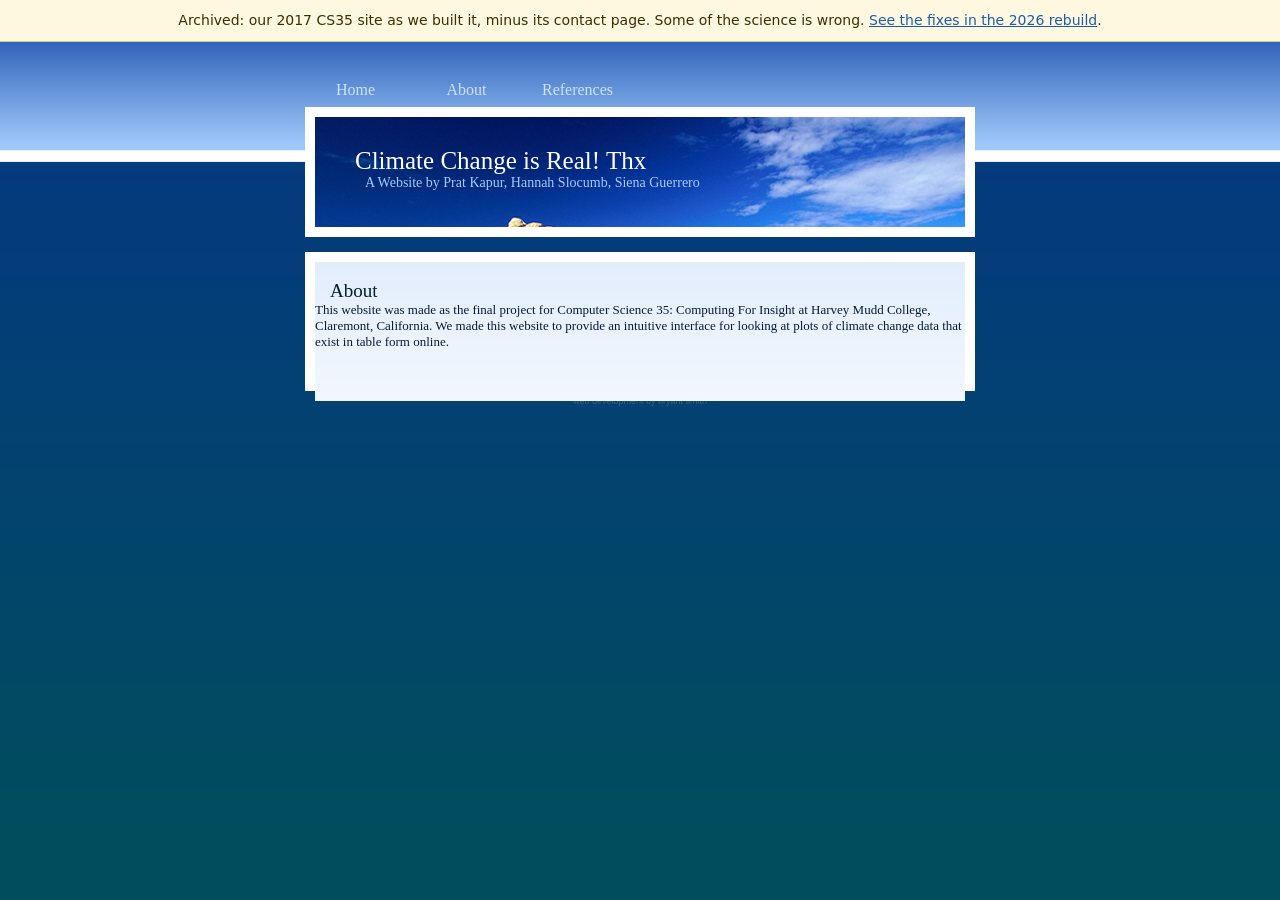
<file: site/2017/about.html>
<!DOCTYPE html PUBLIC "-//W3C//DTD XHTML 1.0 Transitional//EN" "http://www.w3.org/TR/xhtml1/DTD/xhtml1-transitional.dtd">
<html xmlns="http://www.w3.org/1999/xhtml">
<head>
<meta http-equiv="Content-Type" content="text/html; charset=utf-8" />
<link rel="stylesheet" type="text/css" href="anoceanofsky.css" />
<title>Climate Change is Real!</title>
</head>

<body>
    <div style="background:#fff8e1;color:#3d2e00;border-bottom:1px solid #e0c97a;padding:10px 16px;font:14px/1.5 system-ui,-apple-system,'Segoe UI',sans-serif;text-align:center">Archived: our 2017 CS35 site as we built it, minus its contact page. Some of the science is wrong. <a href="../#changes" style="color:#1c5cab">See the fixes in the 2026 rebuild</a>.</div>
    <div id="page">
        <div class="topNaviagationLink"><a href="index.html">Home</a></div>
        <div class="topNaviagationLink"><a href="about.html">About</a></div>
        <div class="topNaviagationLink"><a href="references.html">References</a></div>
	</div>
    <div id="secondPicture">
    	<div class="secondPicture">
        	<div id="headerTitle">Climate Change is Real! Thx</div>
            <div id="headerSubtext">A Website by Prat Kapur, Hannah Slocumb, Siena Guerrero</div>
        </div>
    </div>

    <div class="contentBox">
    	<div class="innerBox">
        	<div class="contentTitle">About</div>
          <head>
        <meta charset="utf-8">
        <title>CS35 Final Project</title>
        <p> This website was made as the final project for Computer Science 35: Computing For Insight at Harvey Mudd College, Claremont, California. We made this website to provide an intuitive interface for looking at plots of climate change data that exist in table form online. </p>
        <br>
        </div>
    </div>
    <div id="footer"><a href="http://www.aszx.net">web development</a> by <a href="http://www.bryantsmith.com">bryant smith</a></div>
</body>
</html>
</file>
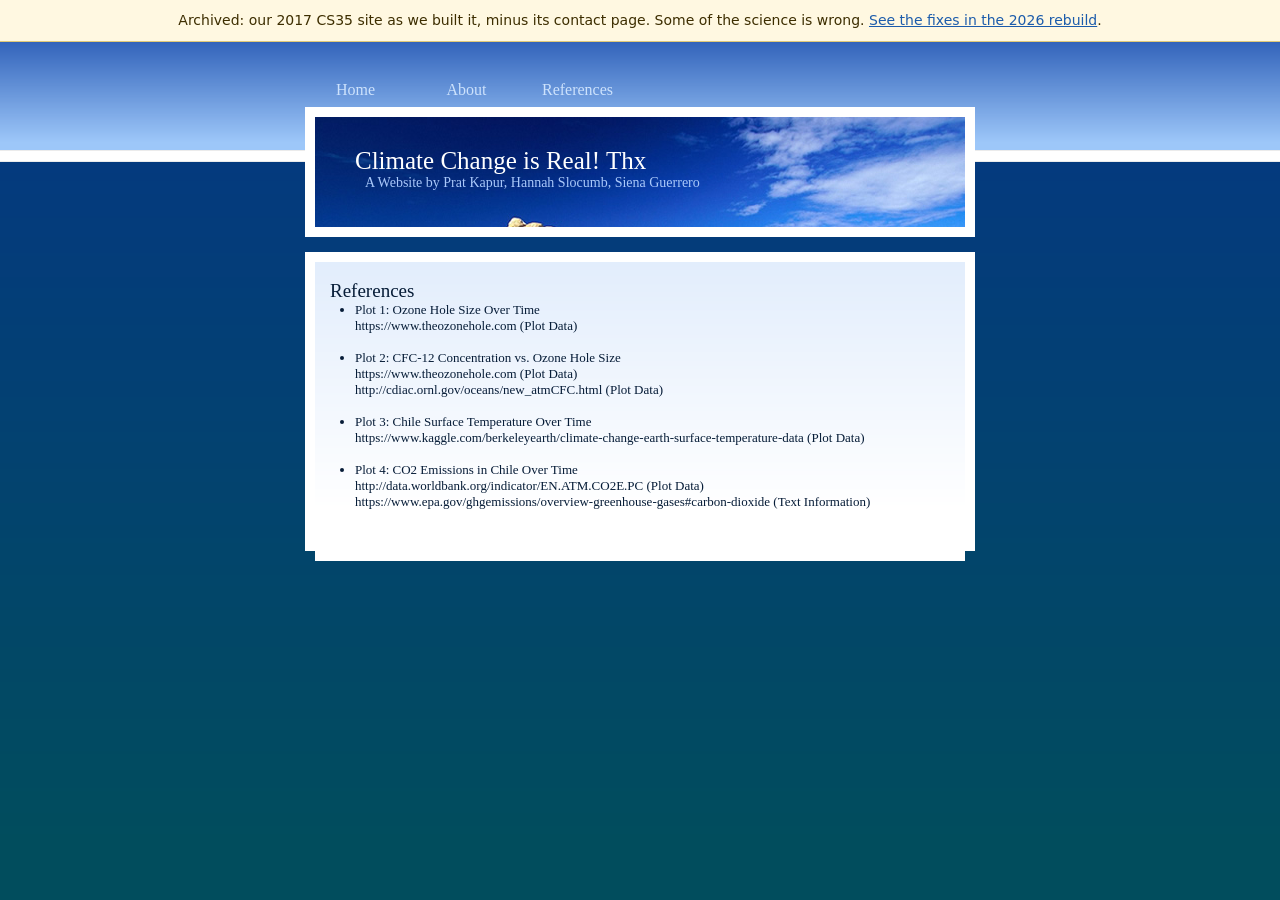
<file: site/2017/references.html>
<!DOCTYPE html PUBLIC "-//W3C//DTD XHTML 1.0 Transitional//EN" "http://www.w3.org/TR/xhtml1/DTD/xhtml1-transitional.dtd">
<html xmlns="http://www.w3.org/1999/xhtml">
<head>
<meta http-equiv="Content-Type" content="text/html; charset=utf-8" />
<link rel="stylesheet" type="text/css" href="anoceanofsky.css" />
<title>Climate Change is Real!</title>
</head>

<body>
    <div style="background:#fff8e1;color:#3d2e00;border-bottom:1px solid #e0c97a;padding:10px 16px;font:14px/1.5 system-ui,-apple-system,'Segoe UI',sans-serif;text-align:center">Archived: our 2017 CS35 site as we built it, minus its contact page. Some of the science is wrong. <a href="../#changes" style="color:#1c5cab">See the fixes in the 2026 rebuild</a>.</div>
    <div id="page">
        <div class="topNaviagationLink"><a href="index.html">Home</a></div>
        <div class="topNaviagationLink"><a href="about.html">About</a></div>
        <div class="topNaviagationLink"><a href="references.html">References</a></div>
	</div>
    <div id="secondPicture">
    	<div class="secondPicture">
        	<div id="headerTitle">Climate Change is Real! Thx</div>
            <div id="headerSubtext">A Website by Prat Kapur, Hannah Slocumb, Siena Guerrero</div>
        </div>
    </div>
        <div class="contentBox">
    	<div class="innerBox">
        	<div class="contentTitle">References</div>
          <head>
        <meta charset="utf-8">
        <title>Plots Used</title>
        <ul>
            <li> Plot 1: Ozone Hole Size Over Time<br> https://www.theozonehole.com (Plot Data)<br></li> <br>
            <li> Plot 2: CFC-12 Concentration vs. Ozone Hole Size<br> https://www.theozonehole.com (Plot Data)
            <br> http://cdiac.ornl.gov/oceans/new_atmCFC.html (Plot Data) </li> <br>
            <li> Plot 3: Chile Surface Temperature Over Time<br> https://www.kaggle.com/berkeleyearth/climate-change-earth-surface-temperature-data (Plot Data)<br></li> <br>
            <li> Plot 4: CO2 Emissions in Chile Over Time<br> http://data.worldbank.org/indicator/EN.ATM.CO2E.PC (Plot Data) 
            <br> https://www.epa.gov/ghgemissions/overview-greenhouse-gases#carbon-dioxide (Text Information)</li>
        <br>
</file>
<file: site/style.css>
:root {
  color-scheme: light;
  --page: #f6f1e6;
  --surface: #fcfaf5;
  --ink: #061c37;
  --ink-2: #4f4a40;
  --muted: #6e6656;
  --grid: #e8e0cf;
  --axis: #c9bc9f;
  --border: rgba(6, 28, 55, 0.12);
  --link: #105495;
  --series-1: #105495;
  --series-2: #a8642e;
  --header-from: #abc7f0;
  --header-to: #dbe8f8;
  --header-ink: #061c37;
  --header-ink-2: #24475a;
  --cloud-ink: rgba(255, 255, 255, 0.75);
  --shadow: 0 6px 20px rgba(6, 28, 55, 0.1);
}

@media (prefers-color-scheme: dark) {
  :root {
    color-scheme: dark;
    --page: #14120e;
    --surface: #1d1a15;
    --ink: #f1ebdf;
    --ink-2: #cbc2b0;
    --muted: #a39885;
    --grid: #2c2820;
    --axis: #474033;
    --border: rgba(255, 255, 255, 0.1);
    --link: #8fb8e8;
    --series-1: #6aa6e6;
    --series-2: #d98a52;
    --header-from: #0a1a30;
    --header-to: #16304f;
    --header-ink: #f1ebdf;
    --header-ink-2: #a9c8fa;
    --cloud-ink: rgba(0, 4, 10, 0.5);
    --shadow: 0 6px 20px rgba(0, 0, 0, 0.5);
  }
}

* {
  box-sizing: border-box;
}

body {
  margin: 0;
  background: var(--page);
  color: var(--ink);
  font: 17px/1.6 system-ui, -apple-system, "Segoe UI", sans-serif;
}

a {
  color: var(--link);
  text-underline-offset: 0.15em;
}

h1,
h2,
h3 {
  font-family: Georgia, "Times New Roman", serif;
  line-height: 1.25;
  font-weight: 400;
}

h2 {
  font-size: 1.5rem;
  margin: 3.5rem 0 0.75rem;
}

h3 {
  font-size: 1.05rem;
  font-weight: 700;
  margin: 0;
}

.site-header {
  position: relative;
  isolation: isolate;
  overflow: hidden;
  background: linear-gradient(180deg, var(--header-from), var(--header-to));
  color: var(--header-ink);
  padding: 3.5rem 16px 3rem;
}

.site-header::before {
  content: "";
  position: absolute;
  inset: 0;
  z-index: -1;
  background: var(--cloud-ink);
  mask: url("clouds.svg") 0 0 / 168px 168px repeat;
}

.site-header > div,
.site-footer > div {
  max-width: 46rem;
  margin: 0 auto;
}

main {
  max-width: calc(46rem + 32px);
  margin: 0 auto;
}

.kicker {
  margin: 0 0 0.5rem;
  color: var(--header-ink-2);
  font-size: 0.9rem;
  letter-spacing: 0.02em;
}

.site-header h1 {
  margin: 0 0 1rem;
  font-size: clamp(1.9rem, 5vw, 2.6rem);
}

.site-header p {
  margin: 0 0 1rem;
}

.site-header a {
  color: var(--header-ink);
}

.lede {
  font-size: 1.1rem;
}

main {
  padding: 0 16px 4rem;
}

.jump {
  display: flex;
  flex-wrap: wrap;
  gap: 0.25rem 1.25rem;
  margin: 1.5rem 0 0;
  padding: 0;
  list-style: none;
  font-size: 0.95rem;
}

.chart {
  margin: 1.75rem -16px;
  padding: 1.25rem 16px 1rem;
  background: var(--surface);
  border: 1px solid var(--border);
  border-radius: 12px;
}

@media (min-width: 52rem) {
  .chart {
    margin-left: -3rem;
    margin-right: -3rem;
    padding: 1.5rem 1.5rem 1.25rem;
  }
}

.chart-sub {
  margin: 0.25rem 0 0;
  color: var(--ink-2);
  font-size: 0.9rem;
}

.legend {
  display: flex;
  flex-wrap: wrap;
  gap: 0.25rem 1.25rem;
  margin: 0.75rem 0 0;
  padding: 0;
  list-style: none;
  color: var(--ink-2);
  font-size: 0.85rem;
}

.legend li {
  display: flex;
  align-items: center;
  gap: 0.45rem;
}

.key-line {
  width: 18px;
  height: 2px;
  border-radius: 1px;
}

.key-dot {
  width: 10px;
  height: 10px;
  border-radius: 50%;
}

.key-1 {
  background: var(--series-1);
}

.key-2 {
  background: var(--series-2);
}

.chart-plot {
  position: relative;
  margin-top: 0.75rem;
}

.chart-svg svg {
  display: block;
  overflow: visible;
  touch-action: pan-y;
}

.chart-svg svg:focus-visible {
  outline: 2px solid var(--link);
  outline-offset: 4px;
  border-radius: 4px;
}

.chart-grid line {
  stroke: var(--grid);
  stroke-width: 1;
}

.chart-axis {
  stroke: var(--axis);
  stroke-width: 1;
}

.chart-tick {
  fill: var(--muted);
  font-size: 12px;
  font-variant-numeric: tabular-nums;
}

.chart-unit {
  fill: var(--ink-2);
  font-size: 12px;
}

.chart-line {
  fill: none;
  stroke-width: 2;
  stroke-linejoin: round;
  stroke-linecap: round;
}

.chart-band {
  opacity: 0.14;
}

.chart-dot {
  stroke: var(--surface);
  stroke-width: 2;
}

.chart-crosshair {
  stroke: var(--ink-2);
  stroke-width: 1;
}

.chart-marker {
  stroke: var(--axis);
  stroke-width: 1;
}

.chart-reference {
  stroke: var(--ink-2);
  stroke-width: 1;
  opacity: 0.6;
}

.chart-label,
.chart-end-label {
  paint-order: stroke;
  stroke: var(--surface);
  stroke-width: 4px;
  stroke-linejoin: round;
}

.chart-label {
  fill: var(--ink-2);
  font-size: 12px;
}

.chart-end-label {
  fill: var(--ink);
  font-size: 13px;
  font-weight: 600;
}

.chart-focus-ring {
  fill: none;
  stroke: var(--ink);
  stroke-width: 2;
}

.chart-tooltip {
  position: absolute;
  z-index: 1;
  min-width: 9rem;
  padding: 0.5rem 0.65rem;
  background: var(--surface);
  border: 1px solid var(--border);
  border-radius: 8px;
  box-shadow: var(--shadow);
  font-size: 0.82rem;
  line-height: 1.4;
  pointer-events: none;
}

.chart-tooltip-title {
  color: var(--ink-2);
  margin-bottom: 0.2rem;
}

.chart-tooltip-row {
  display: flex;
  align-items: center;
  gap: 0.4rem;
  white-space: nowrap;
}

.chart-tooltip-key {
  width: 12px;
  height: 2px;
  flex: none;
}

.chart-tooltip-label {
  color: var(--ink-2);
}

.chart-foot {
  margin: 0.75rem 0 0;
  color: var(--ink-2);
  font-size: 0.85rem;
}

.chart details {
  margin-top: 0.5rem;
  font-size: 0.85rem;
}

.chart summary {
  cursor: pointer;
  color: var(--link);
}

.chart-table-scroll {
  max-height: 20rem;
  overflow: auto;
  margin-top: 0.5rem;
  border: 1px solid var(--border);
  border-radius: 8px;
}

table {
  width: 100%;
  border-collapse: collapse;
  font-variant-numeric: tabular-nums;
}

th,
td {
  padding: 0.3rem 0.75rem;
  text-align: right;
  border-bottom: 1px solid var(--grid);
}

thead th {
  position: sticky;
  top: 0;
  background: var(--surface);
  color: var(--ink-2);
  font-weight: 600;
}

tbody th {
  font-weight: 400;
}

.formula {
  font-family: ui-monospace, "SF Mono", Menlo, monospace;
  font-size: 0.95em;
  white-space: nowrap;
}

.changes li,
.sources li {
  margin-bottom: 0.6rem;
}

.sources {
  font-size: 0.92rem;
}

.site-footer {
  border-top: 1px solid var(--border);
  padding: 2rem 16px 3rem;
  color: var(--ink-2);
  font-size: 0.9rem;
}

.site-footer p {
  margin: 0 0 0.5rem;
}

.visually-hidden {
  position: absolute;
  width: 1px;
  height: 1px;
  margin: -1px;
  overflow: hidden;
  clip: rect(0 0 0 0);
  white-space: nowrap;
}
</file>
<file: site/2017/anoceanofsky.css>
/* A Free Design by Bryant Smith (bryantsmith.com) */



body {
	margin: 0;
	padding: 0;
	text-align: left;
	font-family:"Adobe Garamond Pro Bold", Georgia, "Times New Roman", Times, serif;
	font-size: 13px;
	color: #061C37;
	background: #014D5D url(background.png);
	background-repeat:repeat-x;
}
*
{
  margin: 0 auto 0 auto;
 text-align:left;}

#page
{
  display: block; 
  height:auto;
  position: relative; 
  overflow: hidden; 
  width: 670px;
}

.topNaviagationLink
{
text-align:center;
position:relative;
margin-top:30px;
font-size:16px;
margin-left:-10px;
width:121px;
height: 35px;
line-height: 35px;
float:left;
color:#CEEAEE;
font-family:"Adobe Garamond Pro Bold", Georgia, "Times New Roman", Times, serif;
}


.topNaviagationLink a
{
text-decoration:none;
color:#CDE2FC;
}

.topNaviagationLink a:hover
{
text-align:center;
border-bottom:none;
color:#0C61C9;
display: block;
width:121px;
height: 35px;
line-height: 35px;
background-image:url(tab.png);
}

#names {
	font: Georgia;
}
.name1 img { 
	border:1px solid #000;
	margin:3px;
	float:left;
	height:85px;
	width:85px;
}
.name1 span { 
	position:absolute;
	visibility:hidden;
	height:42px;
	width:42px;
}
.name1:hover, .name1:hover span { 
	visibility:visible;
	top:0; left:250px; 
	z-index:1;
}

#mainPicture
{
width:670px;
height:345px;
background-color:#FFFFFF;
}

#mainPicture
{
width:670px;
height:345px;
background-color:#FFFFFF;
}

#secondPicture
{
width:670px;
height:130px;
background-color:#FFFFFF;
}

#mainPicture .picture
{
position:relative;
width:650px;
height:325px;
top:10px;
background-image:url(anoceanofsky.jpg);
background-repeat:no-repeat;
margin-left:10px;
}

#secondPicture .secondPicture
{
position:relative;
width:650px;
height:110px;
top:10px;
background-image:url(anoceanofsky.jpg);
background-repeat:no-repeat;
margin-left:10px;
}

#headerTitle
{
position:relative;
top:30px;
left:40px;
font-size:25px;
color:#FFFFFF;
font-family:"Adobe Garamond Pro Bold", Georgia, "Times New Roman", Times, serif;
}

#headerSubtext
{
position:relative;
top:30px;
left:50px;
font-size:14px;
color:#A9C8FA;
font-family:"Adobe Garamond Pro Bold", Georgia, "Times New Roman", Times, serif;
}

.contentBox
{
width:670px;
height:auto;
background-color:#FFFFFF;
margin-top:10px;
}

.contentBox .innerBox
{
position:relative;
width:650px;
height:auto;
top:10px;
margin-left:10px;
background-image:url(content_back.png);
background-repeat:repeat-x;
padding-bottom:35px;
}

.contentTitle
{
font-size:19px;
margin-bottom:0px;
padding-top:18px;
margin-left:15px;
margin-top:15px;
}

.contentText
{
font-size:13px;
line-height:24px;
margin-left:13px;
margin-right:13px;
}

#footer {


text-align:center;
font-size:9px;
font-family:Arial, Helvetica, sans-serif;
color:#386172;
padding-top:5px;
}

#footer a
{
text-decoration:none;
font-size:9px;
color:#386172;
}

html, body {
text-align: center;
}
p {text-align: left;}
</file>
